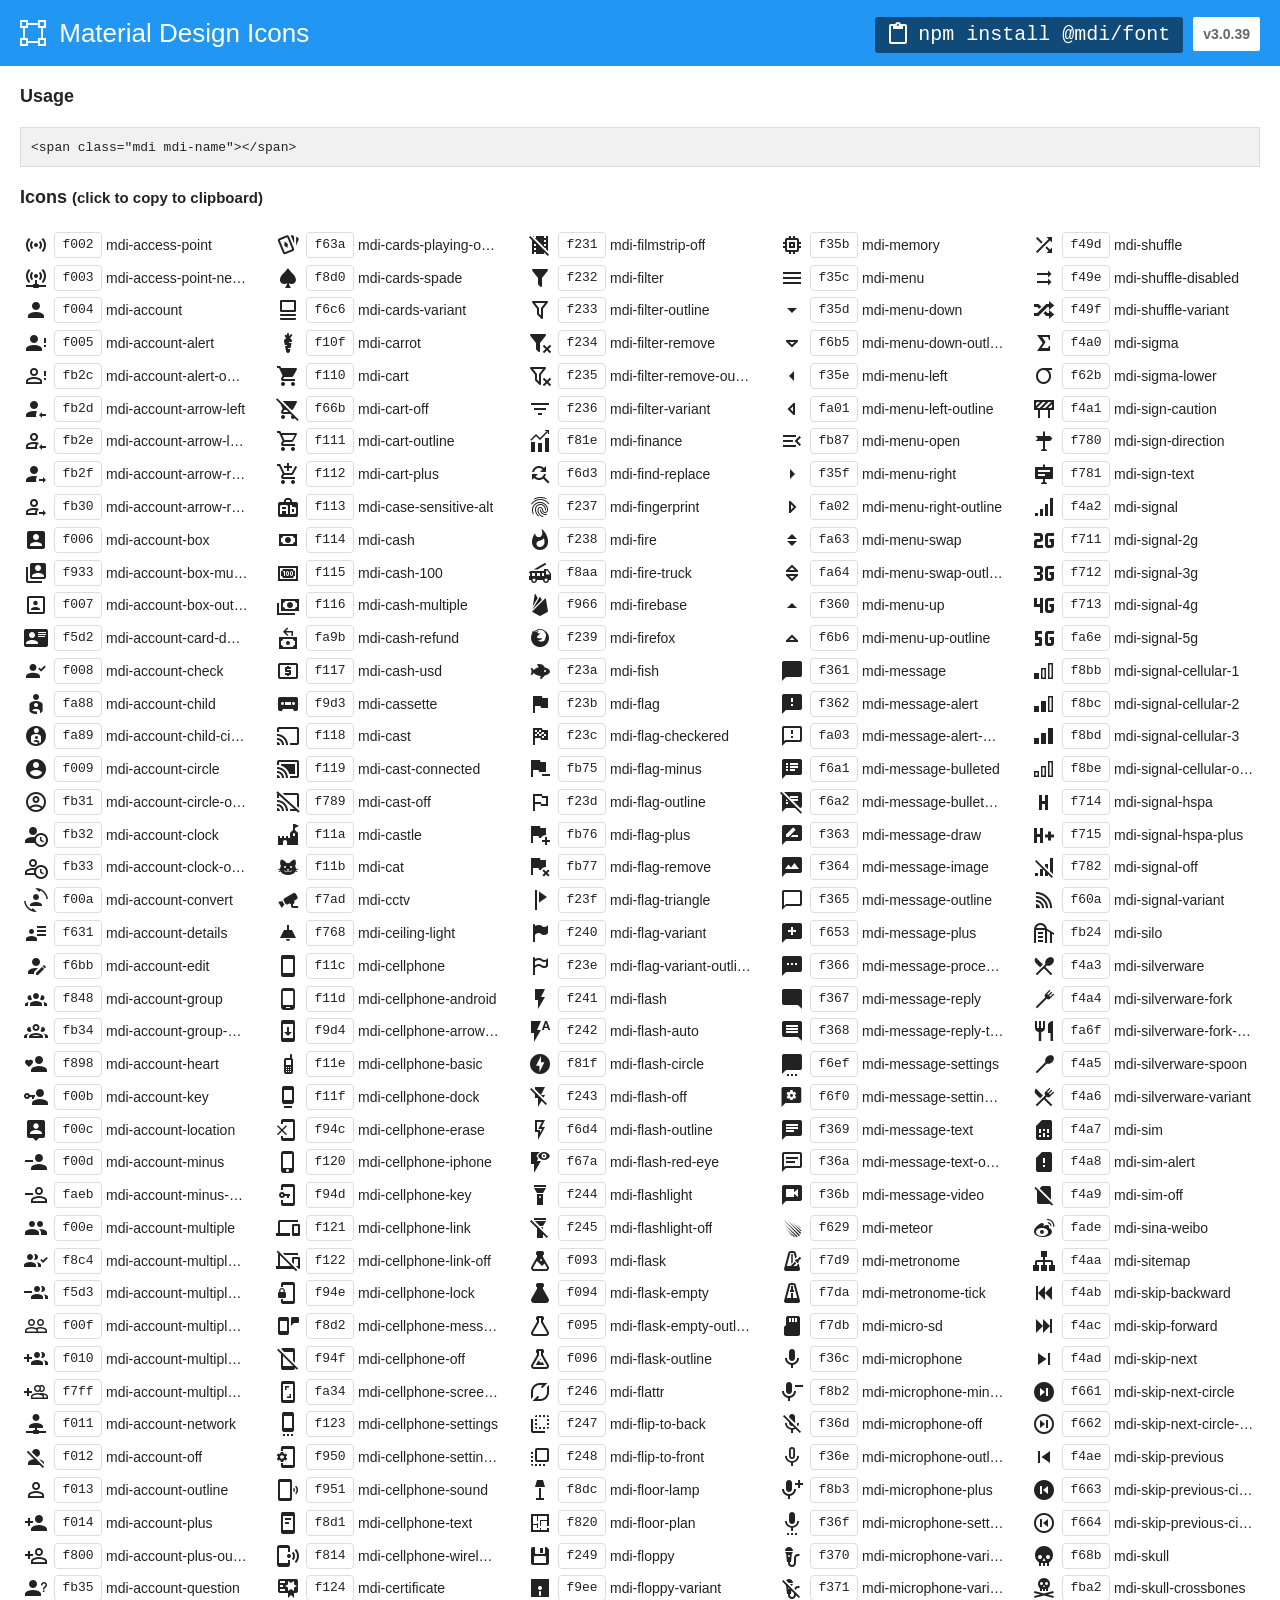
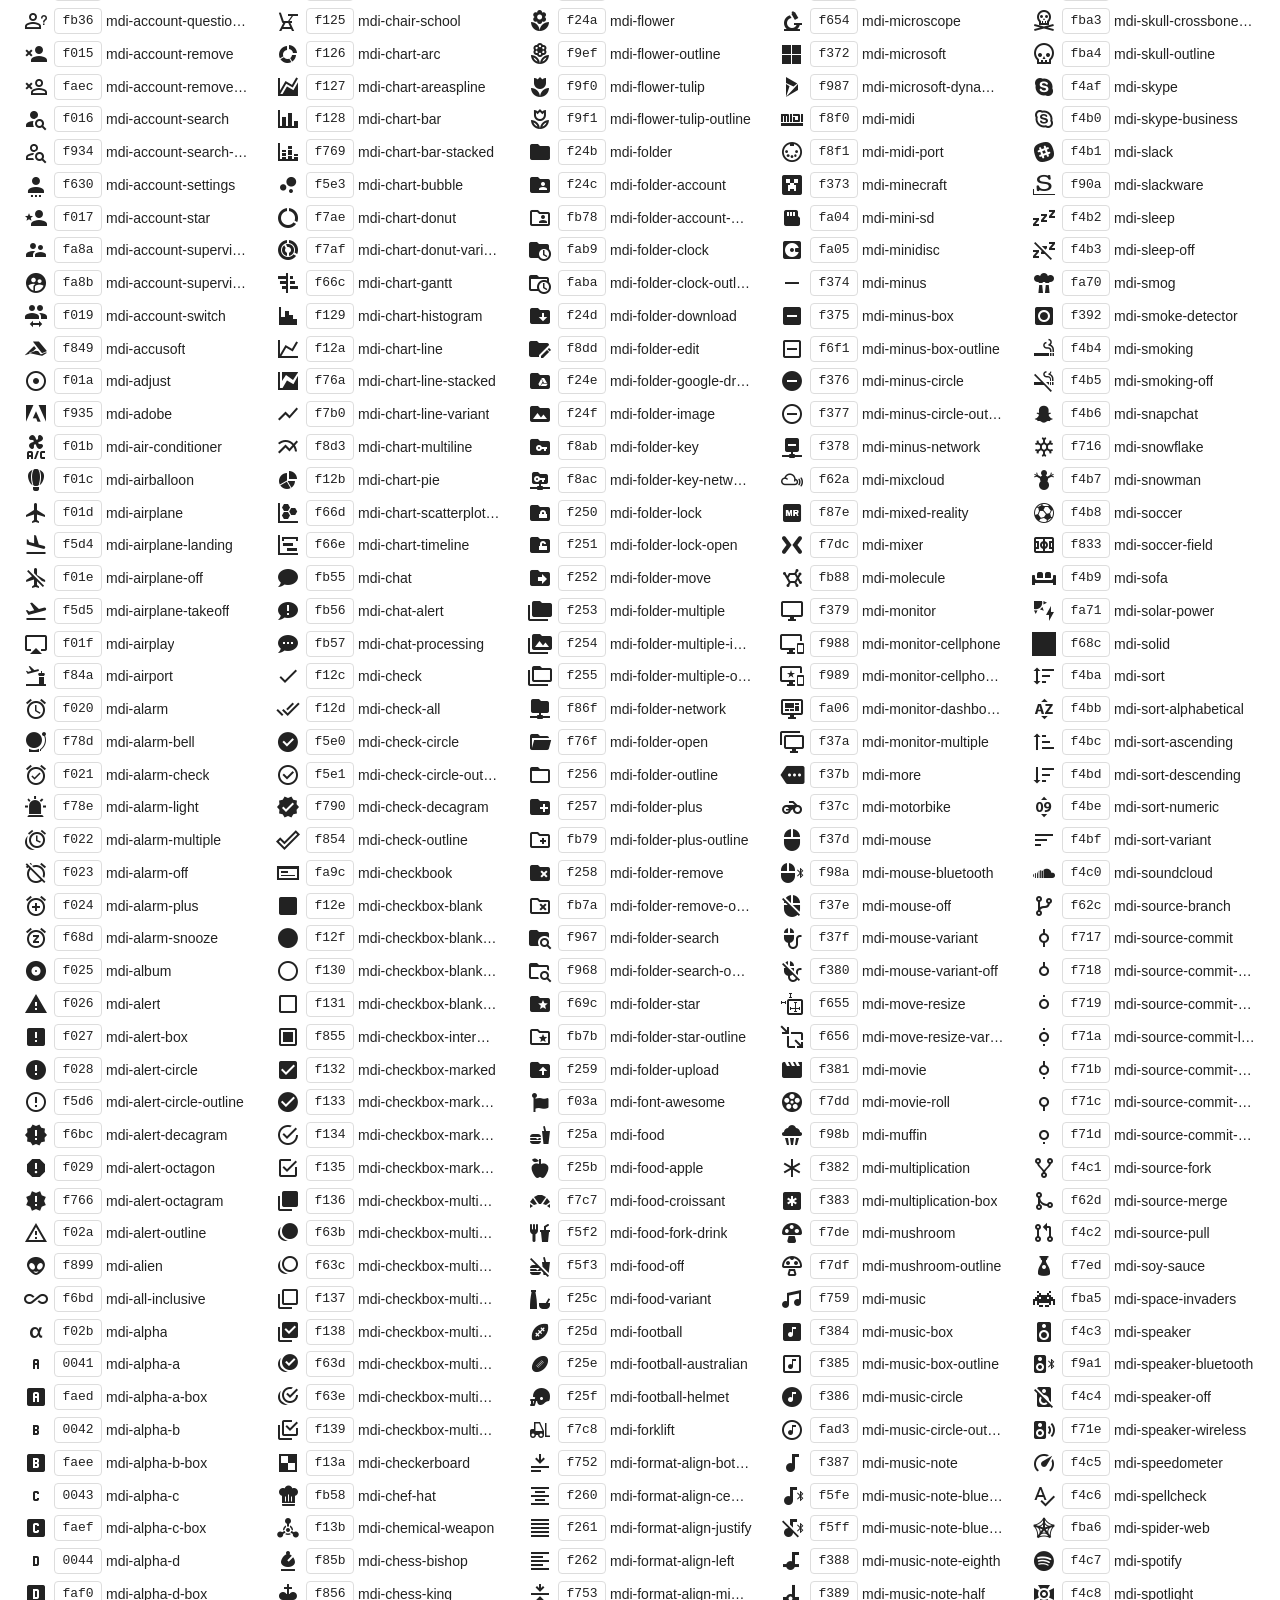
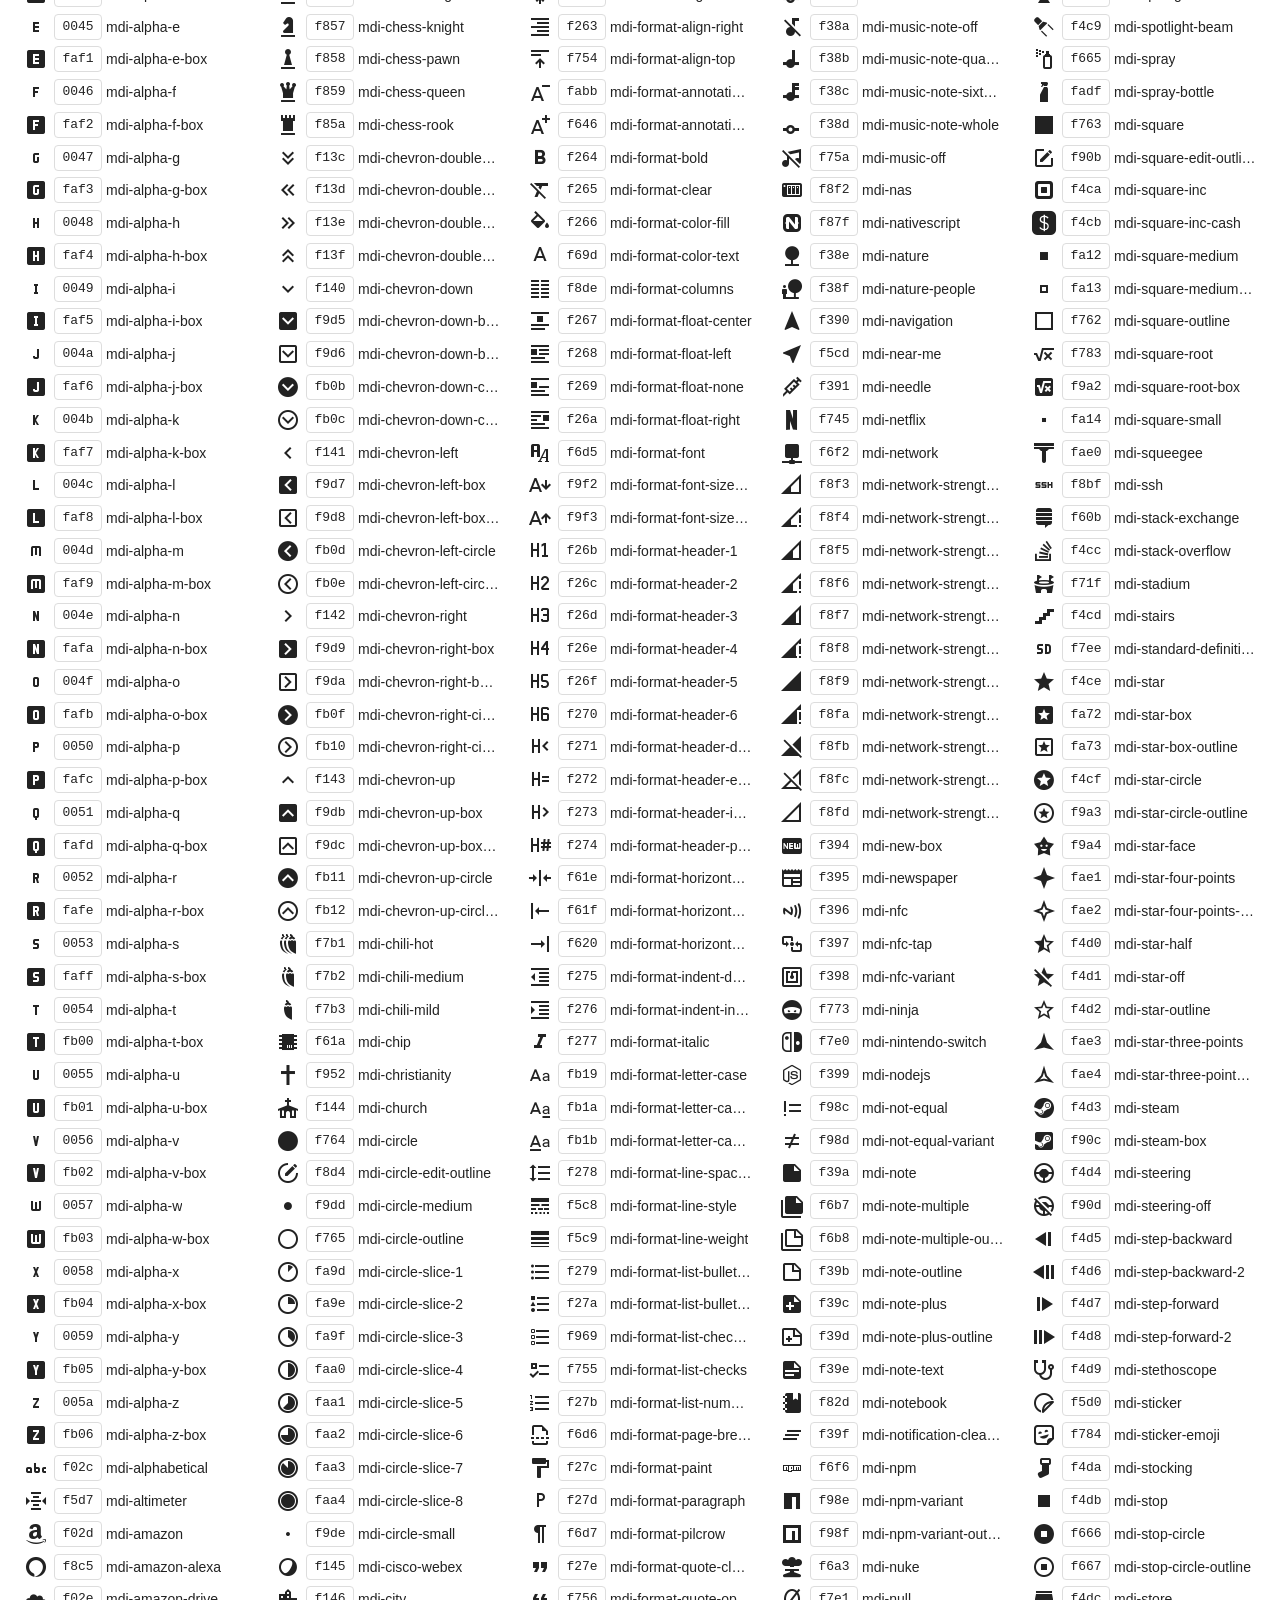
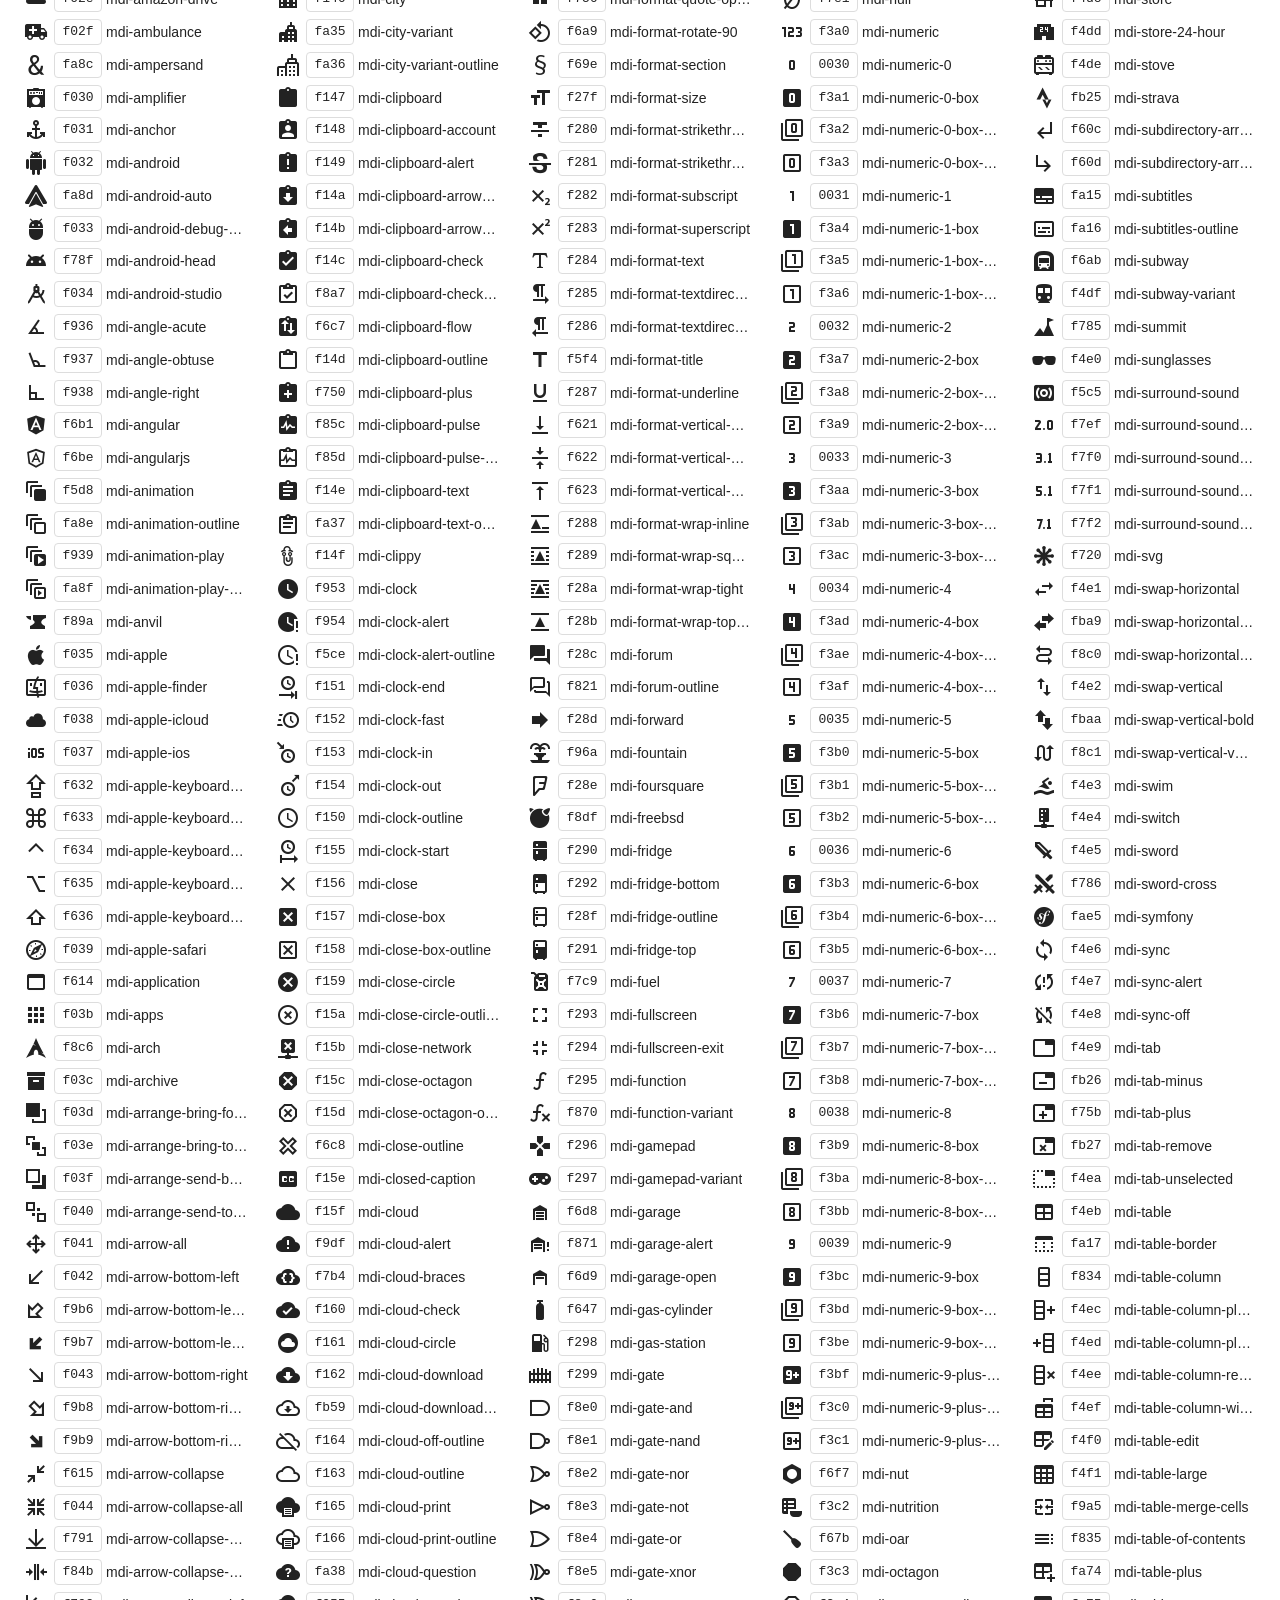
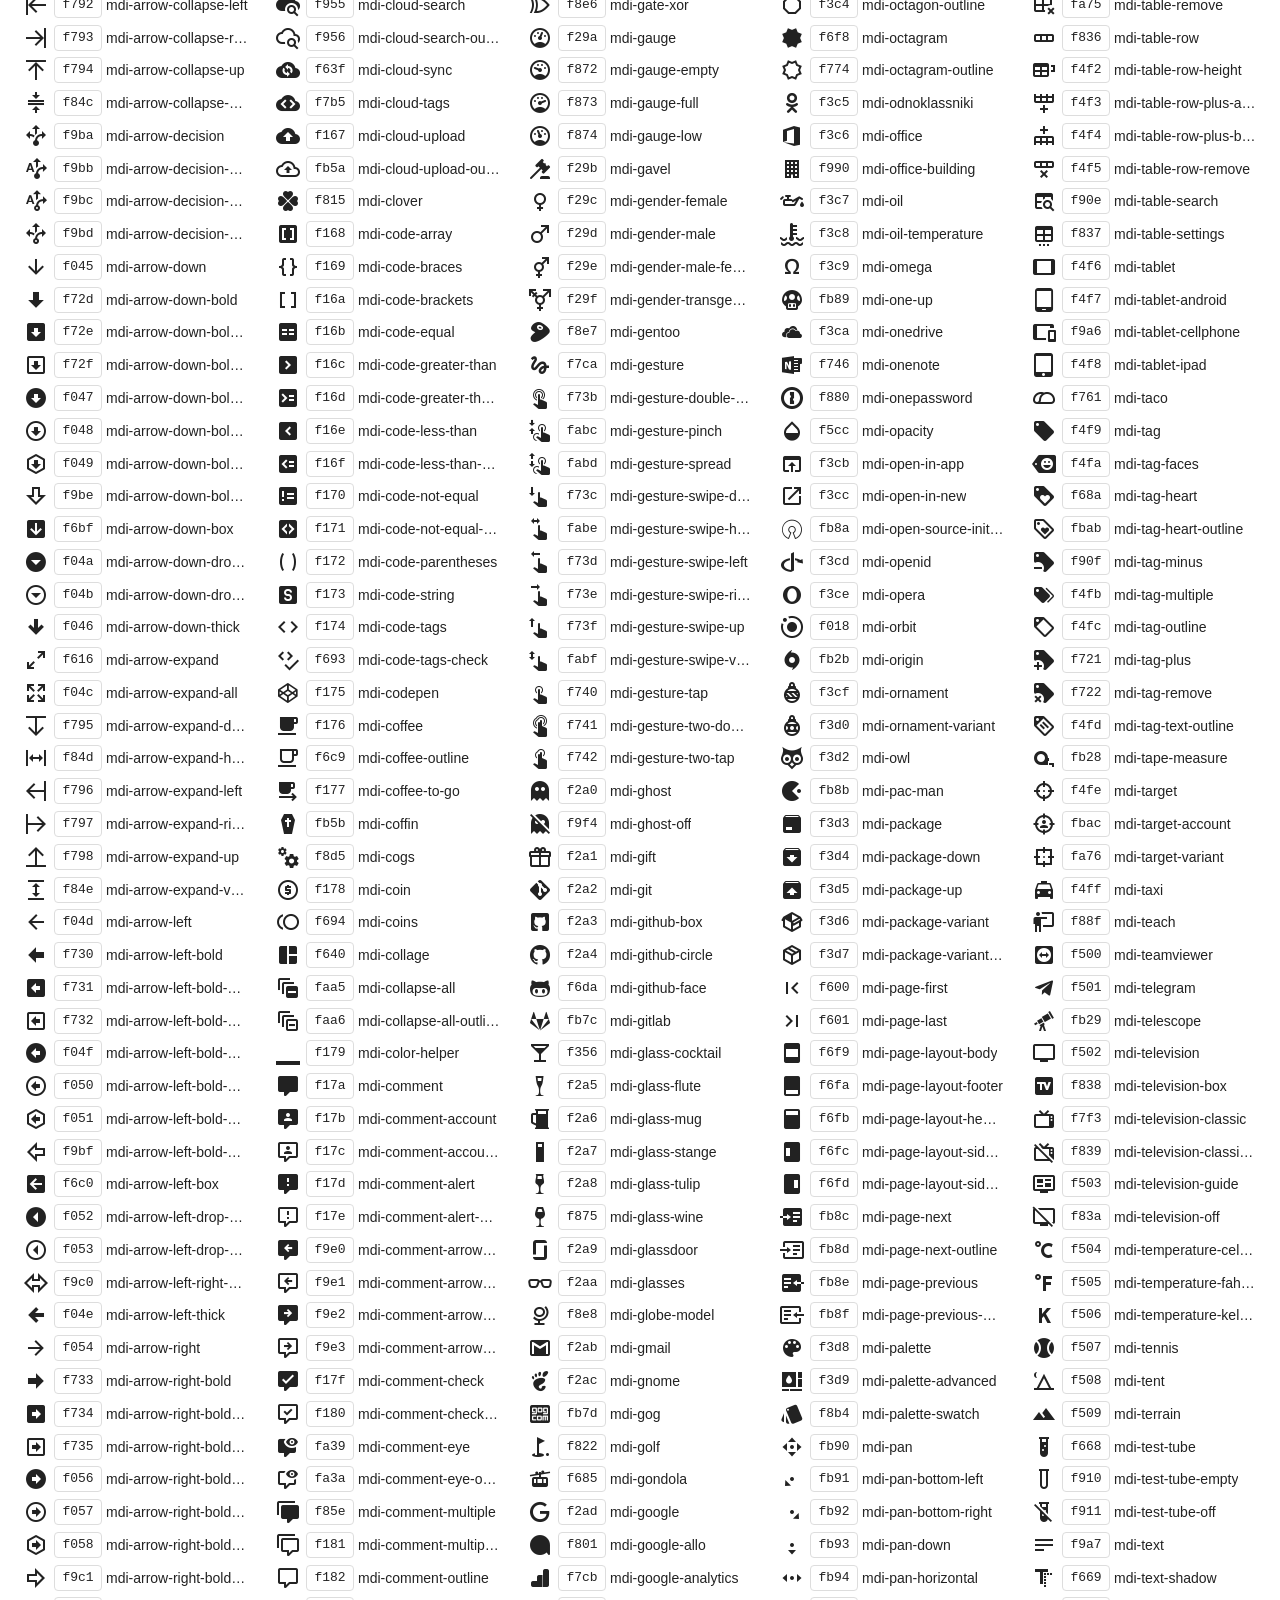
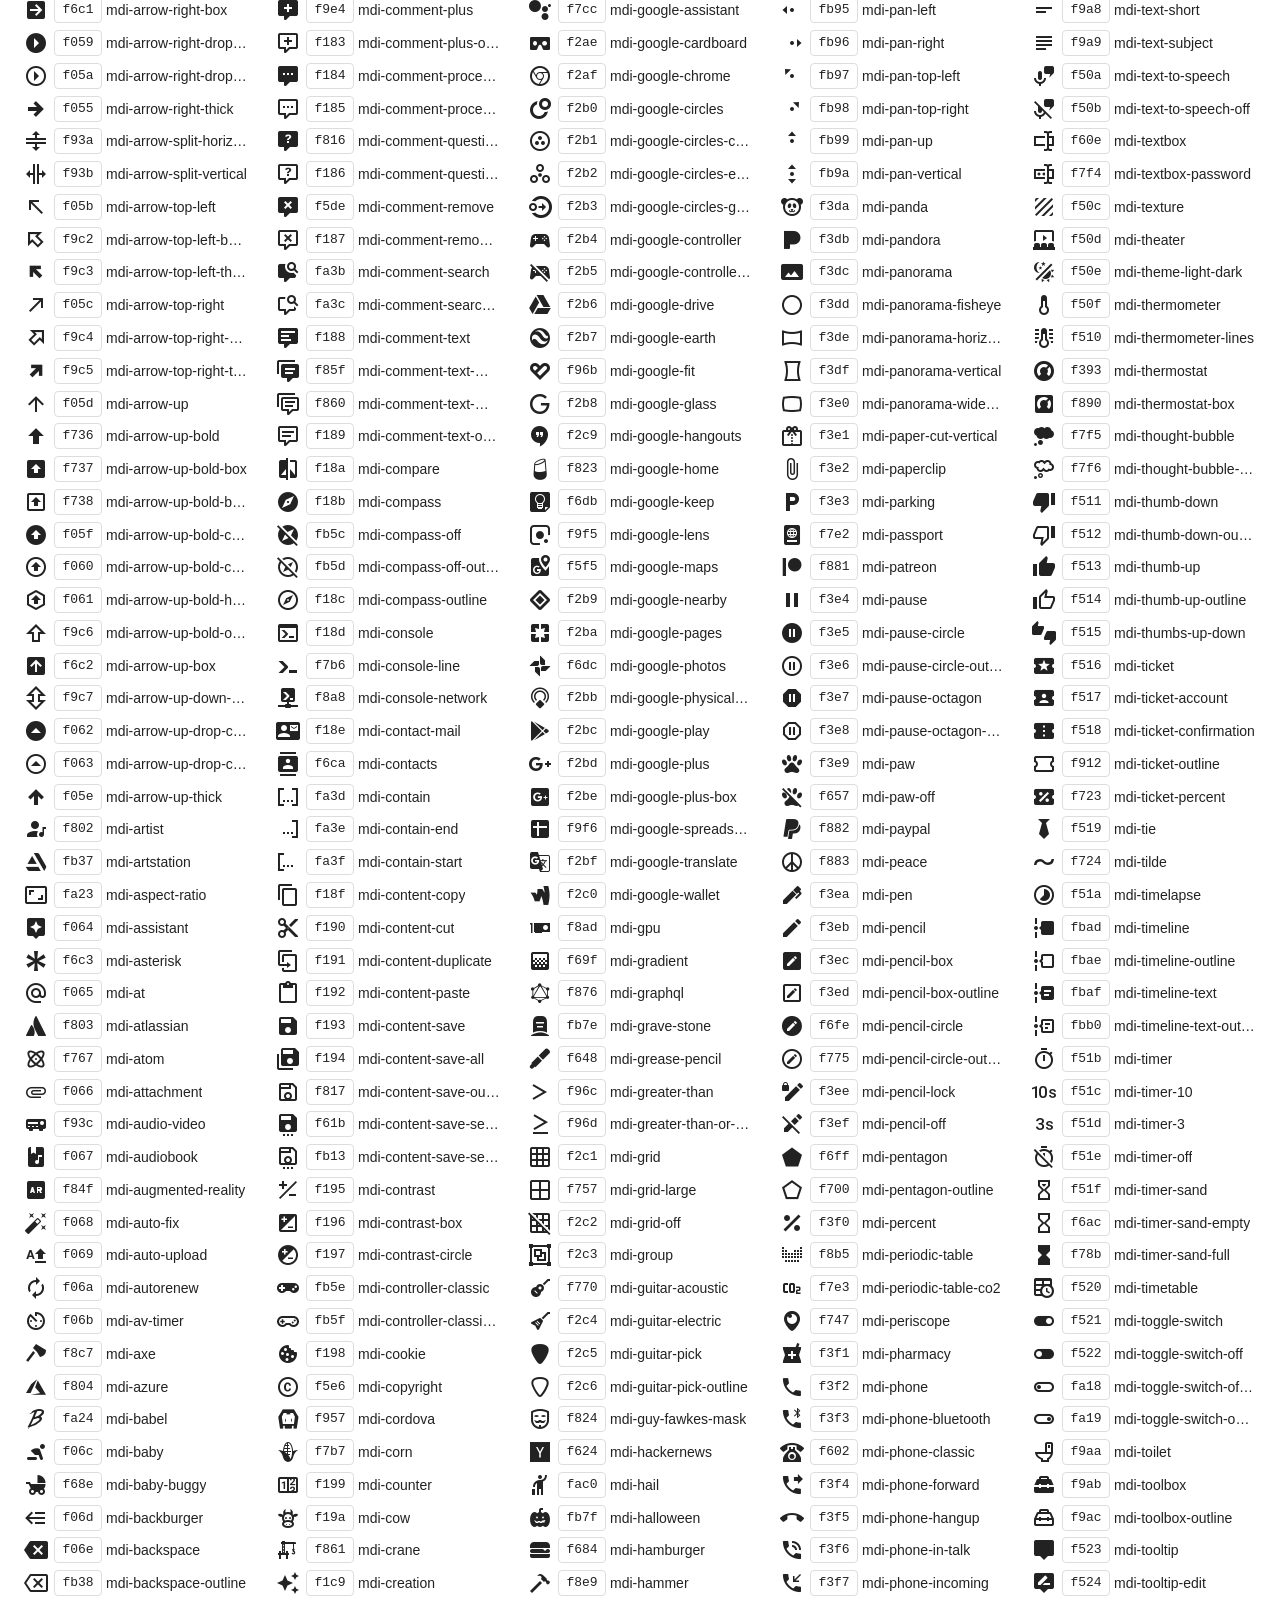
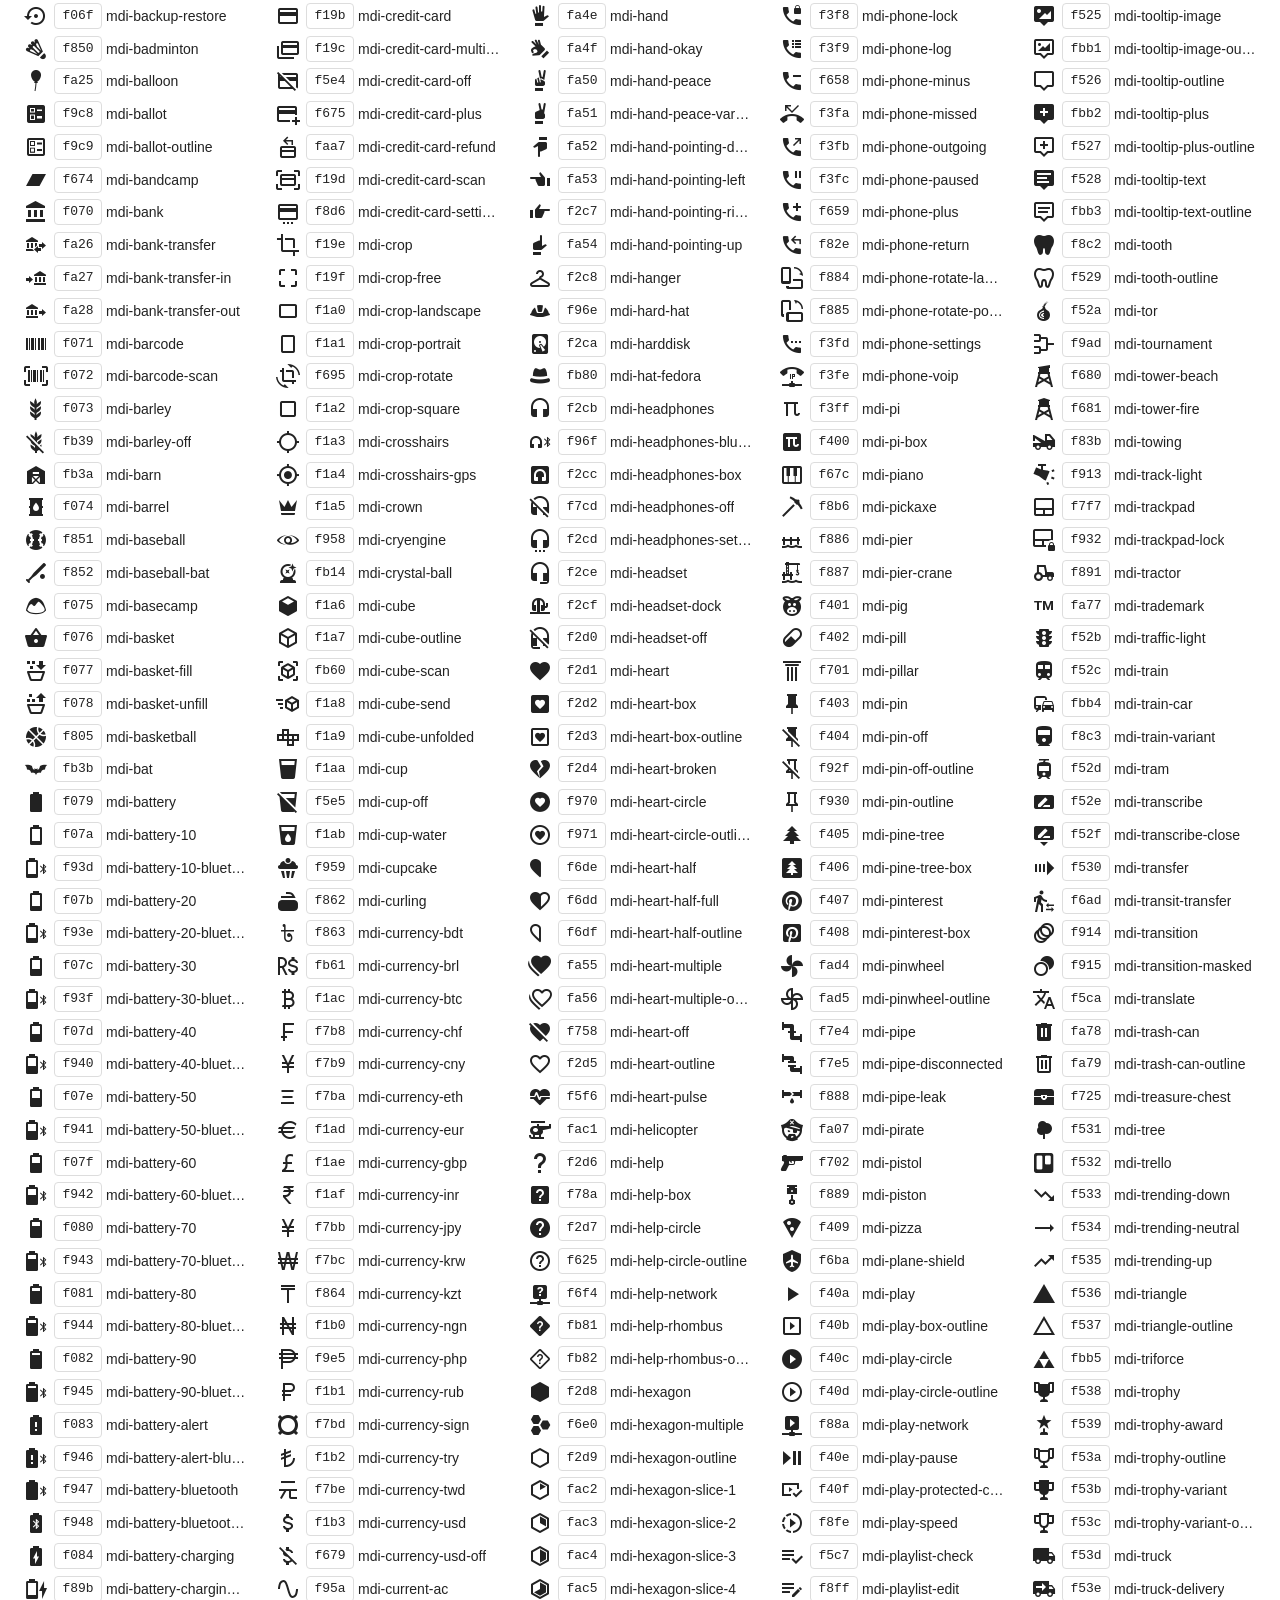
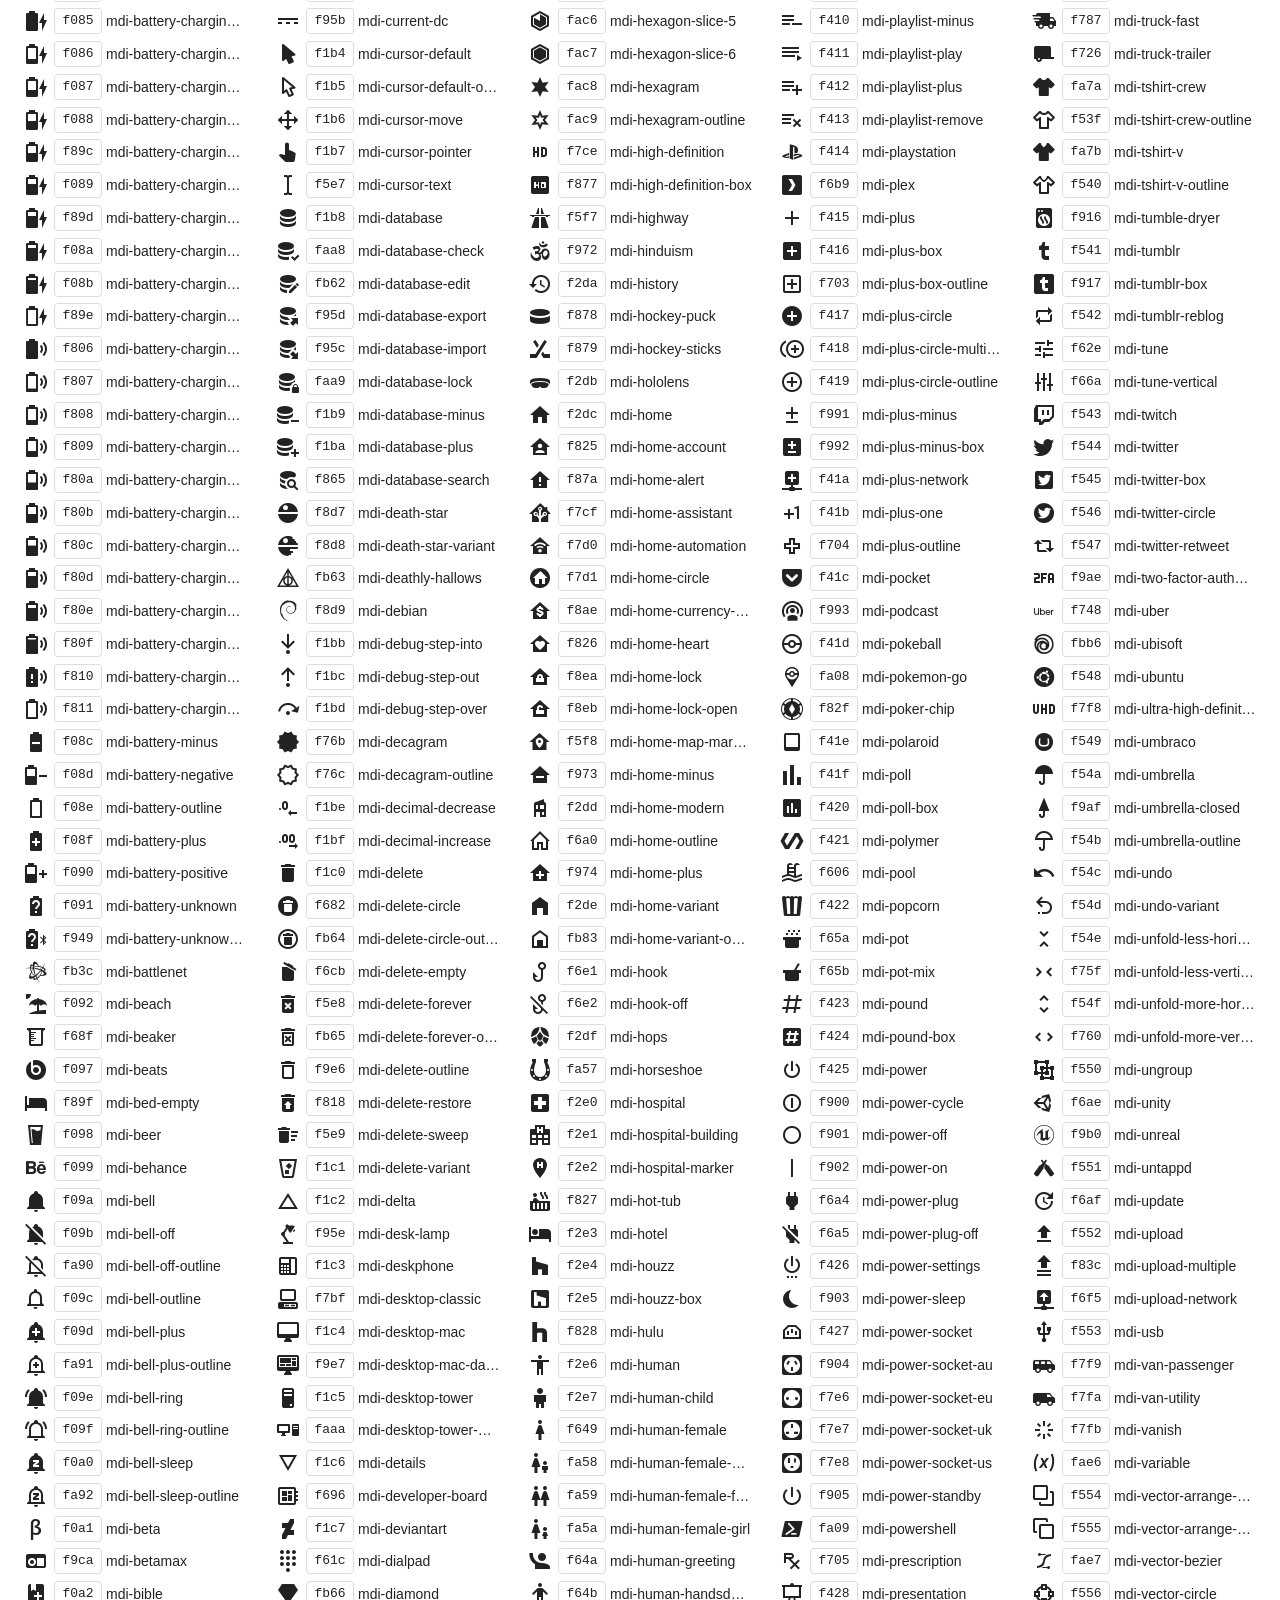
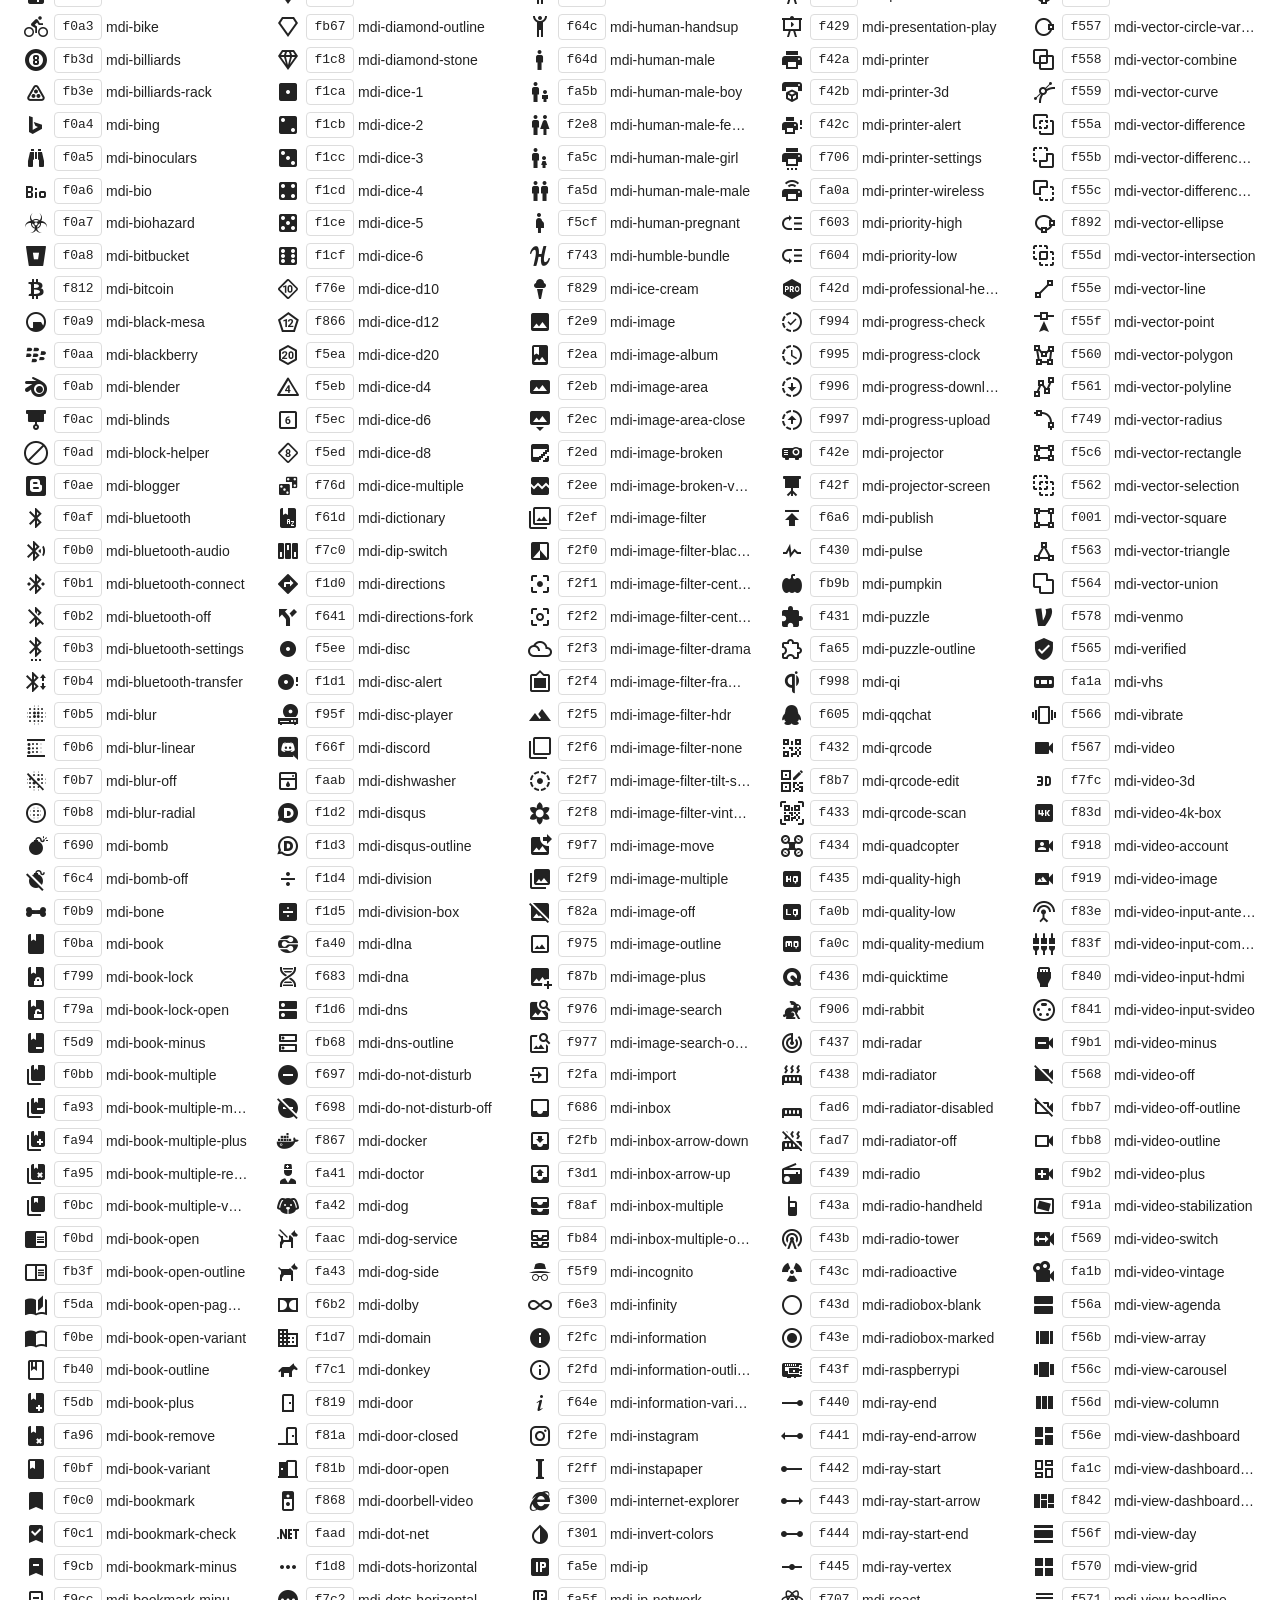
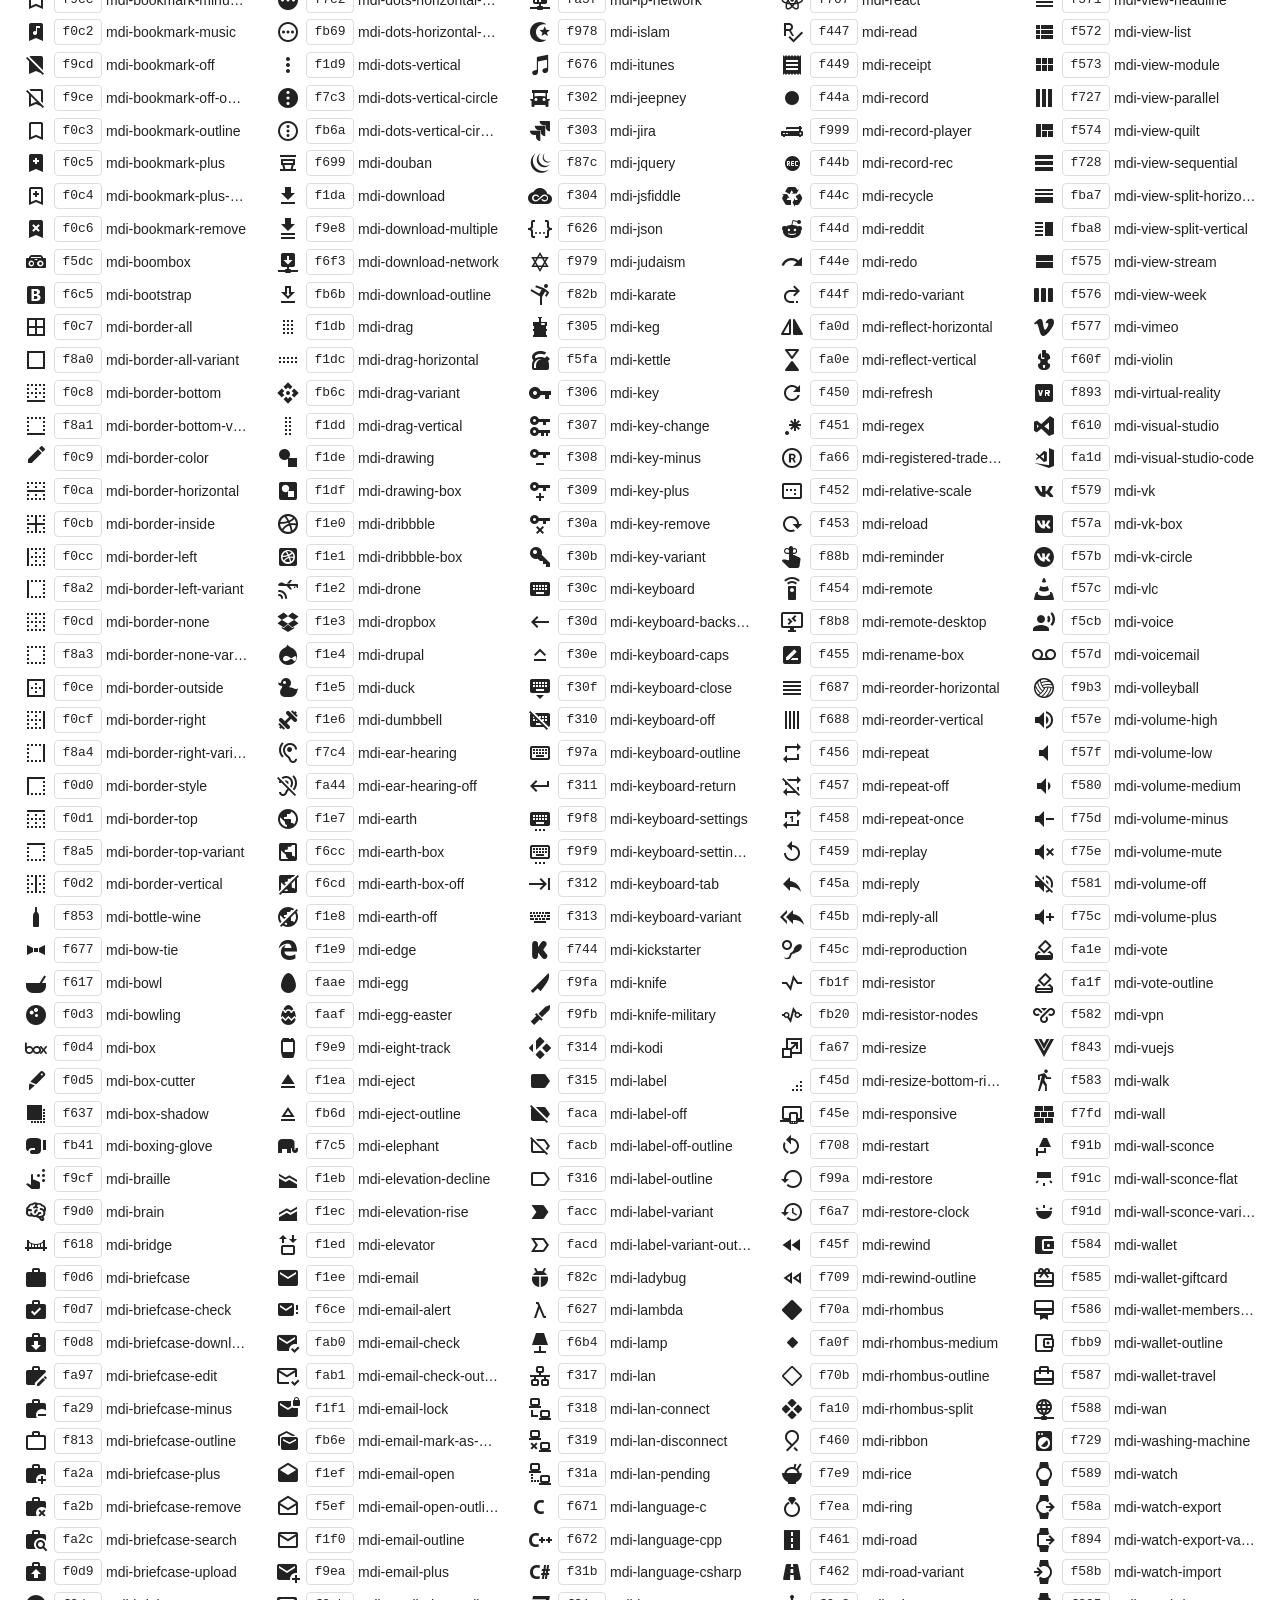
<file: fonts/material-webfont/preview.html>
﻿<!doctype html>
<html>
<head>
    <meta charset="utf-8" />
    <title>Material Design Icons</title>
    <style>
        * {
            margin: 0;
            padding: 0;
        }

        body {
            margin: 0;
            padding: 0;
            background: #fff;
            color: #222;
        }

        h1, h2, h3, p, div, footer {
            font-family: "Helvetica Neue", Arial, sans-serif;
        }

        h1 {
            padding: 20px 20px 16px 20px;
            font-size: 26px;
            line-height: 26px;
            font-weight: normal;
            color: #FFF;
            background-color: #2196F3;
        }

        h1 svg {
            vertical-align: middle;
            width: 26px;
            height: 26px;
            margin: 0 6px 4px 0;
        }

        h1 svg path {
            fill: #FFF;
        }

        h1 .version {
            font-size: 14px;
            background: #FFF;
            padding: 4px 10px;
            float: right;
            border-radius: 2px;
            margin: -3px 0 0 0;
            color: #666;
            font-weight: bold;
        }

        h1 .version::before {
            content: 'v';
        }

        h1 code {
            font-size: 20px;
            background: rgba(0,0,0,0.5);
            padding: 4px 12px;
            border-radius: 3px;
            float: right;
            margin: -3px 10px 0 0;
            border: 1px solid transparent;
            cursor: pointer;
        }

        h1 code:hover {
            border: 1px solid #FFF;
        }

        h1 code svg {
            width: 24px;
            height: 24px;
            margin: -1px -4px 0 -2px
        }

        h2 {
            font-size: 18px;
            padding: 20px;
        }

        h3 {
            font-size: 14px;
            padding: 10px 20px 0 20px;
            font-weight: bold;
        }

        p {
            padding: 10px 20px;
        }

        p code {
            display: inline-block;
            vertical-align: middle;
            background: #F1F1F1;
            padding: 3px 5px;
            border-radius: 3px;
            border: 1px solid #DDD;
        }

        p i.mdi {
            vertical-align: middle;
            border-radius: 4px;
            display: inline-block;
        }

        p i.mdi.dark-demo {
            background: #333;
        }

        p.note {
            color: #999;
            font-size: 14px;
            padding: 0 20px 5px 20px;
        }

        .icons {
            padding: 0 20px 10px 20px;
            -webkit-column-count: 5;
            -moz-column-count: 5;
            column-count: 5;
            -webkit-column-gap: 20px;
            -moz-column-gap: 20px;
            column-gap: 20px;
        }

        .icons div {
            line-height: 2em;
        }

        .icons div span {
            cursor: pointer;
            font-size: 14px;
            text-overflow: ellipsis;
            display: inline-block;
            max-width: calc(100% - 90px);
            overflow: hidden;
            vertical-align: middle;
            white-space: nowrap;
        }

        .icons div code:hover,
        .icons div span:hover,
        .icons div i:hover {
            color: #3c90be;
        }

        .icons div code:hover {
            border-color: #3c90be;
        }

        .icons div code {
            border: 1px solid #DDD;
            width: 46px;
            margin-left: 2px;
            margin-right: 4px;
            border-radius: 4px;
            display: inline-block;
            vertical-align: middle;
            text-align: center;
            line-height: 24px;
            cursor: pointer;
        }

        .icons div i {
            display: inline-block;
            width: 32px;
            height: 24px;
            text-align: center;
            vertical-align: middle;
            cursor: pointer;
            line-height: 24px;
        }

        .icons .mdi:before {
            font-size: 24px;
        }

        pre {
            margin: 0 20px;
            font-family: Consolas, monospace;
            padding: 10px;
            border: 1px solid #DDD;
            background: #F1F1F1;
        }

        div.copied {
            position: fixed;
            top: 100px;
            left: 50%;
            width: 200px;
            text-align: center;
            color: #3c763d;
            background-color: #dff0d8;
            border: 1px solid #d6e9c6;
            padding: 10px 15px;
            border-radius: 4px;
            margin-left: -100px;
            box-shadow: 0 0 10px rgba(0, 0, 0, 0.2);
        }

        footer {
            padding: 20px;
            color: #666;
            border-top: 1px solid #DDD;
            background: #F1F1F1;
        }

        footer a {
            color: #e91e63;
            text-decoration: none;
        }
    </style>
    <link href="css/materialdesignicons.min.css" media="all" rel="stylesheet" type="text/css" />
</head>
<body>
    <h1>
        <svg>
            <path d="M0,0H8V3H18V0H26V8H23V18H26V26H18V23H8V21H18V18H21V8H18V5H8V8H5V18H8V26H0V18H3V8H0V0M2,2V6H6V2H2M2,20V24H6V20H2M20,2V6H24V2H20M20,20V24H24V20H20Z"></path>
        </svg>
        Material Design Icons
        <span class="version">3.0.39</span>
        <code id="npm" title="Copy to Clipboard">
            <svg viewBox="0 0 24 24">
                <path d="M19,20H5V4H7V7H17V4H19M12,2A1,1 0 0,1 13,3A1,1 0 0,1 12,4A1,1 0 0,1 11,3A1,1 0 0,1 12,2M19,2H14.82C14.4,0.84 13.3,0 12,0C10.7,0 9.6,0.84 9.18,2H5A2,2 0 0,0 3,4V20A2,2 0 0,0 5,22H19A2,2 0 0,0 21,20V4A2,2 0 0,0 19,2Z" />
            </svg>
            npm install @mdi/font
        </code>
    </h1>

    <h2>Usage</h2>
    <pre><code>&lt;span class=&quot;mdi mdi-<span id="name">name</span>&quot;&gt;&lt;/span&gt;</code></pre>

    <h2>Icons <small>(click to copy to clipboard)</small></h2>
    <div class="icons" id="icons"></div>

    <h2>Extras</h2>

    <p>The helper CSS classes are listed below.</p>

    <h3>Size</h3>

    <p>
        <code>mdi-18px</code> <i class="mdi mdi-18px mdi-account"></i>
        <code>mdi-24px</code> <i class="mdi mdi-24px mdi-account"></i>
        <code>mdi-36px</code> <i class="mdi mdi-36px mdi-account"></i>
        <code>mdi-48px</code> <i class="mdi mdi-48px mdi-account"></i>
    </p>

    <h3>Rotate</h3>

    <p>
        <i class="mdi mdi-48px mdi-account"></i>
        <code>mdi-rotate-45</code> <i class="mdi mdi-48px mdi-rotate-45 mdi-account"></i>
        <code>mdi-rotate-90</code> <i class="mdi mdi-48px mdi-rotate-90 mdi-account"></i>
        <code>mdi-rotate-135</code> <i class="mdi mdi-48px mdi-rotate-135 mdi-account"></i>
        <code>mdi-rotate-180</code> <i class="mdi mdi-48px mdi-rotate-180 mdi-account"></i>
        <code>mdi-rotate-225</code> <i class="mdi mdi-48px mdi-rotate-225 mdi-account"></i>
        <code>mdi-rotate-270</code> <i class="mdi mdi-48px mdi-rotate-270 mdi-account"></i>
        <code>mdi-rotate-315</code> <i class="mdi mdi-48px mdi-rotate-315 mdi-account"></i>
    </p>

    <h3>Flip</h3>

    <p>
        <i class="mdi mdi-48px mdi-account-alert"></i>
        <code>mdi-flip-h</code> <i class="mdi mdi-48px mdi-flip-h mdi-account-alert"></i>
        <code>mdi-flip-v</code> <i class="mdi mdi-48px mdi-flip-v mdi-account-alert"></i>
    </p>

    <p class="note"><strong>Note:</strong> We do not include the ability to use <code>mdi-flip-*</code> and <code>mdi-rotate-*</code> at the same time.</p>

    <h3>Spin</h3>

    <p>
        <code>mdi-spin</code> <i class="mdi mdi-48px mdi-spin mdi-loading"></i>
        <code>mdi-spin</code> <i class="mdi mdi-48px mdi-spin mdi-star"></i>
    </p>

    <h3>Color</h3>

    <p style="padding-bottom:20px;">
        <code>mdi-light</code> <i class="mdi mdi-48px mdi-light mdi-account dark-demo"></i>
        <code>mdi-light mdi-inactive</code> <i class="mdi mdi-48px mdi-light mdi-inactive mdi-account dark-demo"></i>
        <code>mdi-dark</code> <i class="mdi mdi-48px mdi-dark mdi-account"></i>
        <code>mdi-dark mdi-inactive</code> <i class="mdi mdi-48px mdi-dark mdi-inactive mdi-account"></i>
    </p>

    <footer>
        Generated with <a href="https://github.com/sapegin/grunt-webfont">grunt-webfont</a> at <a href="http://materialdesignicons.com/">MaterialDesignIcons.com</a>.
        <a href="https://www.npmjs.com/org/mdi" target="_blank">NPM @mdi Organization</a>.
    </footer>

    <script type="text/javascript">
        (function () {
            var icons = [{"name":"access-point","hex":"f002"},{"name":"access-point-network","hex":"f003"},{"name":"account","hex":"f004"},{"name":"account-alert","hex":"f005"},{"name":"account-alert-outline","hex":"fb2c"},{"name":"account-arrow-left","hex":"fb2d"},{"name":"account-arrow-left-outline","hex":"fb2e"},{"name":"account-arrow-right","hex":"fb2f"},{"name":"account-arrow-right-outline","hex":"fb30"},{"name":"account-box","hex":"f006"},{"name":"account-box-multiple","hex":"f933"},{"name":"account-box-outline","hex":"f007"},{"name":"account-card-details","hex":"f5d2"},{"name":"account-check","hex":"f008"},{"name":"account-child","hex":"fa88"},{"name":"account-child-circle","hex":"fa89"},{"name":"account-circle","hex":"f009"},{"name":"account-circle-outline","hex":"fb31"},{"name":"account-clock","hex":"fb32"},{"name":"account-clock-outline","hex":"fb33"},{"name":"account-convert","hex":"f00a"},{"name":"account-details","hex":"f631"},{"name":"account-edit","hex":"f6bb"},{"name":"account-group","hex":"f848"},{"name":"account-group-outline","hex":"fb34"},{"name":"account-heart","hex":"f898"},{"name":"account-key","hex":"f00b"},{"name":"account-location","hex":"f00c"},{"name":"account-minus","hex":"f00d"},{"name":"account-minus-outline","hex":"faeb"},{"name":"account-multiple","hex":"f00e"},{"name":"account-multiple-check","hex":"f8c4"},{"name":"account-multiple-minus","hex":"f5d3"},{"name":"account-multiple-outline","hex":"f00f"},{"name":"account-multiple-plus","hex":"f010"},{"name":"account-multiple-plus-outline","hex":"f7ff"},{"name":"account-network","hex":"f011"},{"name":"account-off","hex":"f012"},{"name":"account-outline","hex":"f013"},{"name":"account-plus","hex":"f014"},{"name":"account-plus-outline","hex":"f800"},{"name":"account-question","hex":"fb35"},{"name":"account-question-outline","hex":"fb36"},{"name":"account-remove","hex":"f015"},{"name":"account-remove-outline","hex":"faec"},{"name":"account-search","hex":"f016"},{"name":"account-search-outline","hex":"f934"},{"name":"account-settings","hex":"f630"},{"name":"account-star","hex":"f017"},{"name":"account-supervisor","hex":"fa8a"},{"name":"account-supervisor-circle","hex":"fa8b"},{"name":"account-switch","hex":"f019"},{"name":"accusoft","hex":"f849"},{"name":"adjust","hex":"f01a"},{"name":"adobe","hex":"f935"},{"name":"air-conditioner","hex":"f01b"},{"name":"airballoon","hex":"f01c"},{"name":"airplane","hex":"f01d"},{"name":"airplane-landing","hex":"f5d4"},{"name":"airplane-off","hex":"f01e"},{"name":"airplane-takeoff","hex":"f5d5"},{"name":"airplay","hex":"f01f"},{"name":"airport","hex":"f84a"},{"name":"alarm","hex":"f020"},{"name":"alarm-bell","hex":"f78d"},{"name":"alarm-check","hex":"f021"},{"name":"alarm-light","hex":"f78e"},{"name":"alarm-multiple","hex":"f022"},{"name":"alarm-off","hex":"f023"},{"name":"alarm-plus","hex":"f024"},{"name":"alarm-snooze","hex":"f68d"},{"name":"album","hex":"f025"},{"name":"alert","hex":"f026"},{"name":"alert-box","hex":"f027"},{"name":"alert-circle","hex":"f028"},{"name":"alert-circle-outline","hex":"f5d6"},{"name":"alert-decagram","hex":"f6bc"},{"name":"alert-octagon","hex":"f029"},{"name":"alert-octagram","hex":"f766"},{"name":"alert-outline","hex":"f02a"},{"name":"alien","hex":"f899"},{"name":"all-inclusive","hex":"f6bd"},{"name":"alpha","hex":"f02b"},{"name":"alpha-a","hex":"0041"},{"name":"alpha-a-box","hex":"faed"},{"name":"alpha-b","hex":"0042"},{"name":"alpha-b-box","hex":"faee"},{"name":"alpha-c","hex":"0043"},{"name":"alpha-c-box","hex":"faef"},{"name":"alpha-d","hex":"0044"},{"name":"alpha-d-box","hex":"faf0"},{"name":"alpha-e","hex":"0045"},{"name":"alpha-e-box","hex":"faf1"},{"name":"alpha-f","hex":"0046"},{"name":"alpha-f-box","hex":"faf2"},{"name":"alpha-g","hex":"0047"},{"name":"alpha-g-box","hex":"faf3"},{"name":"alpha-h","hex":"0048"},{"name":"alpha-h-box","hex":"faf4"},{"name":"alpha-i","hex":"0049"},{"name":"alpha-i-box","hex":"faf5"},{"name":"alpha-j","hex":"004a"},{"name":"alpha-j-box","hex":"faf6"},{"name":"alpha-k","hex":"004b"},{"name":"alpha-k-box","hex":"faf7"},{"name":"alpha-l","hex":"004c"},{"name":"alpha-l-box","hex":"faf8"},{"name":"alpha-m","hex":"004d"},{"name":"alpha-m-box","hex":"faf9"},{"name":"alpha-n","hex":"004e"},{"name":"alpha-n-box","hex":"fafa"},{"name":"alpha-o","hex":"004f"},{"name":"alpha-o-box","hex":"fafb"},{"name":"alpha-p","hex":"0050"},{"name":"alpha-p-box","hex":"fafc"},{"name":"alpha-q","hex":"0051"},{"name":"alpha-q-box","hex":"fafd"},{"name":"alpha-r","hex":"0052"},{"name":"alpha-r-box","hex":"fafe"},{"name":"alpha-s","hex":"0053"},{"name":"alpha-s-box","hex":"faff"},{"name":"alpha-t","hex":"0054"},{"name":"alpha-t-box","hex":"fb00"},{"name":"alpha-u","hex":"0055"},{"name":"alpha-u-box","hex":"fb01"},{"name":"alpha-v","hex":"0056"},{"name":"alpha-v-box","hex":"fb02"},{"name":"alpha-w","hex":"0057"},{"name":"alpha-w-box","hex":"fb03"},{"name":"alpha-x","hex":"0058"},{"name":"alpha-x-box","hex":"fb04"},{"name":"alpha-y","hex":"0059"},{"name":"alpha-y-box","hex":"fb05"},{"name":"alpha-z","hex":"005a"},{"name":"alpha-z-box","hex":"fb06"},{"name":"alphabetical","hex":"f02c"},{"name":"altimeter","hex":"f5d7"},{"name":"amazon","hex":"f02d"},{"name":"amazon-alexa","hex":"f8c5"},{"name":"amazon-drive","hex":"f02e"},{"name":"ambulance","hex":"f02f"},{"name":"ampersand","hex":"fa8c"},{"name":"amplifier","hex":"f030"},{"name":"anchor","hex":"f031"},{"name":"android","hex":"f032"},{"name":"android-auto","hex":"fa8d"},{"name":"android-debug-bridge","hex":"f033"},{"name":"android-head","hex":"f78f"},{"name":"android-studio","hex":"f034"},{"name":"angle-acute","hex":"f936"},{"name":"angle-obtuse","hex":"f937"},{"name":"angle-right","hex":"f938"},{"name":"angular","hex":"f6b1"},{"name":"angularjs","hex":"f6be"},{"name":"animation","hex":"f5d8"},{"name":"animation-outline","hex":"fa8e"},{"name":"animation-play","hex":"f939"},{"name":"animation-play-outline","hex":"fa8f"},{"name":"anvil","hex":"f89a"},{"name":"apple","hex":"f035"},{"name":"apple-finder","hex":"f036"},{"name":"apple-icloud","hex":"f038"},{"name":"apple-ios","hex":"f037"},{"name":"apple-keyboard-caps","hex":"f632"},{"name":"apple-keyboard-command","hex":"f633"},{"name":"apple-keyboard-control","hex":"f634"},{"name":"apple-keyboard-option","hex":"f635"},{"name":"apple-keyboard-shift","hex":"f636"},{"name":"apple-safari","hex":"f039"},{"name":"application","hex":"f614"},{"name":"apps","hex":"f03b"},{"name":"arch","hex":"f8c6"},{"name":"archive","hex":"f03c"},{"name":"arrange-bring-forward","hex":"f03d"},{"name":"arrange-bring-to-front","hex":"f03e"},{"name":"arrange-send-backward","hex":"f03f"},{"name":"arrange-send-to-back","hex":"f040"},{"name":"arrow-all","hex":"f041"},{"name":"arrow-bottom-left","hex":"f042"},{"name":"arrow-bottom-left-bold-outline","hex":"f9b6"},{"name":"arrow-bottom-left-thick","hex":"f9b7"},{"name":"arrow-bottom-right","hex":"f043"},{"name":"arrow-bottom-right-bold-outline","hex":"f9b8"},{"name":"arrow-bottom-right-thick","hex":"f9b9"},{"name":"arrow-collapse","hex":"f615"},{"name":"arrow-collapse-all","hex":"f044"},{"name":"arrow-collapse-down","hex":"f791"},{"name":"arrow-collapse-horizontal","hex":"f84b"},{"name":"arrow-collapse-left","hex":"f792"},{"name":"arrow-collapse-right","hex":"f793"},{"name":"arrow-collapse-up","hex":"f794"},{"name":"arrow-collapse-vertical","hex":"f84c"},{"name":"arrow-decision","hex":"f9ba"},{"name":"arrow-decision-auto","hex":"f9bb"},{"name":"arrow-decision-auto-outline","hex":"f9bc"},{"name":"arrow-decision-outline","hex":"f9bd"},{"name":"arrow-down","hex":"f045"},{"name":"arrow-down-bold","hex":"f72d"},{"name":"arrow-down-bold-box","hex":"f72e"},{"name":"arrow-down-bold-box-outline","hex":"f72f"},{"name":"arrow-down-bold-circle","hex":"f047"},{"name":"arrow-down-bold-circle-outline","hex":"f048"},{"name":"arrow-down-bold-hexagon-outline","hex":"f049"},{"name":"arrow-down-bold-outline","hex":"f9be"},{"name":"arrow-down-box","hex":"f6bf"},{"name":"arrow-down-drop-circle","hex":"f04a"},{"name":"arrow-down-drop-circle-outline","hex":"f04b"},{"name":"arrow-down-thick","hex":"f046"},{"name":"arrow-expand","hex":"f616"},{"name":"arrow-expand-all","hex":"f04c"},{"name":"arrow-expand-down","hex":"f795"},{"name":"arrow-expand-horizontal","hex":"f84d"},{"name":"arrow-expand-left","hex":"f796"},{"name":"arrow-expand-right","hex":"f797"},{"name":"arrow-expand-up","hex":"f798"},{"name":"arrow-expand-vertical","hex":"f84e"},{"name":"arrow-left","hex":"f04d"},{"name":"arrow-left-bold","hex":"f730"},{"name":"arrow-left-bold-box","hex":"f731"},{"name":"arrow-left-bold-box-outline","hex":"f732"},{"name":"arrow-left-bold-circle","hex":"f04f"},{"name":"arrow-left-bold-circle-outline","hex":"f050"},{"name":"arrow-left-bold-hexagon-outline","hex":"f051"},{"name":"arrow-left-bold-outline","hex":"f9bf"},{"name":"arrow-left-box","hex":"f6c0"},{"name":"arrow-left-drop-circle","hex":"f052"},{"name":"arrow-left-drop-circle-outline","hex":"f053"},{"name":"arrow-left-right-bold-outline","hex":"f9c0"},{"name":"arrow-left-thick","hex":"f04e"},{"name":"arrow-right","hex":"f054"},{"name":"arrow-right-bold","hex":"f733"},{"name":"arrow-right-bold-box","hex":"f734"},{"name":"arrow-right-bold-box-outline","hex":"f735"},{"name":"arrow-right-bold-circle","hex":"f056"},{"name":"arrow-right-bold-circle-outline","hex":"f057"},{"name":"arrow-right-bold-hexagon-outline","hex":"f058"},{"name":"arrow-right-bold-outline","hex":"f9c1"},{"name":"arrow-right-box","hex":"f6c1"},{"name":"arrow-right-drop-circle","hex":"f059"},{"name":"arrow-right-drop-circle-outline","hex":"f05a"},{"name":"arrow-right-thick","hex":"f055"},{"name":"arrow-split-horizontal","hex":"f93a"},{"name":"arrow-split-vertical","hex":"f93b"},{"name":"arrow-top-left","hex":"f05b"},{"name":"arrow-top-left-bold-outline","hex":"f9c2"},{"name":"arrow-top-left-thick","hex":"f9c3"},{"name":"arrow-top-right","hex":"f05c"},{"name":"arrow-top-right-bold-outline","hex":"f9c4"},{"name":"arrow-top-right-thick","hex":"f9c5"},{"name":"arrow-up","hex":"f05d"},{"name":"arrow-up-bold","hex":"f736"},{"name":"arrow-up-bold-box","hex":"f737"},{"name":"arrow-up-bold-box-outline","hex":"f738"},{"name":"arrow-up-bold-circle","hex":"f05f"},{"name":"arrow-up-bold-circle-outline","hex":"f060"},{"name":"arrow-up-bold-hexagon-outline","hex":"f061"},{"name":"arrow-up-bold-outline","hex":"f9c6"},{"name":"arrow-up-box","hex":"f6c2"},{"name":"arrow-up-down-bold-outline","hex":"f9c7"},{"name":"arrow-up-drop-circle","hex":"f062"},{"name":"arrow-up-drop-circle-outline","hex":"f063"},{"name":"arrow-up-thick","hex":"f05e"},{"name":"artist","hex":"f802"},{"name":"artstation","hex":"fb37"},{"name":"aspect-ratio","hex":"fa23"},{"name":"assistant","hex":"f064"},{"name":"asterisk","hex":"f6c3"},{"name":"at","hex":"f065"},{"name":"atlassian","hex":"f803"},{"name":"atom","hex":"f767"},{"name":"attachment","hex":"f066"},{"name":"audio-video","hex":"f93c"},{"name":"audiobook","hex":"f067"},{"name":"augmented-reality","hex":"f84f"},{"name":"auto-fix","hex":"f068"},{"name":"auto-upload","hex":"f069"},{"name":"autorenew","hex":"f06a"},{"name":"av-timer","hex":"f06b"},{"name":"axe","hex":"f8c7"},{"name":"azure","hex":"f804"},{"name":"babel","hex":"fa24"},{"name":"baby","hex":"f06c"},{"name":"baby-buggy","hex":"f68e"},{"name":"backburger","hex":"f06d"},{"name":"backspace","hex":"f06e"},{"name":"backspace-outline","hex":"fb38"},{"name":"backup-restore","hex":"f06f"},{"name":"badminton","hex":"f850"},{"name":"balloon","hex":"fa25"},{"name":"ballot","hex":"f9c8"},{"name":"ballot-outline","hex":"f9c9"},{"name":"bandcamp","hex":"f674"},{"name":"bank","hex":"f070"},{"name":"bank-transfer","hex":"fa26"},{"name":"bank-transfer-in","hex":"fa27"},{"name":"bank-transfer-out","hex":"fa28"},{"name":"barcode","hex":"f071"},{"name":"barcode-scan","hex":"f072"},{"name":"barley","hex":"f073"},{"name":"barley-off","hex":"fb39"},{"name":"barn","hex":"fb3a"},{"name":"barrel","hex":"f074"},{"name":"baseball","hex":"f851"},{"name":"baseball-bat","hex":"f852"},{"name":"basecamp","hex":"f075"},{"name":"basket","hex":"f076"},{"name":"basket-fill","hex":"f077"},{"name":"basket-unfill","hex":"f078"},{"name":"basketball","hex":"f805"},{"name":"bat","hex":"fb3b"},{"name":"battery","hex":"f079"},{"name":"battery-10","hex":"f07a"},{"name":"battery-10-bluetooth","hex":"f93d"},{"name":"battery-20","hex":"f07b"},{"name":"battery-20-bluetooth","hex":"f93e"},{"name":"battery-30","hex":"f07c"},{"name":"battery-30-bluetooth","hex":"f93f"},{"name":"battery-40","hex":"f07d"},{"name":"battery-40-bluetooth","hex":"f940"},{"name":"battery-50","hex":"f07e"},{"name":"battery-50-bluetooth","hex":"f941"},{"name":"battery-60","hex":"f07f"},{"name":"battery-60-bluetooth","hex":"f942"},{"name":"battery-70","hex":"f080"},{"name":"battery-70-bluetooth","hex":"f943"},{"name":"battery-80","hex":"f081"},{"name":"battery-80-bluetooth","hex":"f944"},{"name":"battery-90","hex":"f082"},{"name":"battery-90-bluetooth","hex":"f945"},{"name":"battery-alert","hex":"f083"},{"name":"battery-alert-bluetooth","hex":"f946"},{"name":"battery-bluetooth","hex":"f947"},{"name":"battery-bluetooth-variant","hex":"f948"},{"name":"battery-charging","hex":"f084"},{"name":"battery-charging-10","hex":"f89b"},{"name":"battery-charging-100","hex":"f085"},{"name":"battery-charging-20","hex":"f086"},{"name":"battery-charging-30","hex":"f087"},{"name":"battery-charging-40","hex":"f088"},{"name":"battery-charging-50","hex":"f89c"},{"name":"battery-charging-60","hex":"f089"},{"name":"battery-charging-70","hex":"f89d"},{"name":"battery-charging-80","hex":"f08a"},{"name":"battery-charging-90","hex":"f08b"},{"name":"battery-charging-outline","hex":"f89e"},{"name":"battery-charging-wireless","hex":"f806"},{"name":"battery-charging-wireless-10","hex":"f807"},{"name":"battery-charging-wireless-20","hex":"f808"},{"name":"battery-charging-wireless-30","hex":"f809"},{"name":"battery-charging-wireless-40","hex":"f80a"},{"name":"battery-charging-wireless-50","hex":"f80b"},{"name":"battery-charging-wireless-60","hex":"f80c"},{"name":"battery-charging-wireless-70","hex":"f80d"},{"name":"battery-charging-wireless-80","hex":"f80e"},{"name":"battery-charging-wireless-90","hex":"f80f"},{"name":"battery-charging-wireless-alert","hex":"f810"},{"name":"battery-charging-wireless-outline","hex":"f811"},{"name":"battery-minus","hex":"f08c"},{"name":"battery-negative","hex":"f08d"},{"name":"battery-outline","hex":"f08e"},{"name":"battery-plus","hex":"f08f"},{"name":"battery-positive","hex":"f090"},{"name":"battery-unknown","hex":"f091"},{"name":"battery-unknown-bluetooth","hex":"f949"},{"name":"battlenet","hex":"fb3c"},{"name":"beach","hex":"f092"},{"name":"beaker","hex":"f68f"},{"name":"beats","hex":"f097"},{"name":"bed-empty","hex":"f89f"},{"name":"beer","hex":"f098"},{"name":"behance","hex":"f099"},{"name":"bell","hex":"f09a"},{"name":"bell-off","hex":"f09b"},{"name":"bell-off-outline","hex":"fa90"},{"name":"bell-outline","hex":"f09c"},{"name":"bell-plus","hex":"f09d"},{"name":"bell-plus-outline","hex":"fa91"},{"name":"bell-ring","hex":"f09e"},{"name":"bell-ring-outline","hex":"f09f"},{"name":"bell-sleep","hex":"f0a0"},{"name":"bell-sleep-outline","hex":"fa92"},{"name":"beta","hex":"f0a1"},{"name":"betamax","hex":"f9ca"},{"name":"bible","hex":"f0a2"},{"name":"bike","hex":"f0a3"},{"name":"billiards","hex":"fb3d"},{"name":"billiards-rack","hex":"fb3e"},{"name":"bing","hex":"f0a4"},{"name":"binoculars","hex":"f0a5"},{"name":"bio","hex":"f0a6"},{"name":"biohazard","hex":"f0a7"},{"name":"bitbucket","hex":"f0a8"},{"name":"bitcoin","hex":"f812"},{"name":"black-mesa","hex":"f0a9"},{"name":"blackberry","hex":"f0aa"},{"name":"blender","hex":"f0ab"},{"name":"blinds","hex":"f0ac"},{"name":"block-helper","hex":"f0ad"},{"name":"blogger","hex":"f0ae"},{"name":"bluetooth","hex":"f0af"},{"name":"bluetooth-audio","hex":"f0b0"},{"name":"bluetooth-connect","hex":"f0b1"},{"name":"bluetooth-off","hex":"f0b2"},{"name":"bluetooth-settings","hex":"f0b3"},{"name":"bluetooth-transfer","hex":"f0b4"},{"name":"blur","hex":"f0b5"},{"name":"blur-linear","hex":"f0b6"},{"name":"blur-off","hex":"f0b7"},{"name":"blur-radial","hex":"f0b8"},{"name":"bomb","hex":"f690"},{"name":"bomb-off","hex":"f6c4"},{"name":"bone","hex":"f0b9"},{"name":"book","hex":"f0ba"},{"name":"book-lock","hex":"f799"},{"name":"book-lock-open","hex":"f79a"},{"name":"book-minus","hex":"f5d9"},{"name":"book-multiple","hex":"f0bb"},{"name":"book-multiple-minus","hex":"fa93"},{"name":"book-multiple-plus","hex":"fa94"},{"name":"book-multiple-remove","hex":"fa95"},{"name":"book-multiple-variant","hex":"f0bc"},{"name":"book-open","hex":"f0bd"},{"name":"book-open-outline","hex":"fb3f"},{"name":"book-open-page-variant","hex":"f5da"},{"name":"book-open-variant","hex":"f0be"},{"name":"book-outline","hex":"fb40"},{"name":"book-plus","hex":"f5db"},{"name":"book-remove","hex":"fa96"},{"name":"book-variant","hex":"f0bf"},{"name":"bookmark","hex":"f0c0"},{"name":"bookmark-check","hex":"f0c1"},{"name":"bookmark-minus","hex":"f9cb"},{"name":"bookmark-minus-outline","hex":"f9cc"},{"name":"bookmark-music","hex":"f0c2"},{"name":"bookmark-off","hex":"f9cd"},{"name":"bookmark-off-outline","hex":"f9ce"},{"name":"bookmark-outline","hex":"f0c3"},{"name":"bookmark-plus","hex":"f0c5"},{"name":"bookmark-plus-outline","hex":"f0c4"},{"name":"bookmark-remove","hex":"f0c6"},{"name":"boombox","hex":"f5dc"},{"name":"bootstrap","hex":"f6c5"},{"name":"border-all","hex":"f0c7"},{"name":"border-all-variant","hex":"f8a0"},{"name":"border-bottom","hex":"f0c8"},{"name":"border-bottom-variant","hex":"f8a1"},{"name":"border-color","hex":"f0c9"},{"name":"border-horizontal","hex":"f0ca"},{"name":"border-inside","hex":"f0cb"},{"name":"border-left","hex":"f0cc"},{"name":"border-left-variant","hex":"f8a2"},{"name":"border-none","hex":"f0cd"},{"name":"border-none-variant","hex":"f8a3"},{"name":"border-outside","hex":"f0ce"},{"name":"border-right","hex":"f0cf"},{"name":"border-right-variant","hex":"f8a4"},{"name":"border-style","hex":"f0d0"},{"name":"border-top","hex":"f0d1"},{"name":"border-top-variant","hex":"f8a5"},{"name":"border-vertical","hex":"f0d2"},{"name":"bottle-wine","hex":"f853"},{"name":"bow-tie","hex":"f677"},{"name":"bowl","hex":"f617"},{"name":"bowling","hex":"f0d3"},{"name":"box","hex":"f0d4"},{"name":"box-cutter","hex":"f0d5"},{"name":"box-shadow","hex":"f637"},{"name":"boxing-glove","hex":"fb41"},{"name":"braille","hex":"f9cf"},{"name":"brain","hex":"f9d0"},{"name":"bridge","hex":"f618"},{"name":"briefcase","hex":"f0d6"},{"name":"briefcase-check","hex":"f0d7"},{"name":"briefcase-download","hex":"f0d8"},{"name":"briefcase-edit","hex":"fa97"},{"name":"briefcase-minus","hex":"fa29"},{"name":"briefcase-outline","hex":"f813"},{"name":"briefcase-plus","hex":"fa2a"},{"name":"briefcase-remove","hex":"fa2b"},{"name":"briefcase-search","hex":"fa2c"},{"name":"briefcase-upload","hex":"f0d9"},{"name":"brightness-1","hex":"f0da"},{"name":"brightness-2","hex":"f0db"},{"name":"brightness-3","hex":"f0dc"},{"name":"brightness-4","hex":"f0dd"},{"name":"brightness-5","hex":"f0de"},{"name":"brightness-6","hex":"f0df"},{"name":"brightness-7","hex":"f0e0"},{"name":"brightness-auto","hex":"f0e1"},{"name":"broom","hex":"f0e2"},{"name":"brush","hex":"f0e3"},{"name":"buddhism","hex":"f94a"},{"name":"buffer","hex":"f619"},{"name":"bug","hex":"f0e4"},{"name":"bug-check","hex":"fa2d"},{"name":"bug-check-outline","hex":"fa2e"},{"name":"bug-outline","hex":"fa2f"},{"name":"bulldozer","hex":"fb07"},{"name":"bulletin-board","hex":"f0e5"},{"name":"bullhorn","hex":"f0e6"},{"name":"bullhorn-outline","hex":"fb08"},{"name":"bullseye","hex":"f5dd"},{"name":"bullseye-arrow","hex":"f8c8"},{"name":"bus","hex":"f0e7"},{"name":"bus-alert","hex":"fa98"},{"name":"bus-articulated-end","hex":"f79b"},{"name":"bus-articulated-front","hex":"f79c"},{"name":"bus-clock","hex":"f8c9"},{"name":"bus-double-decker","hex":"f79d"},{"name":"bus-school","hex":"f79e"},{"name":"bus-side","hex":"f79f"},{"name":"cached","hex":"f0e8"},{"name":"cake","hex":"f0e9"},{"name":"cake-layered","hex":"f0ea"},{"name":"cake-variant","hex":"f0eb"},{"name":"calculator","hex":"f0ec"},{"name":"calculator-variant","hex":"fa99"},{"name":"calendar","hex":"f0ed"},{"name":"calendar-alert","hex":"fa30"},{"name":"calendar-blank","hex":"f0ee"},{"name":"calendar-blank-outline","hex":"fb42"},{"name":"calendar-check","hex":"f0ef"},{"name":"calendar-clock","hex":"f0f0"},{"name":"calendar-edit","hex":"f8a6"},{"name":"calendar-export","hex":"fb09"},{"name":"calendar-heart","hex":"f9d1"},{"name":"calendar-import","hex":"fb0a"},{"name":"calendar-multiple","hex":"f0f1"},{"name":"calendar-multiple-check","hex":"f0f2"},{"name":"calendar-multiselect","hex":"fa31"},{"name":"calendar-outline","hex":"fb43"},{"name":"calendar-plus","hex":"f0f3"},{"name":"calendar-question","hex":"f691"},{"name":"calendar-range","hex":"f678"},{"name":"calendar-range-outline","hex":"fb44"},{"name":"calendar-remove","hex":"f0f4"},{"name":"calendar-search","hex":"f94b"},{"name":"calendar-star","hex":"f9d2"},{"name":"calendar-text","hex":"f0f5"},{"name":"calendar-today","hex":"f0f6"},{"name":"calendar-week","hex":"fa32"},{"name":"calendar-week-begin","hex":"fa33"},{"name":"call-made","hex":"f0f7"},{"name":"call-merge","hex":"f0f8"},{"name":"call-missed","hex":"f0f9"},{"name":"call-received","hex":"f0fa"},{"name":"call-split","hex":"f0fb"},{"name":"camcorder","hex":"f0fc"},{"name":"camcorder-box","hex":"f0fd"},{"name":"camcorder-box-off","hex":"f0fe"},{"name":"camcorder-off","hex":"f0ff"},{"name":"camera","hex":"f100"},{"name":"camera-account","hex":"f8ca"},{"name":"camera-burst","hex":"f692"},{"name":"camera-control","hex":"fb45"},{"name":"camera-enhance","hex":"f101"},{"name":"camera-enhance-outline","hex":"fb46"},{"name":"camera-front","hex":"f102"},{"name":"camera-front-variant","hex":"f103"},{"name":"camera-gopro","hex":"f7a0"},{"name":"camera-image","hex":"f8cb"},{"name":"camera-iris","hex":"f104"},{"name":"camera-metering-center","hex":"f7a1"},{"name":"camera-metering-matrix","hex":"f7a2"},{"name":"camera-metering-partial","hex":"f7a3"},{"name":"camera-metering-spot","hex":"f7a4"},{"name":"camera-off","hex":"f5df"},{"name":"camera-party-mode","hex":"f105"},{"name":"camera-rear","hex":"f106"},{"name":"camera-rear-variant","hex":"f107"},{"name":"camera-switch","hex":"f108"},{"name":"camera-timer","hex":"f109"},{"name":"cancel","hex":"f739"},{"name":"candle","hex":"f5e2"},{"name":"candycane","hex":"f10a"},{"name":"cannabis","hex":"f7a5"},{"name":"caps-lock","hex":"fa9a"},{"name":"car","hex":"f10b"},{"name":"car-battery","hex":"f10c"},{"name":"car-connected","hex":"f10d"},{"name":"car-convertible","hex":"f7a6"},{"name":"car-door","hex":"fb47"},{"name":"car-electric","hex":"fb48"},{"name":"car-estate","hex":"f7a7"},{"name":"car-hatchback","hex":"f7a8"},{"name":"car-key","hex":"fb49"},{"name":"car-limousine","hex":"f8cc"},{"name":"car-multiple","hex":"fb4a"},{"name":"car-pickup","hex":"f7a9"},{"name":"car-side","hex":"f7aa"},{"name":"car-sports","hex":"f7ab"},{"name":"car-wash","hex":"f10e"},{"name":"caravan","hex":"f7ac"},{"name":"card","hex":"fb4b"},{"name":"card-bulleted","hex":"fb4c"},{"name":"card-bulleted-off","hex":"fb4d"},{"name":"card-bulleted-off-outline","hex":"fb4e"},{"name":"card-bulleted-outline","hex":"fb4f"},{"name":"card-bulleted-settings","hex":"fb50"},{"name":"card-bulleted-settings-outline","hex":"fb51"},{"name":"card-outline","hex":"fb52"},{"name":"card-text","hex":"fb53"},{"name":"card-text-outline","hex":"fb54"},{"name":"cards","hex":"f638"},{"name":"cards-club","hex":"f8cd"},{"name":"cards-diamond","hex":"f8ce"},{"name":"cards-heart","hex":"f8cf"},{"name":"cards-outline","hex":"f639"},{"name":"cards-playing-outline","hex":"f63a"},{"name":"cards-spade","hex":"f8d0"},{"name":"cards-variant","hex":"f6c6"},{"name":"carrot","hex":"f10f"},{"name":"cart","hex":"f110"},{"name":"cart-off","hex":"f66b"},{"name":"cart-outline","hex":"f111"},{"name":"cart-plus","hex":"f112"},{"name":"case-sensitive-alt","hex":"f113"},{"name":"cash","hex":"f114"},{"name":"cash-100","hex":"f115"},{"name":"cash-multiple","hex":"f116"},{"name":"cash-refund","hex":"fa9b"},{"name":"cash-usd","hex":"f117"},{"name":"cassette","hex":"f9d3"},{"name":"cast","hex":"f118"},{"name":"cast-connected","hex":"f119"},{"name":"cast-off","hex":"f789"},{"name":"castle","hex":"f11a"},{"name":"cat","hex":"f11b"},{"name":"cctv","hex":"f7ad"},{"name":"ceiling-light","hex":"f768"},{"name":"cellphone","hex":"f11c"},{"name":"cellphone-android","hex":"f11d"},{"name":"cellphone-arrow-down","hex":"f9d4"},{"name":"cellphone-basic","hex":"f11e"},{"name":"cellphone-dock","hex":"f11f"},{"name":"cellphone-erase","hex":"f94c"},{"name":"cellphone-iphone","hex":"f120"},{"name":"cellphone-key","hex":"f94d"},{"name":"cellphone-link","hex":"f121"},{"name":"cellphone-link-off","hex":"f122"},{"name":"cellphone-lock","hex":"f94e"},{"name":"cellphone-message","hex":"f8d2"},{"name":"cellphone-off","hex":"f94f"},{"name":"cellphone-screenshot","hex":"fa34"},{"name":"cellphone-settings","hex":"f123"},{"name":"cellphone-settings-variant","hex":"f950"},{"name":"cellphone-sound","hex":"f951"},{"name":"cellphone-text","hex":"f8d1"},{"name":"cellphone-wireless","hex":"f814"},{"name":"certificate","hex":"f124"},{"name":"chair-school","hex":"f125"},{"name":"chart-arc","hex":"f126"},{"name":"chart-areaspline","hex":"f127"},{"name":"chart-bar","hex":"f128"},{"name":"chart-bar-stacked","hex":"f769"},{"name":"chart-bubble","hex":"f5e3"},{"name":"chart-donut","hex":"f7ae"},{"name":"chart-donut-variant","hex":"f7af"},{"name":"chart-gantt","hex":"f66c"},{"name":"chart-histogram","hex":"f129"},{"name":"chart-line","hex":"f12a"},{"name":"chart-line-stacked","hex":"f76a"},{"name":"chart-line-variant","hex":"f7b0"},{"name":"chart-multiline","hex":"f8d3"},{"name":"chart-pie","hex":"f12b"},{"name":"chart-scatterplot-hexbin","hex":"f66d"},{"name":"chart-timeline","hex":"f66e"},{"name":"chat","hex":"fb55"},{"name":"chat-alert","hex":"fb56"},{"name":"chat-processing","hex":"fb57"},{"name":"check","hex":"f12c"},{"name":"check-all","hex":"f12d"},{"name":"check-circle","hex":"f5e0"},{"name":"check-circle-outline","hex":"f5e1"},{"name":"check-decagram","hex":"f790"},{"name":"check-outline","hex":"f854"},{"name":"checkbook","hex":"fa9c"},{"name":"checkbox-blank","hex":"f12e"},{"name":"checkbox-blank-circle","hex":"f12f"},{"name":"checkbox-blank-circle-outline","hex":"f130"},{"name":"checkbox-blank-outline","hex":"f131"},{"name":"checkbox-intermediate","hex":"f855"},{"name":"checkbox-marked","hex":"f132"},{"name":"checkbox-marked-circle","hex":"f133"},{"name":"checkbox-marked-circle-outline","hex":"f134"},{"name":"checkbox-marked-outline","hex":"f135"},{"name":"checkbox-multiple-blank","hex":"f136"},{"name":"checkbox-multiple-blank-circle","hex":"f63b"},{"name":"checkbox-multiple-blank-circle-outline","hex":"f63c"},{"name":"checkbox-multiple-blank-outline","hex":"f137"},{"name":"checkbox-multiple-marked","hex":"f138"},{"name":"checkbox-multiple-marked-circle","hex":"f63d"},{"name":"checkbox-multiple-marked-circle-outline","hex":"f63e"},{"name":"checkbox-multiple-marked-outline","hex":"f139"},{"name":"checkerboard","hex":"f13a"},{"name":"chef-hat","hex":"fb58"},{"name":"chemical-weapon","hex":"f13b"},{"name":"chess-bishop","hex":"f85b"},{"name":"chess-king","hex":"f856"},{"name":"chess-knight","hex":"f857"},{"name":"chess-pawn","hex":"f858"},{"name":"chess-queen","hex":"f859"},{"name":"chess-rook","hex":"f85a"},{"name":"chevron-double-down","hex":"f13c"},{"name":"chevron-double-left","hex":"f13d"},{"name":"chevron-double-right","hex":"f13e"},{"name":"chevron-double-up","hex":"f13f"},{"name":"chevron-down","hex":"f140"},{"name":"chevron-down-box","hex":"f9d5"},{"name":"chevron-down-box-outline","hex":"f9d6"},{"name":"chevron-down-circle","hex":"fb0b"},{"name":"chevron-down-circle-outline","hex":"fb0c"},{"name":"chevron-left","hex":"f141"},{"name":"chevron-left-box","hex":"f9d7"},{"name":"chevron-left-box-outline","hex":"f9d8"},{"name":"chevron-left-circle","hex":"fb0d"},{"name":"chevron-left-circle-outline","hex":"fb0e"},{"name":"chevron-right","hex":"f142"},{"name":"chevron-right-box","hex":"f9d9"},{"name":"chevron-right-box-outline","hex":"f9da"},{"name":"chevron-right-circle","hex":"fb0f"},{"name":"chevron-right-circle-outline","hex":"fb10"},{"name":"chevron-up","hex":"f143"},{"name":"chevron-up-box","hex":"f9db"},{"name":"chevron-up-box-outline","hex":"f9dc"},{"name":"chevron-up-circle","hex":"fb11"},{"name":"chevron-up-circle-outline","hex":"fb12"},{"name":"chili-hot","hex":"f7b1"},{"name":"chili-medium","hex":"f7b2"},{"name":"chili-mild","hex":"f7b3"},{"name":"chip","hex":"f61a"},{"name":"christianity","hex":"f952"},{"name":"church","hex":"f144"},{"name":"circle","hex":"f764"},{"name":"circle-edit-outline","hex":"f8d4"},{"name":"circle-medium","hex":"f9dd"},{"name":"circle-outline","hex":"f765"},{"name":"circle-slice-1","hex":"fa9d"},{"name":"circle-slice-2","hex":"fa9e"},{"name":"circle-slice-3","hex":"fa9f"},{"name":"circle-slice-4","hex":"faa0"},{"name":"circle-slice-5","hex":"faa1"},{"name":"circle-slice-6","hex":"faa2"},{"name":"circle-slice-7","hex":"faa3"},{"name":"circle-slice-8","hex":"faa4"},{"name":"circle-small","hex":"f9de"},{"name":"cisco-webex","hex":"f145"},{"name":"city","hex":"f146"},{"name":"city-variant","hex":"fa35"},{"name":"city-variant-outline","hex":"fa36"},{"name":"clipboard","hex":"f147"},{"name":"clipboard-account","hex":"f148"},{"name":"clipboard-alert","hex":"f149"},{"name":"clipboard-arrow-down","hex":"f14a"},{"name":"clipboard-arrow-left","hex":"f14b"},{"name":"clipboard-check","hex":"f14c"},{"name":"clipboard-check-outline","hex":"f8a7"},{"name":"clipboard-flow","hex":"f6c7"},{"name":"clipboard-outline","hex":"f14d"},{"name":"clipboard-plus","hex":"f750"},{"name":"clipboard-pulse","hex":"f85c"},{"name":"clipboard-pulse-outline","hex":"f85d"},{"name":"clipboard-text","hex":"f14e"},{"name":"clipboard-text-outline","hex":"fa37"},{"name":"clippy","hex":"f14f"},{"name":"clock","hex":"f953"},{"name":"clock-alert","hex":"f954"},{"name":"clock-alert-outline","hex":"f5ce"},{"name":"clock-end","hex":"f151"},{"name":"clock-fast","hex":"f152"},{"name":"clock-in","hex":"f153"},{"name":"clock-out","hex":"f154"},{"name":"clock-outline","hex":"f150"},{"name":"clock-start","hex":"f155"},{"name":"close","hex":"f156"},{"name":"close-box","hex":"f157"},{"name":"close-box-outline","hex":"f158"},{"name":"close-circle","hex":"f159"},{"name":"close-circle-outline","hex":"f15a"},{"name":"close-network","hex":"f15b"},{"name":"close-octagon","hex":"f15c"},{"name":"close-octagon-outline","hex":"f15d"},{"name":"close-outline","hex":"f6c8"},{"name":"closed-caption","hex":"f15e"},{"name":"cloud","hex":"f15f"},{"name":"cloud-alert","hex":"f9df"},{"name":"cloud-braces","hex":"f7b4"},{"name":"cloud-check","hex":"f160"},{"name":"cloud-circle","hex":"f161"},{"name":"cloud-download","hex":"f162"},{"name":"cloud-download-outline","hex":"fb59"},{"name":"cloud-off-outline","hex":"f164"},{"name":"cloud-outline","hex":"f163"},{"name":"cloud-print","hex":"f165"},{"name":"cloud-print-outline","hex":"f166"},{"name":"cloud-question","hex":"fa38"},{"name":"cloud-search","hex":"f955"},{"name":"cloud-search-outline","hex":"f956"},{"name":"cloud-sync","hex":"f63f"},{"name":"cloud-tags","hex":"f7b5"},{"name":"cloud-upload","hex":"f167"},{"name":"cloud-upload-outline","hex":"fb5a"},{"name":"clover","hex":"f815"},{"name":"code-array","hex":"f168"},{"name":"code-braces","hex":"f169"},{"name":"code-brackets","hex":"f16a"},{"name":"code-equal","hex":"f16b"},{"name":"code-greater-than","hex":"f16c"},{"name":"code-greater-than-or-equal","hex":"f16d"},{"name":"code-less-than","hex":"f16e"},{"name":"code-less-than-or-equal","hex":"f16f"},{"name":"code-not-equal","hex":"f170"},{"name":"code-not-equal-variant","hex":"f171"},{"name":"code-parentheses","hex":"f172"},{"name":"code-string","hex":"f173"},{"name":"code-tags","hex":"f174"},{"name":"code-tags-check","hex":"f693"},{"name":"codepen","hex":"f175"},{"name":"coffee","hex":"f176"},{"name":"coffee-outline","hex":"f6c9"},{"name":"coffee-to-go","hex":"f177"},{"name":"coffin","hex":"fb5b"},{"name":"cogs","hex":"f8d5"},{"name":"coin","hex":"f178"},{"name":"coins","hex":"f694"},{"name":"collage","hex":"f640"},{"name":"collapse-all","hex":"faa5"},{"name":"collapse-all-outline","hex":"faa6"},{"name":"color-helper","hex":"f179"},{"name":"comment","hex":"f17a"},{"name":"comment-account","hex":"f17b"},{"name":"comment-account-outline","hex":"f17c"},{"name":"comment-alert","hex":"f17d"},{"name":"comment-alert-outline","hex":"f17e"},{"name":"comment-arrow-left","hex":"f9e0"},{"name":"comment-arrow-left-outline","hex":"f9e1"},{"name":"comment-arrow-right","hex":"f9e2"},{"name":"comment-arrow-right-outline","hex":"f9e3"},{"name":"comment-check","hex":"f17f"},{"name":"comment-check-outline","hex":"f180"},{"name":"comment-eye","hex":"fa39"},{"name":"comment-eye-outline","hex":"fa3a"},{"name":"comment-multiple","hex":"f85e"},{"name":"comment-multiple-outline","hex":"f181"},{"name":"comment-outline","hex":"f182"},{"name":"comment-plus","hex":"f9e4"},{"name":"comment-plus-outline","hex":"f183"},{"name":"comment-processing","hex":"f184"},{"name":"comment-processing-outline","hex":"f185"},{"name":"comment-question","hex":"f816"},{"name":"comment-question-outline","hex":"f186"},{"name":"comment-remove","hex":"f5de"},{"name":"comment-remove-outline","hex":"f187"},{"name":"comment-search","hex":"fa3b"},{"name":"comment-search-outline","hex":"fa3c"},{"name":"comment-text","hex":"f188"},{"name":"comment-text-multiple","hex":"f85f"},{"name":"comment-text-multiple-outline","hex":"f860"},{"name":"comment-text-outline","hex":"f189"},{"name":"compare","hex":"f18a"},{"name":"compass","hex":"f18b"},{"name":"compass-off","hex":"fb5c"},{"name":"compass-off-outline","hex":"fb5d"},{"name":"compass-outline","hex":"f18c"},{"name":"console","hex":"f18d"},{"name":"console-line","hex":"f7b6"},{"name":"console-network","hex":"f8a8"},{"name":"contact-mail","hex":"f18e"},{"name":"contacts","hex":"f6ca"},{"name":"contain","hex":"fa3d"},{"name":"contain-end","hex":"fa3e"},{"name":"contain-start","hex":"fa3f"},{"name":"content-copy","hex":"f18f"},{"name":"content-cut","hex":"f190"},{"name":"content-duplicate","hex":"f191"},{"name":"content-paste","hex":"f192"},{"name":"content-save","hex":"f193"},{"name":"content-save-all","hex":"f194"},{"name":"content-save-outline","hex":"f817"},{"name":"content-save-settings","hex":"f61b"},{"name":"content-save-settings-outline","hex":"fb13"},{"name":"contrast","hex":"f195"},{"name":"contrast-box","hex":"f196"},{"name":"contrast-circle","hex":"f197"},{"name":"controller-classic","hex":"fb5e"},{"name":"controller-classic-outline","hex":"fb5f"},{"name":"cookie","hex":"f198"},{"name":"copyright","hex":"f5e6"},{"name":"cordova","hex":"f957"},{"name":"corn","hex":"f7b7"},{"name":"counter","hex":"f199"},{"name":"cow","hex":"f19a"},{"name":"crane","hex":"f861"},{"name":"creation","hex":"f1c9"},{"name":"credit-card","hex":"f19b"},{"name":"credit-card-multiple","hex":"f19c"},{"name":"credit-card-off","hex":"f5e4"},{"name":"credit-card-plus","hex":"f675"},{"name":"credit-card-refund","hex":"faa7"},{"name":"credit-card-scan","hex":"f19d"},{"name":"credit-card-settings","hex":"f8d6"},{"name":"crop","hex":"f19e"},{"name":"crop-free","hex":"f19f"},{"name":"crop-landscape","hex":"f1a0"},{"name":"crop-portrait","hex":"f1a1"},{"name":"crop-rotate","hex":"f695"},{"name":"crop-square","hex":"f1a2"},{"name":"crosshairs","hex":"f1a3"},{"name":"crosshairs-gps","hex":"f1a4"},{"name":"crown","hex":"f1a5"},{"name":"cryengine","hex":"f958"},{"name":"crystal-ball","hex":"fb14"},{"name":"cube","hex":"f1a6"},{"name":"cube-outline","hex":"f1a7"},{"name":"cube-scan","hex":"fb60"},{"name":"cube-send","hex":"f1a8"},{"name":"cube-unfolded","hex":"f1a9"},{"name":"cup","hex":"f1aa"},{"name":"cup-off","hex":"f5e5"},{"name":"cup-water","hex":"f1ab"},{"name":"cupcake","hex":"f959"},{"name":"curling","hex":"f862"},{"name":"currency-bdt","hex":"f863"},{"name":"currency-brl","hex":"fb61"},{"name":"currency-btc","hex":"f1ac"},{"name":"currency-chf","hex":"f7b8"},{"name":"currency-cny","hex":"f7b9"},{"name":"currency-eth","hex":"f7ba"},{"name":"currency-eur","hex":"f1ad"},{"name":"currency-gbp","hex":"f1ae"},{"name":"currency-inr","hex":"f1af"},{"name":"currency-jpy","hex":"f7bb"},{"name":"currency-krw","hex":"f7bc"},{"name":"currency-kzt","hex":"f864"},{"name":"currency-ngn","hex":"f1b0"},{"name":"currency-php","hex":"f9e5"},{"name":"currency-rub","hex":"f1b1"},{"name":"currency-sign","hex":"f7bd"},{"name":"currency-try","hex":"f1b2"},{"name":"currency-twd","hex":"f7be"},{"name":"currency-usd","hex":"f1b3"},{"name":"currency-usd-off","hex":"f679"},{"name":"current-ac","hex":"f95a"},{"name":"current-dc","hex":"f95b"},{"name":"cursor-default","hex":"f1b4"},{"name":"cursor-default-outline","hex":"f1b5"},{"name":"cursor-move","hex":"f1b6"},{"name":"cursor-pointer","hex":"f1b7"},{"name":"cursor-text","hex":"f5e7"},{"name":"database","hex":"f1b8"},{"name":"database-check","hex":"faa8"},{"name":"database-edit","hex":"fb62"},{"name":"database-export","hex":"f95d"},{"name":"database-import","hex":"f95c"},{"name":"database-lock","hex":"faa9"},{"name":"database-minus","hex":"f1b9"},{"name":"database-plus","hex":"f1ba"},{"name":"database-search","hex":"f865"},{"name":"death-star","hex":"f8d7"},{"name":"death-star-variant","hex":"f8d8"},{"name":"deathly-hallows","hex":"fb63"},{"name":"debian","hex":"f8d9"},{"name":"debug-step-into","hex":"f1bb"},{"name":"debug-step-out","hex":"f1bc"},{"name":"debug-step-over","hex":"f1bd"},{"name":"decagram","hex":"f76b"},{"name":"decagram-outline","hex":"f76c"},{"name":"decimal-decrease","hex":"f1be"},{"name":"decimal-increase","hex":"f1bf"},{"name":"delete","hex":"f1c0"},{"name":"delete-circle","hex":"f682"},{"name":"delete-circle-outline","hex":"fb64"},{"name":"delete-empty","hex":"f6cb"},{"name":"delete-forever","hex":"f5e8"},{"name":"delete-forever-outline","hex":"fb65"},{"name":"delete-outline","hex":"f9e6"},{"name":"delete-restore","hex":"f818"},{"name":"delete-sweep","hex":"f5e9"},{"name":"delete-variant","hex":"f1c1"},{"name":"delta","hex":"f1c2"},{"name":"desk-lamp","hex":"f95e"},{"name":"deskphone","hex":"f1c3"},{"name":"desktop-classic","hex":"f7bf"},{"name":"desktop-mac","hex":"f1c4"},{"name":"desktop-mac-dashboard","hex":"f9e7"},{"name":"desktop-tower","hex":"f1c5"},{"name":"desktop-tower-monitor","hex":"faaa"},{"name":"details","hex":"f1c6"},{"name":"developer-board","hex":"f696"},{"name":"deviantart","hex":"f1c7"},{"name":"dialpad","hex":"f61c"},{"name":"diamond","hex":"fb66"},{"name":"diamond-outline","hex":"fb67"},{"name":"diamond-stone","hex":"f1c8"},{"name":"dice-1","hex":"f1ca"},{"name":"dice-2","hex":"f1cb"},{"name":"dice-3","hex":"f1cc"},{"name":"dice-4","hex":"f1cd"},{"name":"dice-5","hex":"f1ce"},{"name":"dice-6","hex":"f1cf"},{"name":"dice-d10","hex":"f76e"},{"name":"dice-d12","hex":"f866"},{"name":"dice-d20","hex":"f5ea"},{"name":"dice-d4","hex":"f5eb"},{"name":"dice-d6","hex":"f5ec"},{"name":"dice-d8","hex":"f5ed"},{"name":"dice-multiple","hex":"f76d"},{"name":"dictionary","hex":"f61d"},{"name":"dip-switch","hex":"f7c0"},{"name":"directions","hex":"f1d0"},{"name":"directions-fork","hex":"f641"},{"name":"disc","hex":"f5ee"},{"name":"disc-alert","hex":"f1d1"},{"name":"disc-player","hex":"f95f"},{"name":"discord","hex":"f66f"},{"name":"dishwasher","hex":"faab"},{"name":"disqus","hex":"f1d2"},{"name":"disqus-outline","hex":"f1d3"},{"name":"division","hex":"f1d4"},{"name":"division-box","hex":"f1d5"},{"name":"dlna","hex":"fa40"},{"name":"dna","hex":"f683"},{"name":"dns","hex":"f1d6"},{"name":"dns-outline","hex":"fb68"},{"name":"do-not-disturb","hex":"f697"},{"name":"do-not-disturb-off","hex":"f698"},{"name":"docker","hex":"f867"},{"name":"doctor","hex":"fa41"},{"name":"dog","hex":"fa42"},{"name":"dog-service","hex":"faac"},{"name":"dog-side","hex":"fa43"},{"name":"dolby","hex":"f6b2"},{"name":"domain","hex":"f1d7"},{"name":"donkey","hex":"f7c1"},{"name":"door","hex":"f819"},{"name":"door-closed","hex":"f81a"},{"name":"door-open","hex":"f81b"},{"name":"doorbell-video","hex":"f868"},{"name":"dot-net","hex":"faad"},{"name":"dots-horizontal","hex":"f1d8"},{"name":"dots-horizontal-circle","hex":"f7c2"},{"name":"dots-horizontal-circle-outline","hex":"fb69"},{"name":"dots-vertical","hex":"f1d9"},{"name":"dots-vertical-circle","hex":"f7c3"},{"name":"dots-vertical-circle-outline","hex":"fb6a"},{"name":"douban","hex":"f699"},{"name":"download","hex":"f1da"},{"name":"download-multiple","hex":"f9e8"},{"name":"download-network","hex":"f6f3"},{"name":"download-outline","hex":"fb6b"},{"name":"drag","hex":"f1db"},{"name":"drag-horizontal","hex":"f1dc"},{"name":"drag-variant","hex":"fb6c"},{"name":"drag-vertical","hex":"f1dd"},{"name":"drawing","hex":"f1de"},{"name":"drawing-box","hex":"f1df"},{"name":"dribbble","hex":"f1e0"},{"name":"dribbble-box","hex":"f1e1"},{"name":"drone","hex":"f1e2"},{"name":"dropbox","hex":"f1e3"},{"name":"drupal","hex":"f1e4"},{"name":"duck","hex":"f1e5"},{"name":"dumbbell","hex":"f1e6"},{"name":"ear-hearing","hex":"f7c4"},{"name":"ear-hearing-off","hex":"fa44"},{"name":"earth","hex":"f1e7"},{"name":"earth-box","hex":"f6cc"},{"name":"earth-box-off","hex":"f6cd"},{"name":"earth-off","hex":"f1e8"},{"name":"edge","hex":"f1e9"},{"name":"egg","hex":"faae"},{"name":"egg-easter","hex":"faaf"},{"name":"eight-track","hex":"f9e9"},{"name":"eject","hex":"f1ea"},{"name":"eject-outline","hex":"fb6d"},{"name":"elephant","hex":"f7c5"},{"name":"elevation-decline","hex":"f1eb"},{"name":"elevation-rise","hex":"f1ec"},{"name":"elevator","hex":"f1ed"},{"name":"email","hex":"f1ee"},{"name":"email-alert","hex":"f6ce"},{"name":"email-check","hex":"fab0"},{"name":"email-check-outline","hex":"fab1"},{"name":"email-lock","hex":"f1f1"},{"name":"email-mark-as-unread","hex":"fb6e"},{"name":"email-open","hex":"f1ef"},{"name":"email-open-outline","hex":"f5ef"},{"name":"email-outline","hex":"f1f0"},{"name":"email-plus","hex":"f9ea"},{"name":"email-plus-outline","hex":"f9eb"},{"name":"email-search","hex":"f960"},{"name":"email-search-outline","hex":"f961"},{"name":"email-variant","hex":"f5f0"},{"name":"ember","hex":"fb15"},{"name":"emby","hex":"f6b3"},{"name":"emoticon","hex":"f1f2"},{"name":"emoticon-cool","hex":"f1f3"},{"name":"emoticon-dead","hex":"f69a"},{"name":"emoticon-devil","hex":"f1f4"},{"name":"emoticon-excited","hex":"f69b"},{"name":"emoticon-happy","hex":"f1f5"},{"name":"emoticon-neutral","hex":"f1f6"},{"name":"emoticon-poop","hex":"f1f7"},{"name":"emoticon-sad","hex":"f1f8"},{"name":"emoticon-tongue","hex":"f1f9"},{"name":"engine","hex":"f1fa"},{"name":"engine-off","hex":"fa45"},{"name":"engine-off-outline","hex":"fa46"},{"name":"engine-outline","hex":"f1fb"},{"name":"equal","hex":"f1fc"},{"name":"equal-box","hex":"f1fd"},{"name":"eraser","hex":"f1fe"},{"name":"eraser-variant","hex":"f642"},{"name":"escalator","hex":"f1ff"},{"name":"et","hex":"fab2"},{"name":"ethereum","hex":"f869"},{"name":"ethernet","hex":"f200"},{"name":"ethernet-cable","hex":"f201"},{"name":"ethernet-cable-off","hex":"f202"},{"name":"etsy","hex":"f203"},{"name":"ev-station","hex":"f5f1"},{"name":"eventbrite","hex":"f7c6"},{"name":"evernote","hex":"f204"},{"name":"exclamation","hex":"f205"},{"name":"exit-run","hex":"fa47"},{"name":"exit-to-app","hex":"f206"},{"name":"expand-all","hex":"fab3"},{"name":"expand-all-outline","hex":"fab4"},{"name":"exponent","hex":"f962"},{"name":"exponent-box","hex":"f963"},{"name":"export","hex":"f207"},{"name":"export-variant","hex":"fb6f"},{"name":"eye","hex":"f208"},{"name":"eye-circle","hex":"fb70"},{"name":"eye-circle-outline","hex":"fb71"},{"name":"eye-off","hex":"f209"},{"name":"eye-off-outline","hex":"f6d0"},{"name":"eye-outline","hex":"f6cf"},{"name":"eye-plus","hex":"f86a"},{"name":"eye-plus-outline","hex":"f86b"},{"name":"eye-settings","hex":"f86c"},{"name":"eye-settings-outline","hex":"f86d"},{"name":"eyedropper","hex":"f20a"},{"name":"eyedropper-variant","hex":"f20b"},{"name":"face","hex":"f643"},{"name":"face-outline","hex":"fb72"},{"name":"face-profile","hex":"f644"},{"name":"facebook","hex":"f20c"},{"name":"facebook-box","hex":"f20d"},{"name":"facebook-messenger","hex":"f20e"},{"name":"facebook-workplace","hex":"fb16"},{"name":"factory","hex":"f20f"},{"name":"fan","hex":"f210"},{"name":"fan-off","hex":"f81c"},{"name":"fast-forward","hex":"f211"},{"name":"fast-forward-outline","hex":"f6d1"},{"name":"fax","hex":"f212"},{"name":"feather","hex":"f6d2"},{"name":"feature-search","hex":"fa48"},{"name":"feature-search-outline","hex":"fa49"},{"name":"fedora","hex":"f8da"},{"name":"ferry","hex":"f213"},{"name":"file","hex":"f214"},{"name":"file-account","hex":"f73a"},{"name":"file-alert","hex":"fa4a"},{"name":"file-alert-outline","hex":"fa4b"},{"name":"file-cabinet","hex":"fab5"},{"name":"file-chart","hex":"f215"},{"name":"file-check","hex":"f216"},{"name":"file-cloud","hex":"f217"},{"name":"file-compare","hex":"f8a9"},{"name":"file-delimited","hex":"f218"},{"name":"file-document","hex":"f219"},{"name":"file-document-box","hex":"f21a"},{"name":"file-document-box-multiple","hex":"fab6"},{"name":"file-document-box-multiple-outline","hex":"fab7"},{"name":"file-document-box-outline","hex":"f9ec"},{"name":"file-document-outline","hex":"f9ed"},{"name":"file-download","hex":"f964"},{"name":"file-download-outline","hex":"f965"},{"name":"file-excel","hex":"f21b"},{"name":"file-excel-box","hex":"f21c"},{"name":"file-export","hex":"f21d"},{"name":"file-find","hex":"f21e"},{"name":"file-find-outline","hex":"fb73"},{"name":"file-hidden","hex":"f613"},{"name":"file-image","hex":"f21f"},{"name":"file-import","hex":"f220"},{"name":"file-lock","hex":"f221"},{"name":"file-move","hex":"fab8"},{"name":"file-multiple","hex":"f222"},{"name":"file-music","hex":"f223"},{"name":"file-outline","hex":"f224"},{"name":"file-pdf","hex":"f225"},{"name":"file-pdf-box","hex":"f226"},{"name":"file-percent","hex":"f81d"},{"name":"file-plus","hex":"f751"},{"name":"file-powerpoint","hex":"f227"},{"name":"file-powerpoint-box","hex":"f228"},{"name":"file-presentation-box","hex":"f229"},{"name":"file-question","hex":"f86e"},{"name":"file-remove","hex":"fb74"},{"name":"file-replace","hex":"fb17"},{"name":"file-replace-outline","hex":"fb18"},{"name":"file-restore","hex":"f670"},{"name":"file-send","hex":"f22a"},{"name":"file-tree","hex":"f645"},{"name":"file-undo","hex":"f8db"},{"name":"file-upload","hex":"fa4c"},{"name":"file-upload-outline","hex":"fa4d"},{"name":"file-video","hex":"f22b"},{"name":"file-word","hex":"f22c"},{"name":"file-word-box","hex":"f22d"},{"name":"file-xml","hex":"f22e"},{"name":"film","hex":"f22f"},{"name":"filmstrip","hex":"f230"},{"name":"filmstrip-off","hex":"f231"},{"name":"filter","hex":"f232"},{"name":"filter-outline","hex":"f233"},{"name":"filter-remove","hex":"f234"},{"name":"filter-remove-outline","hex":"f235"},{"name":"filter-variant","hex":"f236"},{"name":"finance","hex":"f81e"},{"name":"find-replace","hex":"f6d3"},{"name":"fingerprint","hex":"f237"},{"name":"fire","hex":"f238"},{"name":"fire-truck","hex":"f8aa"},{"name":"firebase","hex":"f966"},{"name":"firefox","hex":"f239"},{"name":"fish","hex":"f23a"},{"name":"flag","hex":"f23b"},{"name":"flag-checkered","hex":"f23c"},{"name":"flag-minus","hex":"fb75"},{"name":"flag-outline","hex":"f23d"},{"name":"flag-plus","hex":"fb76"},{"name":"flag-remove","hex":"fb77"},{"name":"flag-triangle","hex":"f23f"},{"name":"flag-variant","hex":"f240"},{"name":"flag-variant-outline","hex":"f23e"},{"name":"flash","hex":"f241"},{"name":"flash-auto","hex":"f242"},{"name":"flash-circle","hex":"f81f"},{"name":"flash-off","hex":"f243"},{"name":"flash-outline","hex":"f6d4"},{"name":"flash-red-eye","hex":"f67a"},{"name":"flashlight","hex":"f244"},{"name":"flashlight-off","hex":"f245"},{"name":"flask","hex":"f093"},{"name":"flask-empty","hex":"f094"},{"name":"flask-empty-outline","hex":"f095"},{"name":"flask-outline","hex":"f096"},{"name":"flattr","hex":"f246"},{"name":"flip-to-back","hex":"f247"},{"name":"flip-to-front","hex":"f248"},{"name":"floor-lamp","hex":"f8dc"},{"name":"floor-plan","hex":"f820"},{"name":"floppy","hex":"f249"},{"name":"floppy-variant","hex":"f9ee"},{"name":"flower","hex":"f24a"},{"name":"flower-outline","hex":"f9ef"},{"name":"flower-tulip","hex":"f9f0"},{"name":"flower-tulip-outline","hex":"f9f1"},{"name":"folder","hex":"f24b"},{"name":"folder-account","hex":"f24c"},{"name":"folder-account-outline","hex":"fb78"},{"name":"folder-clock","hex":"fab9"},{"name":"folder-clock-outline","hex":"faba"},{"name":"folder-download","hex":"f24d"},{"name":"folder-edit","hex":"f8dd"},{"name":"folder-google-drive","hex":"f24e"},{"name":"folder-image","hex":"f24f"},{"name":"folder-key","hex":"f8ab"},{"name":"folder-key-network","hex":"f8ac"},{"name":"folder-lock","hex":"f250"},{"name":"folder-lock-open","hex":"f251"},{"name":"folder-move","hex":"f252"},{"name":"folder-multiple","hex":"f253"},{"name":"folder-multiple-image","hex":"f254"},{"name":"folder-multiple-outline","hex":"f255"},{"name":"folder-network","hex":"f86f"},{"name":"folder-open","hex":"f76f"},{"name":"folder-outline","hex":"f256"},{"name":"folder-plus","hex":"f257"},{"name":"folder-plus-outline","hex":"fb79"},{"name":"folder-remove","hex":"f258"},{"name":"folder-remove-outline","hex":"fb7a"},{"name":"folder-search","hex":"f967"},{"name":"folder-search-outline","hex":"f968"},{"name":"folder-star","hex":"f69c"},{"name":"folder-star-outline","hex":"fb7b"},{"name":"folder-upload","hex":"f259"},{"name":"font-awesome","hex":"f03a"},{"name":"food","hex":"f25a"},{"name":"food-apple","hex":"f25b"},{"name":"food-croissant","hex":"f7c7"},{"name":"food-fork-drink","hex":"f5f2"},{"name":"food-off","hex":"f5f3"},{"name":"food-variant","hex":"f25c"},{"name":"football","hex":"f25d"},{"name":"football-australian","hex":"f25e"},{"name":"football-helmet","hex":"f25f"},{"name":"forklift","hex":"f7c8"},{"name":"format-align-bottom","hex":"f752"},{"name":"format-align-center","hex":"f260"},{"name":"format-align-justify","hex":"f261"},{"name":"format-align-left","hex":"f262"},{"name":"format-align-middle","hex":"f753"},{"name":"format-align-right","hex":"f263"},{"name":"format-align-top","hex":"f754"},{"name":"format-annotation-minus","hex":"fabb"},{"name":"format-annotation-plus","hex":"f646"},{"name":"format-bold","hex":"f264"},{"name":"format-clear","hex":"f265"},{"name":"format-color-fill","hex":"f266"},{"name":"format-color-text","hex":"f69d"},{"name":"format-columns","hex":"f8de"},{"name":"format-float-center","hex":"f267"},{"name":"format-float-left","hex":"f268"},{"name":"format-float-none","hex":"f269"},{"name":"format-float-right","hex":"f26a"},{"name":"format-font","hex":"f6d5"},{"name":"format-font-size-decrease","hex":"f9f2"},{"name":"format-font-size-increase","hex":"f9f3"},{"name":"format-header-1","hex":"f26b"},{"name":"format-header-2","hex":"f26c"},{"name":"format-header-3","hex":"f26d"},{"name":"format-header-4","hex":"f26e"},{"name":"format-header-5","hex":"f26f"},{"name":"format-header-6","hex":"f270"},{"name":"format-header-decrease","hex":"f271"},{"name":"format-header-equal","hex":"f272"},{"name":"format-header-increase","hex":"f273"},{"name":"format-header-pound","hex":"f274"},{"name":"format-horizontal-align-center","hex":"f61e"},{"name":"format-horizontal-align-left","hex":"f61f"},{"name":"format-horizontal-align-right","hex":"f620"},{"name":"format-indent-decrease","hex":"f275"},{"name":"format-indent-increase","hex":"f276"},{"name":"format-italic","hex":"f277"},{"name":"format-letter-case","hex":"fb19"},{"name":"format-letter-case-lower","hex":"fb1a"},{"name":"format-letter-case-upper","hex":"fb1b"},{"name":"format-line-spacing","hex":"f278"},{"name":"format-line-style","hex":"f5c8"},{"name":"format-line-weight","hex":"f5c9"},{"name":"format-list-bulleted","hex":"f279"},{"name":"format-list-bulleted-type","hex":"f27a"},{"name":"format-list-checkbox","hex":"f969"},{"name":"format-list-checks","hex":"f755"},{"name":"format-list-numbers","hex":"f27b"},{"name":"format-page-break","hex":"f6d6"},{"name":"format-paint","hex":"f27c"},{"name":"format-paragraph","hex":"f27d"},{"name":"format-pilcrow","hex":"f6d7"},{"name":"format-quote-close","hex":"f27e"},{"name":"format-quote-open","hex":"f756"},{"name":"format-rotate-90","hex":"f6a9"},{"name":"format-section","hex":"f69e"},{"name":"format-size","hex":"f27f"},{"name":"format-strikethrough","hex":"f280"},{"name":"format-strikethrough-variant","hex":"f281"},{"name":"format-subscript","hex":"f282"},{"name":"format-superscript","hex":"f283"},{"name":"format-text","hex":"f284"},{"name":"format-textdirection-l-to-r","hex":"f285"},{"name":"format-textdirection-r-to-l","hex":"f286"},{"name":"format-title","hex":"f5f4"},{"name":"format-underline","hex":"f287"},{"name":"format-vertical-align-bottom","hex":"f621"},{"name":"format-vertical-align-center","hex":"f622"},{"name":"format-vertical-align-top","hex":"f623"},{"name":"format-wrap-inline","hex":"f288"},{"name":"format-wrap-square","hex":"f289"},{"name":"format-wrap-tight","hex":"f28a"},{"name":"format-wrap-top-bottom","hex":"f28b"},{"name":"forum","hex":"f28c"},{"name":"forum-outline","hex":"f821"},{"name":"forward","hex":"f28d"},{"name":"fountain","hex":"f96a"},{"name":"foursquare","hex":"f28e"},{"name":"freebsd","hex":"f8df"},{"name":"fridge","hex":"f290"},{"name":"fridge-bottom","hex":"f292"},{"name":"fridge-outline","hex":"f28f"},{"name":"fridge-top","hex":"f291"},{"name":"fuel","hex":"f7c9"},{"name":"fullscreen","hex":"f293"},{"name":"fullscreen-exit","hex":"f294"},{"name":"function","hex":"f295"},{"name":"function-variant","hex":"f870"},{"name":"gamepad","hex":"f296"},{"name":"gamepad-variant","hex":"f297"},{"name":"garage","hex":"f6d8"},{"name":"garage-alert","hex":"f871"},{"name":"garage-open","hex":"f6d9"},{"name":"gas-cylinder","hex":"f647"},{"name":"gas-station","hex":"f298"},{"name":"gate","hex":"f299"},{"name":"gate-and","hex":"f8e0"},{"name":"gate-nand","hex":"f8e1"},{"name":"gate-nor","hex":"f8e2"},{"name":"gate-not","hex":"f8e3"},{"name":"gate-or","hex":"f8e4"},{"name":"gate-xnor","hex":"f8e5"},{"name":"gate-xor","hex":"f8e6"},{"name":"gauge","hex":"f29a"},{"name":"gauge-empty","hex":"f872"},{"name":"gauge-full","hex":"f873"},{"name":"gauge-low","hex":"f874"},{"name":"gavel","hex":"f29b"},{"name":"gender-female","hex":"f29c"},{"name":"gender-male","hex":"f29d"},{"name":"gender-male-female","hex":"f29e"},{"name":"gender-transgender","hex":"f29f"},{"name":"gentoo","hex":"f8e7"},{"name":"gesture","hex":"f7ca"},{"name":"gesture-double-tap","hex":"f73b"},{"name":"gesture-pinch","hex":"fabc"},{"name":"gesture-spread","hex":"fabd"},{"name":"gesture-swipe-down","hex":"f73c"},{"name":"gesture-swipe-horizontal","hex":"fabe"},{"name":"gesture-swipe-left","hex":"f73d"},{"name":"gesture-swipe-right","hex":"f73e"},{"name":"gesture-swipe-up","hex":"f73f"},{"name":"gesture-swipe-vertical","hex":"fabf"},{"name":"gesture-tap","hex":"f740"},{"name":"gesture-two-double-tap","hex":"f741"},{"name":"gesture-two-tap","hex":"f742"},{"name":"ghost","hex":"f2a0"},{"name":"ghost-off","hex":"f9f4"},{"name":"gift","hex":"f2a1"},{"name":"git","hex":"f2a2"},{"name":"github-box","hex":"f2a3"},{"name":"github-circle","hex":"f2a4"},{"name":"github-face","hex":"f6da"},{"name":"gitlab","hex":"fb7c"},{"name":"glass-cocktail","hex":"f356"},{"name":"glass-flute","hex":"f2a5"},{"name":"glass-mug","hex":"f2a6"},{"name":"glass-stange","hex":"f2a7"},{"name":"glass-tulip","hex":"f2a8"},{"name":"glass-wine","hex":"f875"},{"name":"glassdoor","hex":"f2a9"},{"name":"glasses","hex":"f2aa"},{"name":"globe-model","hex":"f8e8"},{"name":"gmail","hex":"f2ab"},{"name":"gnome","hex":"f2ac"},{"name":"gog","hex":"fb7d"},{"name":"golf","hex":"f822"},{"name":"gondola","hex":"f685"},{"name":"google","hex":"f2ad"},{"name":"google-allo","hex":"f801"},{"name":"google-analytics","hex":"f7cb"},{"name":"google-assistant","hex":"f7cc"},{"name":"google-cardboard","hex":"f2ae"},{"name":"google-chrome","hex":"f2af"},{"name":"google-circles","hex":"f2b0"},{"name":"google-circles-communities","hex":"f2b1"},{"name":"google-circles-extended","hex":"f2b2"},{"name":"google-circles-group","hex":"f2b3"},{"name":"google-controller","hex":"f2b4"},{"name":"google-controller-off","hex":"f2b5"},{"name":"google-drive","hex":"f2b6"},{"name":"google-earth","hex":"f2b7"},{"name":"google-fit","hex":"f96b"},{"name":"google-glass","hex":"f2b8"},{"name":"google-hangouts","hex":"f2c9"},{"name":"google-home","hex":"f823"},{"name":"google-keep","hex":"f6db"},{"name":"google-lens","hex":"f9f5"},{"name":"google-maps","hex":"f5f5"},{"name":"google-nearby","hex":"f2b9"},{"name":"google-pages","hex":"f2ba"},{"name":"google-photos","hex":"f6dc"},{"name":"google-physical-web","hex":"f2bb"},{"name":"google-play","hex":"f2bc"},{"name":"google-plus","hex":"f2bd"},{"name":"google-plus-box","hex":"f2be"},{"name":"google-spreadsheet","hex":"f9f6"},{"name":"google-translate","hex":"f2bf"},{"name":"google-wallet","hex":"f2c0"},{"name":"gpu","hex":"f8ad"},{"name":"gradient","hex":"f69f"},{"name":"graphql","hex":"f876"},{"name":"grave-stone","hex":"fb7e"},{"name":"grease-pencil","hex":"f648"},{"name":"greater-than","hex":"f96c"},{"name":"greater-than-or-equal","hex":"f96d"},{"name":"grid","hex":"f2c1"},{"name":"grid-large","hex":"f757"},{"name":"grid-off","hex":"f2c2"},{"name":"group","hex":"f2c3"},{"name":"guitar-acoustic","hex":"f770"},{"name":"guitar-electric","hex":"f2c4"},{"name":"guitar-pick","hex":"f2c5"},{"name":"guitar-pick-outline","hex":"f2c6"},{"name":"guy-fawkes-mask","hex":"f824"},{"name":"hackernews","hex":"f624"},{"name":"hail","hex":"fac0"},{"name":"halloween","hex":"fb7f"},{"name":"hamburger","hex":"f684"},{"name":"hammer","hex":"f8e9"},{"name":"hand","hex":"fa4e"},{"name":"hand-okay","hex":"fa4f"},{"name":"hand-peace","hex":"fa50"},{"name":"hand-peace-variant","hex":"fa51"},{"name":"hand-pointing-down","hex":"fa52"},{"name":"hand-pointing-left","hex":"fa53"},{"name":"hand-pointing-right","hex":"f2c7"},{"name":"hand-pointing-up","hex":"fa54"},{"name":"hanger","hex":"f2c8"},{"name":"hard-hat","hex":"f96e"},{"name":"harddisk","hex":"f2ca"},{"name":"hat-fedora","hex":"fb80"},{"name":"headphones","hex":"f2cb"},{"name":"headphones-bluetooth","hex":"f96f"},{"name":"headphones-box","hex":"f2cc"},{"name":"headphones-off","hex":"f7cd"},{"name":"headphones-settings","hex":"f2cd"},{"name":"headset","hex":"f2ce"},{"name":"headset-dock","hex":"f2cf"},{"name":"headset-off","hex":"f2d0"},{"name":"heart","hex":"f2d1"},{"name":"heart-box","hex":"f2d2"},{"name":"heart-box-outline","hex":"f2d3"},{"name":"heart-broken","hex":"f2d4"},{"name":"heart-circle","hex":"f970"},{"name":"heart-circle-outline","hex":"f971"},{"name":"heart-half","hex":"f6de"},{"name":"heart-half-full","hex":"f6dd"},{"name":"heart-half-outline","hex":"f6df"},{"name":"heart-multiple","hex":"fa55"},{"name":"heart-multiple-outline","hex":"fa56"},{"name":"heart-off","hex":"f758"},{"name":"heart-outline","hex":"f2d5"},{"name":"heart-pulse","hex":"f5f6"},{"name":"helicopter","hex":"fac1"},{"name":"help","hex":"f2d6"},{"name":"help-box","hex":"f78a"},{"name":"help-circle","hex":"f2d7"},{"name":"help-circle-outline","hex":"f625"},{"name":"help-network","hex":"f6f4"},{"name":"help-rhombus","hex":"fb81"},{"name":"help-rhombus-outline","hex":"fb82"},{"name":"hexagon","hex":"f2d8"},{"name":"hexagon-multiple","hex":"f6e0"},{"name":"hexagon-outline","hex":"f2d9"},{"name":"hexagon-slice-1","hex":"fac2"},{"name":"hexagon-slice-2","hex":"fac3"},{"name":"hexagon-slice-3","hex":"fac4"},{"name":"hexagon-slice-4","hex":"fac5"},{"name":"hexagon-slice-5","hex":"fac6"},{"name":"hexagon-slice-6","hex":"fac7"},{"name":"hexagram","hex":"fac8"},{"name":"hexagram-outline","hex":"fac9"},{"name":"high-definition","hex":"f7ce"},{"name":"high-definition-box","hex":"f877"},{"name":"highway","hex":"f5f7"},{"name":"hinduism","hex":"f972"},{"name":"history","hex":"f2da"},{"name":"hockey-puck","hex":"f878"},{"name":"hockey-sticks","hex":"f879"},{"name":"hololens","hex":"f2db"},{"name":"home","hex":"f2dc"},{"name":"home-account","hex":"f825"},{"name":"home-alert","hex":"f87a"},{"name":"home-assistant","hex":"f7cf"},{"name":"home-automation","hex":"f7d0"},{"name":"home-circle","hex":"f7d1"},{"name":"home-currency-usd","hex":"f8ae"},{"name":"home-heart","hex":"f826"},{"name":"home-lock","hex":"f8ea"},{"name":"home-lock-open","hex":"f8eb"},{"name":"home-map-marker","hex":"f5f8"},{"name":"home-minus","hex":"f973"},{"name":"home-modern","hex":"f2dd"},{"name":"home-outline","hex":"f6a0"},{"name":"home-plus","hex":"f974"},{"name":"home-variant","hex":"f2de"},{"name":"home-variant-outline","hex":"fb83"},{"name":"hook","hex":"f6e1"},{"name":"hook-off","hex":"f6e2"},{"name":"hops","hex":"f2df"},{"name":"horseshoe","hex":"fa57"},{"name":"hospital","hex":"f2e0"},{"name":"hospital-building","hex":"f2e1"},{"name":"hospital-marker","hex":"f2e2"},{"name":"hot-tub","hex":"f827"},{"name":"hotel","hex":"f2e3"},{"name":"houzz","hex":"f2e4"},{"name":"houzz-box","hex":"f2e5"},{"name":"hulu","hex":"f828"},{"name":"human","hex":"f2e6"},{"name":"human-child","hex":"f2e7"},{"name":"human-female","hex":"f649"},{"name":"human-female-boy","hex":"fa58"},{"name":"human-female-female","hex":"fa59"},{"name":"human-female-girl","hex":"fa5a"},{"name":"human-greeting","hex":"f64a"},{"name":"human-handsdown","hex":"f64b"},{"name":"human-handsup","hex":"f64c"},{"name":"human-male","hex":"f64d"},{"name":"human-male-boy","hex":"fa5b"},{"name":"human-male-female","hex":"f2e8"},{"name":"human-male-girl","hex":"fa5c"},{"name":"human-male-male","hex":"fa5d"},{"name":"human-pregnant","hex":"f5cf"},{"name":"humble-bundle","hex":"f743"},{"name":"ice-cream","hex":"f829"},{"name":"image","hex":"f2e9"},{"name":"image-album","hex":"f2ea"},{"name":"image-area","hex":"f2eb"},{"name":"image-area-close","hex":"f2ec"},{"name":"image-broken","hex":"f2ed"},{"name":"image-broken-variant","hex":"f2ee"},{"name":"image-filter","hex":"f2ef"},{"name":"image-filter-black-white","hex":"f2f0"},{"name":"image-filter-center-focus","hex":"f2f1"},{"name":"image-filter-center-focus-weak","hex":"f2f2"},{"name":"image-filter-drama","hex":"f2f3"},{"name":"image-filter-frames","hex":"f2f4"},{"name":"image-filter-hdr","hex":"f2f5"},{"name":"image-filter-none","hex":"f2f6"},{"name":"image-filter-tilt-shift","hex":"f2f7"},{"name":"image-filter-vintage","hex":"f2f8"},{"name":"image-move","hex":"f9f7"},{"name":"image-multiple","hex":"f2f9"},{"name":"image-off","hex":"f82a"},{"name":"image-outline","hex":"f975"},{"name":"image-plus","hex":"f87b"},{"name":"image-search","hex":"f976"},{"name":"image-search-outline","hex":"f977"},{"name":"import","hex":"f2fa"},{"name":"inbox","hex":"f686"},{"name":"inbox-arrow-down","hex":"f2fb"},{"name":"inbox-arrow-up","hex":"f3d1"},{"name":"inbox-multiple","hex":"f8af"},{"name":"inbox-multiple-outline","hex":"fb84"},{"name":"incognito","hex":"f5f9"},{"name":"infinity","hex":"f6e3"},{"name":"information","hex":"f2fc"},{"name":"information-outline","hex":"f2fd"},{"name":"information-variant","hex":"f64e"},{"name":"instagram","hex":"f2fe"},{"name":"instapaper","hex":"f2ff"},{"name":"internet-explorer","hex":"f300"},{"name":"invert-colors","hex":"f301"},{"name":"ip","hex":"fa5e"},{"name":"ip-network","hex":"fa5f"},{"name":"islam","hex":"f978"},{"name":"itunes","hex":"f676"},{"name":"jeepney","hex":"f302"},{"name":"jira","hex":"f303"},{"name":"jquery","hex":"f87c"},{"name":"jsfiddle","hex":"f304"},{"name":"json","hex":"f626"},{"name":"judaism","hex":"f979"},{"name":"karate","hex":"f82b"},{"name":"keg","hex":"f305"},{"name":"kettle","hex":"f5fa"},{"name":"key","hex":"f306"},{"name":"key-change","hex":"f307"},{"name":"key-minus","hex":"f308"},{"name":"key-plus","hex":"f309"},{"name":"key-remove","hex":"f30a"},{"name":"key-variant","hex":"f30b"},{"name":"keyboard","hex":"f30c"},{"name":"keyboard-backspace","hex":"f30d"},{"name":"keyboard-caps","hex":"f30e"},{"name":"keyboard-close","hex":"f30f"},{"name":"keyboard-off","hex":"f310"},{"name":"keyboard-outline","hex":"f97a"},{"name":"keyboard-return","hex":"f311"},{"name":"keyboard-settings","hex":"f9f8"},{"name":"keyboard-settings-outline","hex":"f9f9"},{"name":"keyboard-tab","hex":"f312"},{"name":"keyboard-variant","hex":"f313"},{"name":"kickstarter","hex":"f744"},{"name":"knife","hex":"f9fa"},{"name":"knife-military","hex":"f9fb"},{"name":"kodi","hex":"f314"},{"name":"label","hex":"f315"},{"name":"label-off","hex":"faca"},{"name":"label-off-outline","hex":"facb"},{"name":"label-outline","hex":"f316"},{"name":"label-variant","hex":"facc"},{"name":"label-variant-outline","hex":"facd"},{"name":"ladybug","hex":"f82c"},{"name":"lambda","hex":"f627"},{"name":"lamp","hex":"f6b4"},{"name":"lan","hex":"f317"},{"name":"lan-connect","hex":"f318"},{"name":"lan-disconnect","hex":"f319"},{"name":"lan-pending","hex":"f31a"},{"name":"language-c","hex":"f671"},{"name":"language-cpp","hex":"f672"},{"name":"language-csharp","hex":"f31b"},{"name":"language-css3","hex":"f31c"},{"name":"language-go","hex":"f7d2"},{"name":"language-html5","hex":"f31d"},{"name":"language-java","hex":"fb1c"},{"name":"language-javascript","hex":"f31e"},{"name":"language-lua","hex":"f8b0"},{"name":"language-php","hex":"f31f"},{"name":"language-python","hex":"f320"},{"name":"language-python-text","hex":"f321"},{"name":"language-r","hex":"f7d3"},{"name":"language-ruby-on-rails","hex":"face"},{"name":"language-swift","hex":"f6e4"},{"name":"language-typescript","hex":"f6e5"},{"name":"laptop","hex":"f322"},{"name":"laptop-chromebook","hex":"f323"},{"name":"laptop-mac","hex":"f324"},{"name":"laptop-off","hex":"f6e6"},{"name":"laptop-windows","hex":"f325"},{"name":"laravel","hex":"facf"},{"name":"lastfm","hex":"f326"},{"name":"lastpass","hex":"f446"},{"name":"launch","hex":"f327"},{"name":"lava-lamp","hex":"f7d4"},{"name":"layers","hex":"f328"},{"name":"layers-off","hex":"f329"},{"name":"layers-off-outline","hex":"f9fc"},{"name":"layers-outline","hex":"f9fd"},{"name":"lead-pencil","hex":"f64f"},{"name":"leaf","hex":"f32a"},{"name":"led-off","hex":"f32b"},{"name":"led-on","hex":"f32c"},{"name":"led-outline","hex":"f32d"},{"name":"led-strip","hex":"f7d5"},{"name":"led-variant-off","hex":"f32e"},{"name":"led-variant-on","hex":"f32f"},{"name":"led-variant-outline","hex":"f330"},{"name":"less-than","hex":"f97b"},{"name":"less-than-or-equal","hex":"f97c"},{"name":"library","hex":"f331"},{"name":"library-books","hex":"f332"},{"name":"library-music","hex":"f333"},{"name":"library-plus","hex":"f334"},{"name":"library-shelves","hex":"fb85"},{"name":"lifebuoy","hex":"f87d"},{"name":"light-switch","hex":"f97d"},{"name":"lightbulb","hex":"f335"},{"name":"lightbulb-on","hex":"f6e7"},{"name":"lightbulb-on-outline","hex":"f6e8"},{"name":"lightbulb-outline","hex":"f336"},{"name":"lighthouse","hex":"f9fe"},{"name":"lighthouse-on","hex":"f9ff"},{"name":"link","hex":"f337"},{"name":"link-off","hex":"f338"},{"name":"link-variant","hex":"f339"},{"name":"link-variant-off","hex":"f33a"},{"name":"linkedin","hex":"f33b"},{"name":"linkedin-box","hex":"f33c"},{"name":"linux","hex":"f33d"},{"name":"linux-mint","hex":"f8ec"},{"name":"litecoin","hex":"fa60"},{"name":"loading","hex":"f771"},{"name":"lock","hex":"f33e"},{"name":"lock-alert","hex":"f8ed"},{"name":"lock-clock","hex":"f97e"},{"name":"lock-open","hex":"f33f"},{"name":"lock-open-outline","hex":"f340"},{"name":"lock-outline","hex":"f341"},{"name":"lock-pattern","hex":"f6e9"},{"name":"lock-plus","hex":"f5fb"},{"name":"lock-question","hex":"f8ee"},{"name":"lock-reset","hex":"f772"},{"name":"lock-smart","hex":"f8b1"},{"name":"locker","hex":"f7d6"},{"name":"locker-multiple","hex":"f7d7"},{"name":"login","hex":"f342"},{"name":"login-variant","hex":"f5fc"},{"name":"logout","hex":"f343"},{"name":"logout-variant","hex":"f5fd"},{"name":"looks","hex":"f344"},{"name":"loop","hex":"f6ea"},{"name":"loupe","hex":"f345"},{"name":"lumx","hex":"f346"},{"name":"lyft","hex":"fb1d"},{"name":"magnet","hex":"f347"},{"name":"magnet-on","hex":"f348"},{"name":"magnify","hex":"f349"},{"name":"magnify-close","hex":"f97f"},{"name":"magnify-minus","hex":"f34a"},{"name":"magnify-minus-cursor","hex":"fa61"},{"name":"magnify-minus-outline","hex":"f6eb"},{"name":"magnify-plus","hex":"f34b"},{"name":"magnify-plus-cursor","hex":"fa62"},{"name":"magnify-plus-outline","hex":"f6ec"},{"name":"mail-ru","hex":"f34c"},{"name":"mailbox","hex":"f6ed"},{"name":"map","hex":"f34d"},{"name":"map-legend","hex":"fa00"},{"name":"map-marker","hex":"f34e"},{"name":"map-marker-circle","hex":"f34f"},{"name":"map-marker-distance","hex":"f8ef"},{"name":"map-marker-minus","hex":"f650"},{"name":"map-marker-multiple","hex":"f350"},{"name":"map-marker-off","hex":"f351"},{"name":"map-marker-outline","hex":"f7d8"},{"name":"map-marker-plus","hex":"f651"},{"name":"map-marker-radius","hex":"f352"},{"name":"map-minus","hex":"f980"},{"name":"map-outline","hex":"f981"},{"name":"map-plus","hex":"f982"},{"name":"map-search","hex":"f983"},{"name":"map-search-outline","hex":"f984"},{"name":"mapbox","hex":"fb86"},{"name":"margin","hex":"f353"},{"name":"markdown","hex":"f354"},{"name":"marker","hex":"f652"},{"name":"marker-check","hex":"f355"},{"name":"mastodon","hex":"fad0"},{"name":"mastodon-variant","hex":"fad1"},{"name":"material-design","hex":"f985"},{"name":"material-ui","hex":"f357"},{"name":"math-compass","hex":"f358"},{"name":"matrix","hex":"f628"},{"name":"maxcdn","hex":"f359"},{"name":"medal","hex":"f986"},{"name":"medical-bag","hex":"f6ee"},{"name":"medium","hex":"f35a"},{"name":"meetup","hex":"fad2"},{"name":"memory","hex":"f35b"},{"name":"menu","hex":"f35c"},{"name":"menu-down","hex":"f35d"},{"name":"menu-down-outline","hex":"f6b5"},{"name":"menu-left","hex":"f35e"},{"name":"menu-left-outline","hex":"fa01"},{"name":"menu-open","hex":"fb87"},{"name":"menu-right","hex":"f35f"},{"name":"menu-right-outline","hex":"fa02"},{"name":"menu-swap","hex":"fa63"},{"name":"menu-swap-outline","hex":"fa64"},{"name":"menu-up","hex":"f360"},{"name":"menu-up-outline","hex":"f6b6"},{"name":"message","hex":"f361"},{"name":"message-alert","hex":"f362"},{"name":"message-alert-outline","hex":"fa03"},{"name":"message-bulleted","hex":"f6a1"},{"name":"message-bulleted-off","hex":"f6a2"},{"name":"message-draw","hex":"f363"},{"name":"message-image","hex":"f364"},{"name":"message-outline","hex":"f365"},{"name":"message-plus","hex":"f653"},{"name":"message-processing","hex":"f366"},{"name":"message-reply","hex":"f367"},{"name":"message-reply-text","hex":"f368"},{"name":"message-settings","hex":"f6ef"},{"name":"message-settings-variant","hex":"f6f0"},{"name":"message-text","hex":"f369"},{"name":"message-text-outline","hex":"f36a"},{"name":"message-video","hex":"f36b"},{"name":"meteor","hex":"f629"},{"name":"metronome","hex":"f7d9"},{"name":"metronome-tick","hex":"f7da"},{"name":"micro-sd","hex":"f7db"},{"name":"microphone","hex":"f36c"},{"name":"microphone-minus","hex":"f8b2"},{"name":"microphone-off","hex":"f36d"},{"name":"microphone-outline","hex":"f36e"},{"name":"microphone-plus","hex":"f8b3"},{"name":"microphone-settings","hex":"f36f"},{"name":"microphone-variant","hex":"f370"},{"name":"microphone-variant-off","hex":"f371"},{"name":"microscope","hex":"f654"},{"name":"microsoft","hex":"f372"},{"name":"microsoft-dynamics","hex":"f987"},{"name":"midi","hex":"f8f0"},{"name":"midi-port","hex":"f8f1"},{"name":"minecraft","hex":"f373"},{"name":"mini-sd","hex":"fa04"},{"name":"minidisc","hex":"fa05"},{"name":"minus","hex":"f374"},{"name":"minus-box","hex":"f375"},{"name":"minus-box-outline","hex":"f6f1"},{"name":"minus-circle","hex":"f376"},{"name":"minus-circle-outline","hex":"f377"},{"name":"minus-network","hex":"f378"},{"name":"mixcloud","hex":"f62a"},{"name":"mixed-reality","hex":"f87e"},{"name":"mixer","hex":"f7dc"},{"name":"molecule","hex":"fb88"},{"name":"monitor","hex":"f379"},{"name":"monitor-cellphone","hex":"f988"},{"name":"monitor-cellphone-star","hex":"f989"},{"name":"monitor-dashboard","hex":"fa06"},{"name":"monitor-multiple","hex":"f37a"},{"name":"more","hex":"f37b"},{"name":"motorbike","hex":"f37c"},{"name":"mouse","hex":"f37d"},{"name":"mouse-bluetooth","hex":"f98a"},{"name":"mouse-off","hex":"f37e"},{"name":"mouse-variant","hex":"f37f"},{"name":"mouse-variant-off","hex":"f380"},{"name":"move-resize","hex":"f655"},{"name":"move-resize-variant","hex":"f656"},{"name":"movie","hex":"f381"},{"name":"movie-roll","hex":"f7dd"},{"name":"muffin","hex":"f98b"},{"name":"multiplication","hex":"f382"},{"name":"multiplication-box","hex":"f383"},{"name":"mushroom","hex":"f7de"},{"name":"mushroom-outline","hex":"f7df"},{"name":"music","hex":"f759"},{"name":"music-box","hex":"f384"},{"name":"music-box-outline","hex":"f385"},{"name":"music-circle","hex":"f386"},{"name":"music-circle-outline","hex":"fad3"},{"name":"music-note","hex":"f387"},{"name":"music-note-bluetooth","hex":"f5fe"},{"name":"music-note-bluetooth-off","hex":"f5ff"},{"name":"music-note-eighth","hex":"f388"},{"name":"music-note-half","hex":"f389"},{"name":"music-note-off","hex":"f38a"},{"name":"music-note-quarter","hex":"f38b"},{"name":"music-note-sixteenth","hex":"f38c"},{"name":"music-note-whole","hex":"f38d"},{"name":"music-off","hex":"f75a"},{"name":"nas","hex":"f8f2"},{"name":"nativescript","hex":"f87f"},{"name":"nature","hex":"f38e"},{"name":"nature-people","hex":"f38f"},{"name":"navigation","hex":"f390"},{"name":"near-me","hex":"f5cd"},{"name":"needle","hex":"f391"},{"name":"netflix","hex":"f745"},{"name":"network","hex":"f6f2"},{"name":"network-strength-1","hex":"f8f3"},{"name":"network-strength-1-alert","hex":"f8f4"},{"name":"network-strength-2","hex":"f8f5"},{"name":"network-strength-2-alert","hex":"f8f6"},{"name":"network-strength-3","hex":"f8f7"},{"name":"network-strength-3-alert","hex":"f8f8"},{"name":"network-strength-4","hex":"f8f9"},{"name":"network-strength-4-alert","hex":"f8fa"},{"name":"network-strength-off","hex":"f8fb"},{"name":"network-strength-off-outline","hex":"f8fc"},{"name":"network-strength-outline","hex":"f8fd"},{"name":"new-box","hex":"f394"},{"name":"newspaper","hex":"f395"},{"name":"nfc","hex":"f396"},{"name":"nfc-tap","hex":"f397"},{"name":"nfc-variant","hex":"f398"},{"name":"ninja","hex":"f773"},{"name":"nintendo-switch","hex":"f7e0"},{"name":"nodejs","hex":"f399"},{"name":"not-equal","hex":"f98c"},{"name":"not-equal-variant","hex":"f98d"},{"name":"note","hex":"f39a"},{"name":"note-multiple","hex":"f6b7"},{"name":"note-multiple-outline","hex":"f6b8"},{"name":"note-outline","hex":"f39b"},{"name":"note-plus","hex":"f39c"},{"name":"note-plus-outline","hex":"f39d"},{"name":"note-text","hex":"f39e"},{"name":"notebook","hex":"f82d"},{"name":"notification-clear-all","hex":"f39f"},{"name":"npm","hex":"f6f6"},{"name":"npm-variant","hex":"f98e"},{"name":"npm-variant-outline","hex":"f98f"},{"name":"nuke","hex":"f6a3"},{"name":"null","hex":"f7e1"},{"name":"numeric","hex":"f3a0"},{"name":"numeric-0","hex":"0030"},{"name":"numeric-0-box","hex":"f3a1"},{"name":"numeric-0-box-multiple-outline","hex":"f3a2"},{"name":"numeric-0-box-outline","hex":"f3a3"},{"name":"numeric-1","hex":"0031"},{"name":"numeric-1-box","hex":"f3a4"},{"name":"numeric-1-box-multiple-outline","hex":"f3a5"},{"name":"numeric-1-box-outline","hex":"f3a6"},{"name":"numeric-2","hex":"0032"},{"name":"numeric-2-box","hex":"f3a7"},{"name":"numeric-2-box-multiple-outline","hex":"f3a8"},{"name":"numeric-2-box-outline","hex":"f3a9"},{"name":"numeric-3","hex":"0033"},{"name":"numeric-3-box","hex":"f3aa"},{"name":"numeric-3-box-multiple-outline","hex":"f3ab"},{"name":"numeric-3-box-outline","hex":"f3ac"},{"name":"numeric-4","hex":"0034"},{"name":"numeric-4-box","hex":"f3ad"},{"name":"numeric-4-box-multiple-outline","hex":"f3ae"},{"name":"numeric-4-box-outline","hex":"f3af"},{"name":"numeric-5","hex":"0035"},{"name":"numeric-5-box","hex":"f3b0"},{"name":"numeric-5-box-multiple-outline","hex":"f3b1"},{"name":"numeric-5-box-outline","hex":"f3b2"},{"name":"numeric-6","hex":"0036"},{"name":"numeric-6-box","hex":"f3b3"},{"name":"numeric-6-box-multiple-outline","hex":"f3b4"},{"name":"numeric-6-box-outline","hex":"f3b5"},{"name":"numeric-7","hex":"0037"},{"name":"numeric-7-box","hex":"f3b6"},{"name":"numeric-7-box-multiple-outline","hex":"f3b7"},{"name":"numeric-7-box-outline","hex":"f3b8"},{"name":"numeric-8","hex":"0038"},{"name":"numeric-8-box","hex":"f3b9"},{"name":"numeric-8-box-multiple-outline","hex":"f3ba"},{"name":"numeric-8-box-outline","hex":"f3bb"},{"name":"numeric-9","hex":"0039"},{"name":"numeric-9-box","hex":"f3bc"},{"name":"numeric-9-box-multiple-outline","hex":"f3bd"},{"name":"numeric-9-box-outline","hex":"f3be"},{"name":"numeric-9-plus-box","hex":"f3bf"},{"name":"numeric-9-plus-box-multiple-outline","hex":"f3c0"},{"name":"numeric-9-plus-box-outline","hex":"f3c1"},{"name":"nut","hex":"f6f7"},{"name":"nutrition","hex":"f3c2"},{"name":"oar","hex":"f67b"},{"name":"octagon","hex":"f3c3"},{"name":"octagon-outline","hex":"f3c4"},{"name":"octagram","hex":"f6f8"},{"name":"octagram-outline","hex":"f774"},{"name":"odnoklassniki","hex":"f3c5"},{"name":"office","hex":"f3c6"},{"name":"office-building","hex":"f990"},{"name":"oil","hex":"f3c7"},{"name":"oil-temperature","hex":"f3c8"},{"name":"omega","hex":"f3c9"},{"name":"one-up","hex":"fb89"},{"name":"onedrive","hex":"f3ca"},{"name":"onenote","hex":"f746"},{"name":"onepassword","hex":"f880"},{"name":"opacity","hex":"f5cc"},{"name":"open-in-app","hex":"f3cb"},{"name":"open-in-new","hex":"f3cc"},{"name":"open-source-initiative","hex":"fb8a"},{"name":"openid","hex":"f3cd"},{"name":"opera","hex":"f3ce"},{"name":"orbit","hex":"f018"},{"name":"origin","hex":"fb2b"},{"name":"ornament","hex":"f3cf"},{"name":"ornament-variant","hex":"f3d0"},{"name":"owl","hex":"f3d2"},{"name":"pac-man","hex":"fb8b"},{"name":"package","hex":"f3d3"},{"name":"package-down","hex":"f3d4"},{"name":"package-up","hex":"f3d5"},{"name":"package-variant","hex":"f3d6"},{"name":"package-variant-closed","hex":"f3d7"},{"name":"page-first","hex":"f600"},{"name":"page-last","hex":"f601"},{"name":"page-layout-body","hex":"f6f9"},{"name":"page-layout-footer","hex":"f6fa"},{"name":"page-layout-header","hex":"f6fb"},{"name":"page-layout-sidebar-left","hex":"f6fc"},{"name":"page-layout-sidebar-right","hex":"f6fd"},{"name":"page-next","hex":"fb8c"},{"name":"page-next-outline","hex":"fb8d"},{"name":"page-previous","hex":"fb8e"},{"name":"page-previous-outline","hex":"fb8f"},{"name":"palette","hex":"f3d8"},{"name":"palette-advanced","hex":"f3d9"},{"name":"palette-swatch","hex":"f8b4"},{"name":"pan","hex":"fb90"},{"name":"pan-bottom-left","hex":"fb91"},{"name":"pan-bottom-right","hex":"fb92"},{"name":"pan-down","hex":"fb93"},{"name":"pan-horizontal","hex":"fb94"},{"name":"pan-left","hex":"fb95"},{"name":"pan-right","hex":"fb96"},{"name":"pan-top-left","hex":"fb97"},{"name":"pan-top-right","hex":"fb98"},{"name":"pan-up","hex":"fb99"},{"name":"pan-vertical","hex":"fb9a"},{"name":"panda","hex":"f3da"},{"name":"pandora","hex":"f3db"},{"name":"panorama","hex":"f3dc"},{"name":"panorama-fisheye","hex":"f3dd"},{"name":"panorama-horizontal","hex":"f3de"},{"name":"panorama-vertical","hex":"f3df"},{"name":"panorama-wide-angle","hex":"f3e0"},{"name":"paper-cut-vertical","hex":"f3e1"},{"name":"paperclip","hex":"f3e2"},{"name":"parking","hex":"f3e3"},{"name":"passport","hex":"f7e2"},{"name":"patreon","hex":"f881"},{"name":"pause","hex":"f3e4"},{"name":"pause-circle","hex":"f3e5"},{"name":"pause-circle-outline","hex":"f3e6"},{"name":"pause-octagon","hex":"f3e7"},{"name":"pause-octagon-outline","hex":"f3e8"},{"name":"paw","hex":"f3e9"},{"name":"paw-off","hex":"f657"},{"name":"paypal","hex":"f882"},{"name":"peace","hex":"f883"},{"name":"pen","hex":"f3ea"},{"name":"pencil","hex":"f3eb"},{"name":"pencil-box","hex":"f3ec"},{"name":"pencil-box-outline","hex":"f3ed"},{"name":"pencil-circle","hex":"f6fe"},{"name":"pencil-circle-outline","hex":"f775"},{"name":"pencil-lock","hex":"f3ee"},{"name":"pencil-off","hex":"f3ef"},{"name":"pentagon","hex":"f6ff"},{"name":"pentagon-outline","hex":"f700"},{"name":"percent","hex":"f3f0"},{"name":"periodic-table","hex":"f8b5"},{"name":"periodic-table-co2","hex":"f7e3"},{"name":"periscope","hex":"f747"},{"name":"pharmacy","hex":"f3f1"},{"name":"phone","hex":"f3f2"},{"name":"phone-bluetooth","hex":"f3f3"},{"name":"phone-classic","hex":"f602"},{"name":"phone-forward","hex":"f3f4"},{"name":"phone-hangup","hex":"f3f5"},{"name":"phone-in-talk","hex":"f3f6"},{"name":"phone-incoming","hex":"f3f7"},{"name":"phone-lock","hex":"f3f8"},{"name":"phone-log","hex":"f3f9"},{"name":"phone-minus","hex":"f658"},{"name":"phone-missed","hex":"f3fa"},{"name":"phone-outgoing","hex":"f3fb"},{"name":"phone-paused","hex":"f3fc"},{"name":"phone-plus","hex":"f659"},{"name":"phone-return","hex":"f82e"},{"name":"phone-rotate-landscape","hex":"f884"},{"name":"phone-rotate-portrait","hex":"f885"},{"name":"phone-settings","hex":"f3fd"},{"name":"phone-voip","hex":"f3fe"},{"name":"pi","hex":"f3ff"},{"name":"pi-box","hex":"f400"},{"name":"piano","hex":"f67c"},{"name":"pickaxe","hex":"f8b6"},{"name":"pier","hex":"f886"},{"name":"pier-crane","hex":"f887"},{"name":"pig","hex":"f401"},{"name":"pill","hex":"f402"},{"name":"pillar","hex":"f701"},{"name":"pin","hex":"f403"},{"name":"pin-off","hex":"f404"},{"name":"pin-off-outline","hex":"f92f"},{"name":"pin-outline","hex":"f930"},{"name":"pine-tree","hex":"f405"},{"name":"pine-tree-box","hex":"f406"},{"name":"pinterest","hex":"f407"},{"name":"pinterest-box","hex":"f408"},{"name":"pinwheel","hex":"fad4"},{"name":"pinwheel-outline","hex":"fad5"},{"name":"pipe","hex":"f7e4"},{"name":"pipe-disconnected","hex":"f7e5"},{"name":"pipe-leak","hex":"f888"},{"name":"pirate","hex":"fa07"},{"name":"pistol","hex":"f702"},{"name":"piston","hex":"f889"},{"name":"pizza","hex":"f409"},{"name":"plane-shield","hex":"f6ba"},{"name":"play","hex":"f40a"},{"name":"play-box-outline","hex":"f40b"},{"name":"play-circle","hex":"f40c"},{"name":"play-circle-outline","hex":"f40d"},{"name":"play-network","hex":"f88a"},{"name":"play-pause","hex":"f40e"},{"name":"play-protected-content","hex":"f40f"},{"name":"play-speed","hex":"f8fe"},{"name":"playlist-check","hex":"f5c7"},{"name":"playlist-edit","hex":"f8ff"},{"name":"playlist-minus","hex":"f410"},{"name":"playlist-play","hex":"f411"},{"name":"playlist-plus","hex":"f412"},{"name":"playlist-remove","hex":"f413"},{"name":"playstation","hex":"f414"},{"name":"plex","hex":"f6b9"},{"name":"plus","hex":"f415"},{"name":"plus-box","hex":"f416"},{"name":"plus-box-outline","hex":"f703"},{"name":"plus-circle","hex":"f417"},{"name":"plus-circle-multiple-outline","hex":"f418"},{"name":"plus-circle-outline","hex":"f419"},{"name":"plus-minus","hex":"f991"},{"name":"plus-minus-box","hex":"f992"},{"name":"plus-network","hex":"f41a"},{"name":"plus-one","hex":"f41b"},{"name":"plus-outline","hex":"f704"},{"name":"pocket","hex":"f41c"},{"name":"podcast","hex":"f993"},{"name":"pokeball","hex":"f41d"},{"name":"pokemon-go","hex":"fa08"},{"name":"poker-chip","hex":"f82f"},{"name":"polaroid","hex":"f41e"},{"name":"poll","hex":"f41f"},{"name":"poll-box","hex":"f420"},{"name":"polymer","hex":"f421"},{"name":"pool","hex":"f606"},{"name":"popcorn","hex":"f422"},{"name":"pot","hex":"f65a"},{"name":"pot-mix","hex":"f65b"},{"name":"pound","hex":"f423"},{"name":"pound-box","hex":"f424"},{"name":"power","hex":"f425"},{"name":"power-cycle","hex":"f900"},{"name":"power-off","hex":"f901"},{"name":"power-on","hex":"f902"},{"name":"power-plug","hex":"f6a4"},{"name":"power-plug-off","hex":"f6a5"},{"name":"power-settings","hex":"f426"},{"name":"power-sleep","hex":"f903"},{"name":"power-socket","hex":"f427"},{"name":"power-socket-au","hex":"f904"},{"name":"power-socket-eu","hex":"f7e6"},{"name":"power-socket-uk","hex":"f7e7"},{"name":"power-socket-us","hex":"f7e8"},{"name":"power-standby","hex":"f905"},{"name":"powershell","hex":"fa09"},{"name":"prescription","hex":"f705"},{"name":"presentation","hex":"f428"},{"name":"presentation-play","hex":"f429"},{"name":"printer","hex":"f42a"},{"name":"printer-3d","hex":"f42b"},{"name":"printer-alert","hex":"f42c"},{"name":"printer-settings","hex":"f706"},{"name":"printer-wireless","hex":"fa0a"},{"name":"priority-high","hex":"f603"},{"name":"priority-low","hex":"f604"},{"name":"professional-hexagon","hex":"f42d"},{"name":"progress-check","hex":"f994"},{"name":"progress-clock","hex":"f995"},{"name":"progress-download","hex":"f996"},{"name":"progress-upload","hex":"f997"},{"name":"projector","hex":"f42e"},{"name":"projector-screen","hex":"f42f"},{"name":"publish","hex":"f6a6"},{"name":"pulse","hex":"f430"},{"name":"pumpkin","hex":"fb9b"},{"name":"puzzle","hex":"f431"},{"name":"puzzle-outline","hex":"fa65"},{"name":"qi","hex":"f998"},{"name":"qqchat","hex":"f605"},{"name":"qrcode","hex":"f432"},{"name":"qrcode-edit","hex":"f8b7"},{"name":"qrcode-scan","hex":"f433"},{"name":"quadcopter","hex":"f434"},{"name":"quality-high","hex":"f435"},{"name":"quality-low","hex":"fa0b"},{"name":"quality-medium","hex":"fa0c"},{"name":"quicktime","hex":"f436"},{"name":"rabbit","hex":"f906"},{"name":"radar","hex":"f437"},{"name":"radiator","hex":"f438"},{"name":"radiator-disabled","hex":"fad6"},{"name":"radiator-off","hex":"fad7"},{"name":"radio","hex":"f439"},{"name":"radio-handheld","hex":"f43a"},{"name":"radio-tower","hex":"f43b"},{"name":"radioactive","hex":"f43c"},{"name":"radiobox-blank","hex":"f43d"},{"name":"radiobox-marked","hex":"f43e"},{"name":"raspberrypi","hex":"f43f"},{"name":"ray-end","hex":"f440"},{"name":"ray-end-arrow","hex":"f441"},{"name":"ray-start","hex":"f442"},{"name":"ray-start-arrow","hex":"f443"},{"name":"ray-start-end","hex":"f444"},{"name":"ray-vertex","hex":"f445"},{"name":"react","hex":"f707"},{"name":"read","hex":"f447"},{"name":"receipt","hex":"f449"},{"name":"record","hex":"f44a"},{"name":"record-player","hex":"f999"},{"name":"record-rec","hex":"f44b"},{"name":"recycle","hex":"f44c"},{"name":"reddit","hex":"f44d"},{"name":"redo","hex":"f44e"},{"name":"redo-variant","hex":"f44f"},{"name":"reflect-horizontal","hex":"fa0d"},{"name":"reflect-vertical","hex":"fa0e"},{"name":"refresh","hex":"f450"},{"name":"regex","hex":"f451"},{"name":"registered-trademark","hex":"fa66"},{"name":"relative-scale","hex":"f452"},{"name":"reload","hex":"f453"},{"name":"reminder","hex":"f88b"},{"name":"remote","hex":"f454"},{"name":"remote-desktop","hex":"f8b8"},{"name":"rename-box","hex":"f455"},{"name":"reorder-horizontal","hex":"f687"},{"name":"reorder-vertical","hex":"f688"},{"name":"repeat","hex":"f456"},{"name":"repeat-off","hex":"f457"},{"name":"repeat-once","hex":"f458"},{"name":"replay","hex":"f459"},{"name":"reply","hex":"f45a"},{"name":"reply-all","hex":"f45b"},{"name":"reproduction","hex":"f45c"},{"name":"resistor","hex":"fb1f"},{"name":"resistor-nodes","hex":"fb20"},{"name":"resize","hex":"fa67"},{"name":"resize-bottom-right","hex":"f45d"},{"name":"responsive","hex":"f45e"},{"name":"restart","hex":"f708"},{"name":"restore","hex":"f99a"},{"name":"restore-clock","hex":"f6a7"},{"name":"rewind","hex":"f45f"},{"name":"rewind-outline","hex":"f709"},{"name":"rhombus","hex":"f70a"},{"name":"rhombus-medium","hex":"fa0f"},{"name":"rhombus-outline","hex":"f70b"},{"name":"rhombus-split","hex":"fa10"},{"name":"ribbon","hex":"f460"},{"name":"rice","hex":"f7e9"},{"name":"ring","hex":"f7ea"},{"name":"road","hex":"f461"},{"name":"road-variant","hex":"f462"},{"name":"robot","hex":"f6a8"},{"name":"robot-industrial","hex":"fb21"},{"name":"robot-vacuum","hex":"f70c"},{"name":"robot-vacuum-variant","hex":"f907"},{"name":"rocket","hex":"f463"},{"name":"rollupjs","hex":"fb9c"},{"name":"room-service","hex":"f88c"},{"name":"rotate-3d","hex":"f464"},{"name":"rotate-left","hex":"f465"},{"name":"rotate-left-variant","hex":"f466"},{"name":"rotate-right","hex":"f467"},{"name":"rotate-right-variant","hex":"f468"},{"name":"rounded-corner","hex":"f607"},{"name":"router-wireless","hex":"f469"},{"name":"router-wireless-settings","hex":"fa68"},{"name":"routes","hex":"f46a"},{"name":"rowing","hex":"f608"},{"name":"rss","hex":"f46b"},{"name":"rss-box","hex":"f46c"},{"name":"ruler","hex":"f46d"},{"name":"run","hex":"f70d"},{"name":"run-fast","hex":"f46e"},{"name":"safe","hex":"fa69"},{"name":"sale","hex":"f46f"},{"name":"salesforce","hex":"f88d"},{"name":"sass","hex":"f7eb"},{"name":"satellite","hex":"f470"},{"name":"satellite-uplink","hex":"f908"},{"name":"satellite-variant","hex":"f471"},{"name":"sausage","hex":"f8b9"},{"name":"saxophone","hex":"f609"},{"name":"scale","hex":"f472"},{"name":"scale-balance","hex":"f5d1"},{"name":"scale-bathroom","hex":"f473"},{"name":"scanner","hex":"f6aa"},{"name":"scanner-off","hex":"f909"},{"name":"school","hex":"f474"},{"name":"scissors-cutting","hex":"fa6a"},{"name":"screen-rotation","hex":"f475"},{"name":"screen-rotation-lock","hex":"f476"},{"name":"screwdriver","hex":"f477"},{"name":"script","hex":"fb9d"},{"name":"script-outline","hex":"f478"},{"name":"script-text","hex":"fb9e"},{"name":"script-text-outline","hex":"fb9f"},{"name":"sd","hex":"f479"},{"name":"seal","hex":"f47a"},{"name":"search-web","hex":"f70e"},{"name":"seat-flat","hex":"f47b"},{"name":"seat-flat-angled","hex":"f47c"},{"name":"seat-individual-suite","hex":"f47d"},{"name":"seat-legroom-extra","hex":"f47e"},{"name":"seat-legroom-normal","hex":"f47f"},{"name":"seat-legroom-reduced","hex":"f480"},{"name":"seat-recline-extra","hex":"f481"},{"name":"seat-recline-normal","hex":"f482"},{"name":"security","hex":"f483"},{"name":"security-account","hex":"f88e"},{"name":"security-account-outline","hex":"fa11"},{"name":"security-close","hex":"f99b"},{"name":"security-home","hex":"f689"},{"name":"security-lock","hex":"f99c"},{"name":"security-network","hex":"f484"},{"name":"security-off","hex":"f99d"},{"name":"select","hex":"f485"},{"name":"select-all","hex":"f486"},{"name":"select-compare","hex":"fad8"},{"name":"select-drag","hex":"fa6b"},{"name":"select-inverse","hex":"f487"},{"name":"select-off","hex":"f488"},{"name":"selection","hex":"f489"},{"name":"selection-drag","hex":"fa6c"},{"name":"selection-off","hex":"f776"},{"name":"send","hex":"f48a"},{"name":"send-lock","hex":"f7ec"},{"name":"serial-port","hex":"f65c"},{"name":"server","hex":"f48b"},{"name":"server-minus","hex":"f48c"},{"name":"server-network","hex":"f48d"},{"name":"server-network-off","hex":"f48e"},{"name":"server-off","hex":"f48f"},{"name":"server-plus","hex":"f490"},{"name":"server-remove","hex":"f491"},{"name":"server-security","hex":"f492"},{"name":"set-all","hex":"f777"},{"name":"set-center","hex":"f778"},{"name":"set-center-right","hex":"f779"},{"name":"set-left","hex":"f77a"},{"name":"set-left-center","hex":"f77b"},{"name":"set-left-right","hex":"f77c"},{"name":"set-none","hex":"f77d"},{"name":"set-right","hex":"f77e"},{"name":"set-top-box","hex":"f99e"},{"name":"settings","hex":"f493"},{"name":"settings-box","hex":"f494"},{"name":"settings-helper","hex":"fa6d"},{"name":"settings-outline","hex":"f8ba"},{"name":"shape","hex":"f830"},{"name":"shape-circle-plus","hex":"f65d"},{"name":"shape-outline","hex":"f831"},{"name":"shape-plus","hex":"f495"},{"name":"shape-polygon-plus","hex":"f65e"},{"name":"shape-rectangle-plus","hex":"f65f"},{"name":"shape-square-plus","hex":"f660"},{"name":"share","hex":"f496"},{"name":"share-outline","hex":"f931"},{"name":"share-variant","hex":"f497"},{"name":"shield","hex":"f498"},{"name":"shield-half-full","hex":"f77f"},{"name":"shield-key","hex":"fba0"},{"name":"shield-key-outline","hex":"fba1"},{"name":"shield-outline","hex":"f499"},{"name":"shield-plus","hex":"fad9"},{"name":"shield-plus-outline","hex":"fada"},{"name":"shield-remove","hex":"fadb"},{"name":"shield-remove-outline","hex":"fadc"},{"name":"ship-wheel","hex":"f832"},{"name":"shoe-formal","hex":"fb22"},{"name":"shoe-heel","hex":"fb23"},{"name":"shopify","hex":"fadd"},{"name":"shopping","hex":"f49a"},{"name":"shopping-music","hex":"f49b"},{"name":"shovel","hex":"f70f"},{"name":"shovel-off","hex":"f710"},{"name":"shower","hex":"f99f"},{"name":"shower-head","hex":"f9a0"},{"name":"shredder","hex":"f49c"},{"name":"shuffle","hex":"f49d"},{"name":"shuffle-disabled","hex":"f49e"},{"name":"shuffle-variant","hex":"f49f"},{"name":"sigma","hex":"f4a0"},{"name":"sigma-lower","hex":"f62b"},{"name":"sign-caution","hex":"f4a1"},{"name":"sign-direction","hex":"f780"},{"name":"sign-text","hex":"f781"},{"name":"signal","hex":"f4a2"},{"name":"signal-2g","hex":"f711"},{"name":"signal-3g","hex":"f712"},{"name":"signal-4g","hex":"f713"},{"name":"signal-5g","hex":"fa6e"},{"name":"signal-cellular-1","hex":"f8bb"},{"name":"signal-cellular-2","hex":"f8bc"},{"name":"signal-cellular-3","hex":"f8bd"},{"name":"signal-cellular-outline","hex":"f8be"},{"name":"signal-hspa","hex":"f714"},{"name":"signal-hspa-plus","hex":"f715"},{"name":"signal-off","hex":"f782"},{"name":"signal-variant","hex":"f60a"},{"name":"silo","hex":"fb24"},{"name":"silverware","hex":"f4a3"},{"name":"silverware-fork","hex":"f4a4"},{"name":"silverware-fork-knife","hex":"fa6f"},{"name":"silverware-spoon","hex":"f4a5"},{"name":"silverware-variant","hex":"f4a6"},{"name":"sim","hex":"f4a7"},{"name":"sim-alert","hex":"f4a8"},{"name":"sim-off","hex":"f4a9"},{"name":"sina-weibo","hex":"fade"},{"name":"sitemap","hex":"f4aa"},{"name":"skip-backward","hex":"f4ab"},{"name":"skip-forward","hex":"f4ac"},{"name":"skip-next","hex":"f4ad"},{"name":"skip-next-circle","hex":"f661"},{"name":"skip-next-circle-outline","hex":"f662"},{"name":"skip-previous","hex":"f4ae"},{"name":"skip-previous-circle","hex":"f663"},{"name":"skip-previous-circle-outline","hex":"f664"},{"name":"skull","hex":"f68b"},{"name":"skull-crossbones","hex":"fba2"},{"name":"skull-crossbones-outline","hex":"fba3"},{"name":"skull-outline","hex":"fba4"},{"name":"skype","hex":"f4af"},{"name":"skype-business","hex":"f4b0"},{"name":"slack","hex":"f4b1"},{"name":"slackware","hex":"f90a"},{"name":"sleep","hex":"f4b2"},{"name":"sleep-off","hex":"f4b3"},{"name":"smog","hex":"fa70"},{"name":"smoke-detector","hex":"f392"},{"name":"smoking","hex":"f4b4"},{"name":"smoking-off","hex":"f4b5"},{"name":"snapchat","hex":"f4b6"},{"name":"snowflake","hex":"f716"},{"name":"snowman","hex":"f4b7"},{"name":"soccer","hex":"f4b8"},{"name":"soccer-field","hex":"f833"},{"name":"sofa","hex":"f4b9"},{"name":"solar-power","hex":"fa71"},{"name":"solid","hex":"f68c"},{"name":"sort","hex":"f4ba"},{"name":"sort-alphabetical","hex":"f4bb"},{"name":"sort-ascending","hex":"f4bc"},{"name":"sort-descending","hex":"f4bd"},{"name":"sort-numeric","hex":"f4be"},{"name":"sort-variant","hex":"f4bf"},{"name":"soundcloud","hex":"f4c0"},{"name":"source-branch","hex":"f62c"},{"name":"source-commit","hex":"f717"},{"name":"source-commit-end","hex":"f718"},{"name":"source-commit-end-local","hex":"f719"},{"name":"source-commit-local","hex":"f71a"},{"name":"source-commit-next-local","hex":"f71b"},{"name":"source-commit-start","hex":"f71c"},{"name":"source-commit-start-next-local","hex":"f71d"},{"name":"source-fork","hex":"f4c1"},{"name":"source-merge","hex":"f62d"},{"name":"source-pull","hex":"f4c2"},{"name":"soy-sauce","hex":"f7ed"},{"name":"space-invaders","hex":"fba5"},{"name":"speaker","hex":"f4c3"},{"name":"speaker-bluetooth","hex":"f9a1"},{"name":"speaker-off","hex":"f4c4"},{"name":"speaker-wireless","hex":"f71e"},{"name":"speedometer","hex":"f4c5"},{"name":"spellcheck","hex":"f4c6"},{"name":"spider-web","hex":"fba6"},{"name":"spotify","hex":"f4c7"},{"name":"spotlight","hex":"f4c8"},{"name":"spotlight-beam","hex":"f4c9"},{"name":"spray","hex":"f665"},{"name":"spray-bottle","hex":"fadf"},{"name":"square","hex":"f763"},{"name":"square-edit-outline","hex":"f90b"},{"name":"square-inc","hex":"f4ca"},{"name":"square-inc-cash","hex":"f4cb"},{"name":"square-medium","hex":"fa12"},{"name":"square-medium-outline","hex":"fa13"},{"name":"square-outline","hex":"f762"},{"name":"square-root","hex":"f783"},{"name":"square-root-box","hex":"f9a2"},{"name":"square-small","hex":"fa14"},{"name":"squeegee","hex":"fae0"},{"name":"ssh","hex":"f8bf"},{"name":"stack-exchange","hex":"f60b"},{"name":"stack-overflow","hex":"f4cc"},{"name":"stadium","hex":"f71f"},{"name":"stairs","hex":"f4cd"},{"name":"standard-definition","hex":"f7ee"},{"name":"star","hex":"f4ce"},{"name":"star-box","hex":"fa72"},{"name":"star-box-outline","hex":"fa73"},{"name":"star-circle","hex":"f4cf"},{"name":"star-circle-outline","hex":"f9a3"},{"name":"star-face","hex":"f9a4"},{"name":"star-four-points","hex":"fae1"},{"name":"star-four-points-outline","hex":"fae2"},{"name":"star-half","hex":"f4d0"},{"name":"star-off","hex":"f4d1"},{"name":"star-outline","hex":"f4d2"},{"name":"star-three-points","hex":"fae3"},{"name":"star-three-points-outline","hex":"fae4"},{"name":"steam","hex":"f4d3"},{"name":"steam-box","hex":"f90c"},{"name":"steering","hex":"f4d4"},{"name":"steering-off","hex":"f90d"},{"name":"step-backward","hex":"f4d5"},{"name":"step-backward-2","hex":"f4d6"},{"name":"step-forward","hex":"f4d7"},{"name":"step-forward-2","hex":"f4d8"},{"name":"stethoscope","hex":"f4d9"},{"name":"sticker","hex":"f5d0"},{"name":"sticker-emoji","hex":"f784"},{"name":"stocking","hex":"f4da"},{"name":"stop","hex":"f4db"},{"name":"stop-circle","hex":"f666"},{"name":"stop-circle-outline","hex":"f667"},{"name":"store","hex":"f4dc"},{"name":"store-24-hour","hex":"f4dd"},{"name":"stove","hex":"f4de"},{"name":"strava","hex":"fb25"},{"name":"subdirectory-arrow-left","hex":"f60c"},{"name":"subdirectory-arrow-right","hex":"f60d"},{"name":"subtitles","hex":"fa15"},{"name":"subtitles-outline","hex":"fa16"},{"name":"subway","hex":"f6ab"},{"name":"subway-variant","hex":"f4df"},{"name":"summit","hex":"f785"},{"name":"sunglasses","hex":"f4e0"},{"name":"surround-sound","hex":"f5c5"},{"name":"surround-sound-2-0","hex":"f7ef"},{"name":"surround-sound-3-1","hex":"f7f0"},{"name":"surround-sound-5-1","hex":"f7f1"},{"name":"surround-sound-7-1","hex":"f7f2"},{"name":"svg","hex":"f720"},{"name":"swap-horizontal","hex":"f4e1"},{"name":"swap-horizontal-bold","hex":"fba9"},{"name":"swap-horizontal-variant","hex":"f8c0"},{"name":"swap-vertical","hex":"f4e2"},{"name":"swap-vertical-bold","hex":"fbaa"},{"name":"swap-vertical-variant","hex":"f8c1"},{"name":"swim","hex":"f4e3"},{"name":"switch","hex":"f4e4"},{"name":"sword","hex":"f4e5"},{"name":"sword-cross","hex":"f786"},{"name":"symfony","hex":"fae5"},{"name":"sync","hex":"f4e6"},{"name":"sync-alert","hex":"f4e7"},{"name":"sync-off","hex":"f4e8"},{"name":"tab","hex":"f4e9"},{"name":"tab-minus","hex":"fb26"},{"name":"tab-plus","hex":"f75b"},{"name":"tab-remove","hex":"fb27"},{"name":"tab-unselected","hex":"f4ea"},{"name":"table","hex":"f4eb"},{"name":"table-border","hex":"fa17"},{"name":"table-column","hex":"f834"},{"name":"table-column-plus-after","hex":"f4ec"},{"name":"table-column-plus-before","hex":"f4ed"},{"name":"table-column-remove","hex":"f4ee"},{"name":"table-column-width","hex":"f4ef"},{"name":"table-edit","hex":"f4f0"},{"name":"table-large","hex":"f4f1"},{"name":"table-merge-cells","hex":"f9a5"},{"name":"table-of-contents","hex":"f835"},{"name":"table-plus","hex":"fa74"},{"name":"table-remove","hex":"fa75"},{"name":"table-row","hex":"f836"},{"name":"table-row-height","hex":"f4f2"},{"name":"table-row-plus-after","hex":"f4f3"},{"name":"table-row-plus-before","hex":"f4f4"},{"name":"table-row-remove","hex":"f4f5"},{"name":"table-search","hex":"f90e"},{"name":"table-settings","hex":"f837"},{"name":"tablet","hex":"f4f6"},{"name":"tablet-android","hex":"f4f7"},{"name":"tablet-cellphone","hex":"f9a6"},{"name":"tablet-ipad","hex":"f4f8"},{"name":"taco","hex":"f761"},{"name":"tag","hex":"f4f9"},{"name":"tag-faces","hex":"f4fa"},{"name":"tag-heart","hex":"f68a"},{"name":"tag-heart-outline","hex":"fbab"},{"name":"tag-minus","hex":"f90f"},{"name":"tag-multiple","hex":"f4fb"},{"name":"tag-outline","hex":"f4fc"},{"name":"tag-plus","hex":"f721"},{"name":"tag-remove","hex":"f722"},{"name":"tag-text-outline","hex":"f4fd"},{"name":"tape-measure","hex":"fb28"},{"name":"target","hex":"f4fe"},{"name":"target-account","hex":"fbac"},{"name":"target-variant","hex":"fa76"},{"name":"taxi","hex":"f4ff"},{"name":"teach","hex":"f88f"},{"name":"teamviewer","hex":"f500"},{"name":"telegram","hex":"f501"},{"name":"telescope","hex":"fb29"},{"name":"television","hex":"f502"},{"name":"television-box","hex":"f838"},{"name":"television-classic","hex":"f7f3"},{"name":"television-classic-off","hex":"f839"},{"name":"television-guide","hex":"f503"},{"name":"television-off","hex":"f83a"},{"name":"temperature-celsius","hex":"f504"},{"name":"temperature-fahrenheit","hex":"f505"},{"name":"temperature-kelvin","hex":"f506"},{"name":"tennis","hex":"f507"},{"name":"tent","hex":"f508"},{"name":"terrain","hex":"f509"},{"name":"test-tube","hex":"f668"},{"name":"test-tube-empty","hex":"f910"},{"name":"test-tube-off","hex":"f911"},{"name":"text","hex":"f9a7"},{"name":"text-shadow","hex":"f669"},{"name":"text-short","hex":"f9a8"},{"name":"text-subject","hex":"f9a9"},{"name":"text-to-speech","hex":"f50a"},{"name":"text-to-speech-off","hex":"f50b"},{"name":"textbox","hex":"f60e"},{"name":"textbox-password","hex":"f7f4"},{"name":"texture","hex":"f50c"},{"name":"theater","hex":"f50d"},{"name":"theme-light-dark","hex":"f50e"},{"name":"thermometer","hex":"f50f"},{"name":"thermometer-lines","hex":"f510"},{"name":"thermostat","hex":"f393"},{"name":"thermostat-box","hex":"f890"},{"name":"thought-bubble","hex":"f7f5"},{"name":"thought-bubble-outline","hex":"f7f6"},{"name":"thumb-down","hex":"f511"},{"name":"thumb-down-outline","hex":"f512"},{"name":"thumb-up","hex":"f513"},{"name":"thumb-up-outline","hex":"f514"},{"name":"thumbs-up-down","hex":"f515"},{"name":"ticket","hex":"f516"},{"name":"ticket-account","hex":"f517"},{"name":"ticket-confirmation","hex":"f518"},{"name":"ticket-outline","hex":"f912"},{"name":"ticket-percent","hex":"f723"},{"name":"tie","hex":"f519"},{"name":"tilde","hex":"f724"},{"name":"timelapse","hex":"f51a"},{"name":"timeline","hex":"fbad"},{"name":"timeline-outline","hex":"fbae"},{"name":"timeline-text","hex":"fbaf"},{"name":"timeline-text-outline","hex":"fbb0"},{"name":"timer","hex":"f51b"},{"name":"timer-10","hex":"f51c"},{"name":"timer-3","hex":"f51d"},{"name":"timer-off","hex":"f51e"},{"name":"timer-sand","hex":"f51f"},{"name":"timer-sand-empty","hex":"f6ac"},{"name":"timer-sand-full","hex":"f78b"},{"name":"timetable","hex":"f520"},{"name":"toggle-switch","hex":"f521"},{"name":"toggle-switch-off","hex":"f522"},{"name":"toggle-switch-off-outline","hex":"fa18"},{"name":"toggle-switch-outline","hex":"fa19"},{"name":"toilet","hex":"f9aa"},{"name":"toolbox","hex":"f9ab"},{"name":"toolbox-outline","hex":"f9ac"},{"name":"tooltip","hex":"f523"},{"name":"tooltip-edit","hex":"f524"},{"name":"tooltip-image","hex":"f525"},{"name":"tooltip-image-outline","hex":"fbb1"},{"name":"tooltip-outline","hex":"f526"},{"name":"tooltip-plus","hex":"fbb2"},{"name":"tooltip-plus-outline","hex":"f527"},{"name":"tooltip-text","hex":"f528"},{"name":"tooltip-text-outline","hex":"fbb3"},{"name":"tooth","hex":"f8c2"},{"name":"tooth-outline","hex":"f529"},{"name":"tor","hex":"f52a"},{"name":"tournament","hex":"f9ad"},{"name":"tower-beach","hex":"f680"},{"name":"tower-fire","hex":"f681"},{"name":"towing","hex":"f83b"},{"name":"track-light","hex":"f913"},{"name":"trackpad","hex":"f7f7"},{"name":"trackpad-lock","hex":"f932"},{"name":"tractor","hex":"f891"},{"name":"trademark","hex":"fa77"},{"name":"traffic-light","hex":"f52b"},{"name":"train","hex":"f52c"},{"name":"train-car","hex":"fbb4"},{"name":"train-variant","hex":"f8c3"},{"name":"tram","hex":"f52d"},{"name":"transcribe","hex":"f52e"},{"name":"transcribe-close","hex":"f52f"},{"name":"transfer","hex":"f530"},{"name":"transit-transfer","hex":"f6ad"},{"name":"transition","hex":"f914"},{"name":"transition-masked","hex":"f915"},{"name":"translate","hex":"f5ca"},{"name":"trash-can","hex":"fa78"},{"name":"trash-can-outline","hex":"fa79"},{"name":"treasure-chest","hex":"f725"},{"name":"tree","hex":"f531"},{"name":"trello","hex":"f532"},{"name":"trending-down","hex":"f533"},{"name":"trending-neutral","hex":"f534"},{"name":"trending-up","hex":"f535"},{"name":"triangle","hex":"f536"},{"name":"triangle-outline","hex":"f537"},{"name":"triforce","hex":"fbb5"},{"name":"trophy","hex":"f538"},{"name":"trophy-award","hex":"f539"},{"name":"trophy-outline","hex":"f53a"},{"name":"trophy-variant","hex":"f53b"},{"name":"trophy-variant-outline","hex":"f53c"},{"name":"truck","hex":"f53d"},{"name":"truck-delivery","hex":"f53e"},{"name":"truck-fast","hex":"f787"},{"name":"truck-trailer","hex":"f726"},{"name":"tshirt-crew","hex":"fa7a"},{"name":"tshirt-crew-outline","hex":"f53f"},{"name":"tshirt-v","hex":"fa7b"},{"name":"tshirt-v-outline","hex":"f540"},{"name":"tumble-dryer","hex":"f916"},{"name":"tumblr","hex":"f541"},{"name":"tumblr-box","hex":"f917"},{"name":"tumblr-reblog","hex":"f542"},{"name":"tune","hex":"f62e"},{"name":"tune-vertical","hex":"f66a"},{"name":"twitch","hex":"f543"},{"name":"twitter","hex":"f544"},{"name":"twitter-box","hex":"f545"},{"name":"twitter-circle","hex":"f546"},{"name":"twitter-retweet","hex":"f547"},{"name":"two-factor-authentication","hex":"f9ae"},{"name":"uber","hex":"f748"},{"name":"ubisoft","hex":"fbb6"},{"name":"ubuntu","hex":"f548"},{"name":"ultra-high-definition","hex":"f7f8"},{"name":"umbraco","hex":"f549"},{"name":"umbrella","hex":"f54a"},{"name":"umbrella-closed","hex":"f9af"},{"name":"umbrella-outline","hex":"f54b"},{"name":"undo","hex":"f54c"},{"name":"undo-variant","hex":"f54d"},{"name":"unfold-less-horizontal","hex":"f54e"},{"name":"unfold-less-vertical","hex":"f75f"},{"name":"unfold-more-horizontal","hex":"f54f"},{"name":"unfold-more-vertical","hex":"f760"},{"name":"ungroup","hex":"f550"},{"name":"unity","hex":"f6ae"},{"name":"unreal","hex":"f9b0"},{"name":"untappd","hex":"f551"},{"name":"update","hex":"f6af"},{"name":"upload","hex":"f552"},{"name":"upload-multiple","hex":"f83c"},{"name":"upload-network","hex":"f6f5"},{"name":"usb","hex":"f553"},{"name":"van-passenger","hex":"f7f9"},{"name":"van-utility","hex":"f7fa"},{"name":"vanish","hex":"f7fb"},{"name":"variable","hex":"fae6"},{"name":"vector-arrange-above","hex":"f554"},{"name":"vector-arrange-below","hex":"f555"},{"name":"vector-bezier","hex":"fae7"},{"name":"vector-circle","hex":"f556"},{"name":"vector-circle-variant","hex":"f557"},{"name":"vector-combine","hex":"f558"},{"name":"vector-curve","hex":"f559"},{"name":"vector-difference","hex":"f55a"},{"name":"vector-difference-ab","hex":"f55b"},{"name":"vector-difference-ba","hex":"f55c"},{"name":"vector-ellipse","hex":"f892"},{"name":"vector-intersection","hex":"f55d"},{"name":"vector-line","hex":"f55e"},{"name":"vector-point","hex":"f55f"},{"name":"vector-polygon","hex":"f560"},{"name":"vector-polyline","hex":"f561"},{"name":"vector-radius","hex":"f749"},{"name":"vector-rectangle","hex":"f5c6"},{"name":"vector-selection","hex":"f562"},{"name":"vector-square","hex":"f001"},{"name":"vector-triangle","hex":"f563"},{"name":"vector-union","hex":"f564"},{"name":"venmo","hex":"f578"},{"name":"verified","hex":"f565"},{"name":"vhs","hex":"fa1a"},{"name":"vibrate","hex":"f566"},{"name":"video","hex":"f567"},{"name":"video-3d","hex":"f7fc"},{"name":"video-4k-box","hex":"f83d"},{"name":"video-account","hex":"f918"},{"name":"video-image","hex":"f919"},{"name":"video-input-antenna","hex":"f83e"},{"name":"video-input-component","hex":"f83f"},{"name":"video-input-hdmi","hex":"f840"},{"name":"video-input-svideo","hex":"f841"},{"name":"video-minus","hex":"f9b1"},{"name":"video-off","hex":"f568"},{"name":"video-off-outline","hex":"fbb7"},{"name":"video-outline","hex":"fbb8"},{"name":"video-plus","hex":"f9b2"},{"name":"video-stabilization","hex":"f91a"},{"name":"video-switch","hex":"f569"},{"name":"video-vintage","hex":"fa1b"},{"name":"view-agenda","hex":"f56a"},{"name":"view-array","hex":"f56b"},{"name":"view-carousel","hex":"f56c"},{"name":"view-column","hex":"f56d"},{"name":"view-dashboard","hex":"f56e"},{"name":"view-dashboard-outline","hex":"fa1c"},{"name":"view-dashboard-variant","hex":"f842"},{"name":"view-day","hex":"f56f"},{"name":"view-grid","hex":"f570"},{"name":"view-headline","hex":"f571"},{"name":"view-list","hex":"f572"},{"name":"view-module","hex":"f573"},{"name":"view-parallel","hex":"f727"},{"name":"view-quilt","hex":"f574"},{"name":"view-sequential","hex":"f728"},{"name":"view-split-horizontal","hex":"fba7"},{"name":"view-split-vertical","hex":"fba8"},{"name":"view-stream","hex":"f575"},{"name":"view-week","hex":"f576"},{"name":"vimeo","hex":"f577"},{"name":"violin","hex":"f60f"},{"name":"virtual-reality","hex":"f893"},{"name":"visual-studio","hex":"f610"},{"name":"visual-studio-code","hex":"fa1d"},{"name":"vk","hex":"f579"},{"name":"vk-box","hex":"f57a"},{"name":"vk-circle","hex":"f57b"},{"name":"vlc","hex":"f57c"},{"name":"voice","hex":"f5cb"},{"name":"voicemail","hex":"f57d"},{"name":"volleyball","hex":"f9b3"},{"name":"volume-high","hex":"f57e"},{"name":"volume-low","hex":"f57f"},{"name":"volume-medium","hex":"f580"},{"name":"volume-minus","hex":"f75d"},{"name":"volume-mute","hex":"f75e"},{"name":"volume-off","hex":"f581"},{"name":"volume-plus","hex":"f75c"},{"name":"vote","hex":"fa1e"},{"name":"vote-outline","hex":"fa1f"},{"name":"vpn","hex":"f582"},{"name":"vuejs","hex":"f843"},{"name":"walk","hex":"f583"},{"name":"wall","hex":"f7fd"},{"name":"wall-sconce","hex":"f91b"},{"name":"wall-sconce-flat","hex":"f91c"},{"name":"wall-sconce-variant","hex":"f91d"},{"name":"wallet","hex":"f584"},{"name":"wallet-giftcard","hex":"f585"},{"name":"wallet-membership","hex":"f586"},{"name":"wallet-outline","hex":"fbb9"},{"name":"wallet-travel","hex":"f587"},{"name":"wan","hex":"f588"},{"name":"washing-machine","hex":"f729"},{"name":"watch","hex":"f589"},{"name":"watch-export","hex":"f58a"},{"name":"watch-export-variant","hex":"f894"},{"name":"watch-import","hex":"f58b"},{"name":"watch-import-variant","hex":"f895"},{"name":"watch-variant","hex":"f896"},{"name":"watch-vibrate","hex":"f6b0"},{"name":"water","hex":"f58c"},{"name":"water-off","hex":"f58d"},{"name":"water-percent","hex":"f58e"},{"name":"water-pump","hex":"f58f"},{"name":"watermark","hex":"f612"},{"name":"waves","hex":"f78c"},{"name":"waze","hex":"fbba"},{"name":"weather-cloudy","hex":"f590"},{"name":"weather-fog","hex":"f591"},{"name":"weather-hail","hex":"f592"},{"name":"weather-hurricane","hex":"f897"},{"name":"weather-lightning","hex":"f593"},{"name":"weather-lightning-rainy","hex":"f67d"},{"name":"weather-night","hex":"f594"},{"name":"weather-partlycloudy","hex":"f595"},{"name":"weather-pouring","hex":"f596"},{"name":"weather-rainy","hex":"f597"},{"name":"weather-snowy","hex":"f598"},{"name":"weather-snowy-rainy","hex":"f67e"},{"name":"weather-sunny","hex":"f599"},{"name":"weather-sunset","hex":"f59a"},{"name":"weather-sunset-down","hex":"f59b"},{"name":"weather-sunset-up","hex":"f59c"},{"name":"weather-windy","hex":"f59d"},{"name":"weather-windy-variant","hex":"f59e"},{"name":"web","hex":"f59f"},{"name":"webcam","hex":"f5a0"},{"name":"webhook","hex":"f62f"},{"name":"webpack","hex":"f72a"},{"name":"wechat","hex":"f611"},{"name":"weight","hex":"f5a1"},{"name":"weight-kilogram","hex":"f5a2"},{"name":"weight-pound","hex":"f9b4"},{"name":"whatsapp","hex":"f5a3"},{"name":"wheelchair-accessibility","hex":"f5a4"},{"name":"whistle","hex":"f9b5"},{"name":"white-balance-auto","hex":"f5a5"},{"name":"white-balance-incandescent","hex":"f5a6"},{"name":"white-balance-iridescent","hex":"f5a7"},{"name":"white-balance-sunny","hex":"f5a8"},{"name":"widgets","hex":"f72b"},{"name":"wifi","hex":"f5a9"},{"name":"wifi-off","hex":"f5aa"},{"name":"wifi-strength-1","hex":"f91e"},{"name":"wifi-strength-1-alert","hex":"f91f"},{"name":"wifi-strength-1-lock","hex":"f920"},{"name":"wifi-strength-2","hex":"f921"},{"name":"wifi-strength-2-alert","hex":"f922"},{"name":"wifi-strength-2-lock","hex":"f923"},{"name":"wifi-strength-3","hex":"f924"},{"name":"wifi-strength-3-alert","hex":"f925"},{"name":"wifi-strength-3-lock","hex":"f926"},{"name":"wifi-strength-4","hex":"f927"},{"name":"wifi-strength-4-alert","hex":"f928"},{"name":"wifi-strength-4-lock","hex":"f929"},{"name":"wifi-strength-alert-outline","hex":"f92a"},{"name":"wifi-strength-lock-outline","hex":"f92b"},{"name":"wifi-strength-off","hex":"f92c"},{"name":"wifi-strength-off-outline","hex":"f92d"},{"name":"wifi-strength-outline","hex":"f92e"},{"name":"wii","hex":"f5ab"},{"name":"wiiu","hex":"f72c"},{"name":"wikipedia","hex":"f5ac"},{"name":"window-close","hex":"f5ad"},{"name":"window-closed","hex":"f5ae"},{"name":"window-maximize","hex":"f5af"},{"name":"window-minimize","hex":"f5b0"},{"name":"window-open","hex":"f5b1"},{"name":"window-restore","hex":"f5b2"},{"name":"windows","hex":"f5b3"},{"name":"windows-classic","hex":"fa20"},{"name":"wiper","hex":"fae8"},{"name":"wordpress","hex":"f5b4"},{"name":"worker","hex":"f5b5"},{"name":"wrap","hex":"f5b6"},{"name":"wrap-disabled","hex":"fbbb"},{"name":"wrench","hex":"f5b7"},{"name":"wrench-outline","hex":"fbbc"},{"name":"wunderlist","hex":"f5b8"},{"name":"xamarin","hex":"f844"},{"name":"xamarin-outline","hex":"f845"},{"name":"xaml","hex":"f673"},{"name":"xbox","hex":"f5b9"},{"name":"xbox-controller","hex":"f5ba"},{"name":"xbox-controller-battery-alert","hex":"f74a"},{"name":"xbox-controller-battery-charging","hex":"fa21"},{"name":"xbox-controller-battery-empty","hex":"f74b"},{"name":"xbox-controller-battery-full","hex":"f74c"},{"name":"xbox-controller-battery-low","hex":"f74d"},{"name":"xbox-controller-battery-medium","hex":"f74e"},{"name":"xbox-controller-battery-unknown","hex":"f74f"},{"name":"xbox-controller-off","hex":"f5bb"},{"name":"xda","hex":"f5bc"},{"name":"xing","hex":"f5bd"},{"name":"xing-box","hex":"f5be"},{"name":"xing-circle","hex":"f5bf"},{"name":"xml","hex":"f5c0"},{"name":"xmpp","hex":"f7fe"},{"name":"yahoo","hex":"fb2a"},{"name":"yammer","hex":"f788"},{"name":"yeast","hex":"f5c1"},{"name":"yelp","hex":"f5c2"},{"name":"yin-yang","hex":"f67f"},{"name":"youtube","hex":"f5c3"},{"name":"youtube-creator-studio","hex":"f846"},{"name":"youtube-gaming","hex":"f847"},{"name":"youtube-tv","hex":"f448"},{"name":"z-wave","hex":"fae9"},{"name":"zend","hex":"faea"},{"name":"zip-box","hex":"f5c4"},{"name":"zip-disk","hex":"fa22"},{"name":"zodiac-aquarius","hex":"fa7c"},{"name":"zodiac-aries","hex":"fa7d"},{"name":"zodiac-cancer","hex":"fa7e"},{"name":"zodiac-capricorn","hex":"fa7f"},{"name":"zodiac-gemini","hex":"fa80"},{"name":"zodiac-leo","hex":"fa81"},{"name":"zodiac-libra","hex":"fa82"},{"name":"zodiac-pisces","hex":"fa83"},{"name":"zodiac-sagittarius","hex":"fa84"},{"name":"zodiac-scorpio","hex":"fa85"},{"name":"zodiac-taurus","hex":"fa86"},{"name":"zodiac-virgo","hex":"fa87"}];
            icons.push({ "name": "blank", "hex": "f68c" });
            var copyText = function (text) {
                var copyFrom = document.createElement('textarea');
                copyFrom.setAttribute("style", "position:fixed;opacity:0;top:100px;left:100px;");
                copyFrom.value = text;
                document.body.appendChild(copyFrom);
                copyFrom.select();
                document.execCommand('copy');
                var copied = document.createElement('div');
                copied.setAttribute('class', 'copied');
                copied.appendChild(document.createTextNode('Copied to Clipboard'));
                document.body.appendChild(copied);
                setTimeout(function () {
                    document.body.removeChild(copyFrom);
                    document.body.removeChild(copied);
                }, 1500);
            };
            for (var j = 0; j < icons.length; j++) {
                var div = document.createElement('div'),
                    i = document.createElement('i');
                i.className = 'mdi mdi-' + icons[j].name;
                div.appendChild(i);
                var code = document.createElement('code');
                code.appendChild(document.createTextNode(icons[j].hex));
                div.appendChild(code);
                var span = document.createElement('span');
                span.appendChild(document.createTextNode('mdi-' + icons[j].name));
                div.appendChild(span);
                span.onclick = (function (icon) {
                    return function () {
                        document.getElementById('name').innerHTML = icon.name;
                    };
                })(icons[j]);
                i.onmouseup = (function (icon) {
                    return function () {
                        copyText(String.fromCharCode(parseInt(icon.hex, 16)));
                    };
                })(icons[j]);
                code.onmouseup = (function (icon) {
                    return function () {
                        copyText(icon.hex);
                    };
                })(icons[j]);
                span.onmouseup = (function (icon) {
                    return function () {
                        copyText('mdi-' + icon.name);
                    };
                })(icons[j]);
                document.getElementById('icons').appendChild(div);
            }
            document.getElementById('npm').addEventListener('click', function () {
                copyText('npm install @mdi/font');
            });
        })();
    </script>

</body>
</html>
</file>
